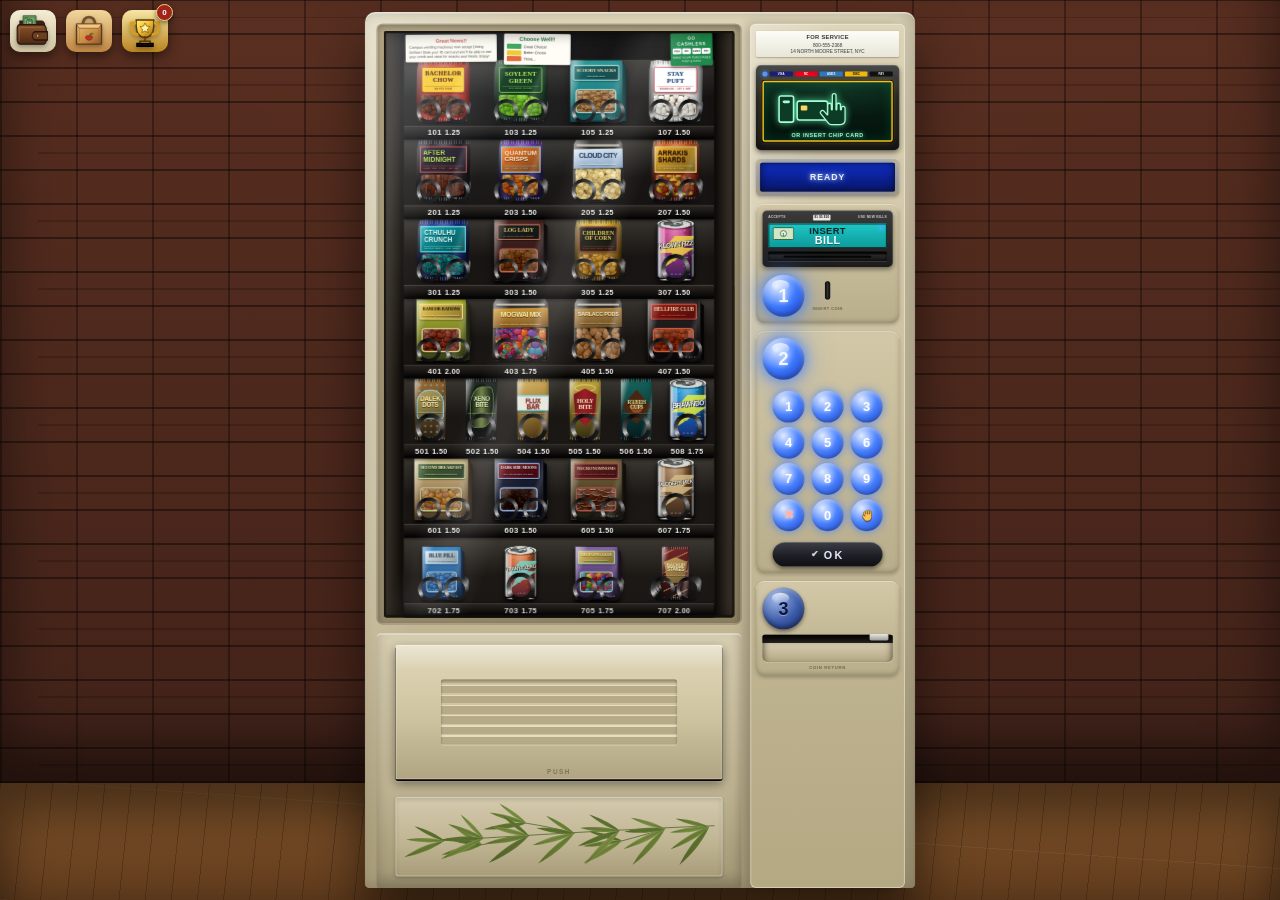
<file: index.html>
<!DOCTYPE html>
<html lang="en">
<head>
<meta charset="utf-8">
<meta name="viewport" content="width=device-width,initial-scale=1,viewport-fit=cover">
<meta name="theme-color" content="#2a1c14">
<title>Vending Machine Simulator</title>
<link rel="icon" href="data:,">
<link rel="stylesheet" href="./css/game.css">
</head>
<body>

<svg width="0" height="0" aria-hidden="true" focusable="false"
     style="position:absolute;overflow:hidden;pointer-events:none">
  <defs>
  </defs>
</svg>

<div id="room" class="room-original" aria-label="Vending machine room background"
     title="Press B to change the room">
  <svg class="room-brick-art" xmlns="http://www.w3.org/2000/svg" aria-hidden="true">
    <defs>
      <filter id="brickRough" x="-4%" y="-8%" width="108%" height="116%">
        <feTurbulence type="fractalNoise" baseFrequency=".035 .12" numOctaves="2" seed="19" result="grain"/>
        <feColorMatrix in="grain" type="matrix"
          values=".42 0 0 0 .36  0 .42 0 0 .31  0 0 .42 0 .27  0 0 0 .28 0" result="grainTone"/>
        <feBlend in="SourceGraphic" in2="grainTone" mode="multiply"/>
      </filter>
      <pattern id="agedBrickPattern" width="640" height="216" patternUnits="userSpaceOnUse">
        <rect width="640" height="216" fill="#aab3ac"/>
        <g filter="url(#brickRough)" stroke="#513831" stroke-opacity=".42" stroke-width="1">
          <rect x="-20" y="3" width="108" height="28" rx="3" fill="#a95038"/>
          <rect x="95" y="2" width="92" height="30" rx="2" fill="#7c4940"/>
          <rect x="194" y="4" width="132" height="26" rx="4" fill="#c66f47" transform="rotate(-.45 260 17)"/>
          <rect x="333" y="2" width="78" height="30" rx="2" fill="#9b573e"/>
          <rect x="418" y="3" width="116" height="27" rx="3" fill="#64555b"/>
          <rect x="541" y="2" width="104" height="30" rx="3" fill="#aa593d"/>

          <rect x="-54" y="39" width="130" height="28" rx="3" fill="#8b4938"/>
          <rect x="83" y="40" width="116" height="26" rx="2" fill="#c16841" transform="rotate(.5 141 53)"/>
          <rect x="206" y="38" width="78" height="30" rx="4" fill="#a76c4b"/>
          <rect x="291" y="40" width="143" height="26" rx="3" fill="#88443a"/>
          <rect x="441" y="38" width="91" height="30" rx="2" fill="#c4774c"/>
          <rect x="539" y="39" width="132" height="28" rx="4" fill="#765052"/>

          <rect x="-14" y="75" width="85" height="27" rx="2" fill="#bf6d47"/>
          <rect x="78" y="73" width="142" height="30" rx="4" fill="#915342" transform="rotate(-.4 149 88)"/>
          <rect x="227" y="76" width="106" height="25" rx="2" fill="#ba6442"/>
          <rect x="340" y="74" width="73" height="29" rx="3" fill="#6a5558"/>
          <rect x="420" y="75" width="154" height="27" rx="4" fill="#a9573e"/>
          <rect x="581" y="73" width="75" height="30" rx="2" fill="#c57b50"/>

          <rect x="-62" y="111" width="122" height="28" rx="3" fill="#75473e"/>
          <rect x="67" y="110" width="81" height="30" rx="2" fill="#c36c44"/>
          <rect x="155" y="113" width="128" height="25" rx="4" fill="#9b5a42" transform="rotate(.55 219 126)"/>
          <rect x="290" y="111" width="103" height="28" rx="2" fill="#b86240"/>
          <rect x="400" y="109" width="137" height="31" rx="4" fill="#825050"/>
          <rect x="544" y="112" width="104" height="26" rx="3" fill="#c3784c"/>

          <rect x="-25" y="147" width="137" height="27" rx="4" fill="#a75a3f"/>
          <rect x="119" y="145" width="75" height="30" rx="2" fill="#67565b"/>
          <rect x="201" y="148" width="111" height="26" rx="3" fill="#c56c43"/>
          <rect x="319" y="146" width="149" height="29" rx="4" fill="#8b4a3a" transform="rotate(-.35 393 160)"/>
          <rect x="475" y="147" width="83" height="27" rx="2" fill="#bd744d"/>
          <rect x="565" y="145" width="110" height="30" rx="3" fill="#765046"/>

          <rect x="-68" y="183" width="116" height="28" rx="3" fill="#b96240"/>
          <rect x="55" y="181" width="145" height="31" rx="4" fill="#8a5040"/>
          <rect x="207" y="184" width="92" height="26" rx="2" fill="#c37b52" transform="rotate(.45 253 197)"/>
          <rect x="306" y="182" width="124" height="29" rx="3" fill="#9d533b"/>
          <rect x="437" y="184" width="72" height="27" rx="2" fill="#66565c"/>
          <rect x="516" y="181" width="139" height="31" rx="4" fill="#b96b46"/>
        </g>
        <g fill="none" stroke="#f2dfc8" stroke-linecap="round" opacity=".31">
          <path d="M8 16h42m173 70h54m77 41h27m88 70h48M107 55h31m181 107h63m183-109h48"/>
          <path d="M19 22h18m185 71h31m108 40h15m102 69h23m101-141h25" stroke-width="2"/>
        </g>
        <g fill="none" stroke="#492d28" stroke-linecap="round" opacity=".3">
          <path d="M119 25h46m146 33h84m67 35h76M77 128h54m211 68h62m129-29h41"/>
        </g>
      </pattern>
    </defs>
    <rect width="100%" height="100%" fill="url(#agedBrickPattern)"/>
  </svg>
  <canvas id="slime-mold-wall" aria-hidden="true"></canvas>
  <div id="floor"><canvas id="slime-mold-floor" aria-hidden="true"></canvas></div>
</div>

<div id="viewport">
<div id="stage">
  <div id="fxrear" aria-hidden="true"></div>
  <div id="machine">

    <!-- ============ LEFT: GLASS CABINET ============ -->
    <div id="cabinet">
      <div id="glassframe">
        <div id="glass">
          <div id="shelves"></div>
          <div id="fxglass"></div>

          <!-- interior stickers -->
          <div class="sticker" id="sk-news">
            <b>Great News!!</b>
            Campus vending machines now accept Dining Dollars! Slide your ID card
            and you&rsquo;ll be able to use your credit and debit for snacks and
            meals. Enjoy!
          </div>
          <div class="sticker" id="sk-choose">
            <h4>Choose Well!!</h4>
            <div class="row"><span class="sw" style="background:#2f9e4f"></span>Great Choice!</div>
            <div class="row"><span class="sw" style="background:#f0c419"></span>Better Choice</div>
            <div class="row"><span class="sw" style="background:#e05c2b"></span>Think&hellip;</div>
          </div>
          <div class="sticker" id="sk-cash">
            <b>GO<br>CASHLESS</b>
            <div class="cards"><span>VISA</span><span>MC</span><span>AMEX</span><span>PAY</span></div>
            MAKE YOUR PURCHASES FAST &amp; EASY
          </div>

          <div id="gloss"></div><div id="glasslip"></div>
        </div>
      </div>

      <!-- ============ DISPENSE AREA ============ -->
      <div id="dispense">
        <svg id="bamboo" viewBox="0 0 440 104" preserveAspectRatio="none" aria-hidden="true">
          <defs>
            <!-- three flat ink tones, as a two-colour screen print would use -->
            <linearGradient id="lfA" x1="0" y1="0" x2="1" y2="0">
              <stop offset="0" stop-color="#7ba83f"/><stop offset="1" stop-color="#7ba83f"/>
            </linearGradient>
            <linearGradient id="lfB" x1="0" y1="0" x2="1" y2="0">
              <stop offset="0" stop-color="#5f8c2c"/><stop offset="1" stop-color="#5f8c2c"/>
            </linearGradient>
            <linearGradient id="lfC" x1="0" y1="0" x2="1" y2="0">
              <stop offset="0" stop-color="#94bd57"/><stop offset="1" stop-color="#94bd57"/>
            </linearGradient>
          </defs>
          <g id="bambooart"></g>
        </svg>
        <div id="basepanel"></div>
        <div id="bay">
          <div id="bayitem"></div>
        </div>
        <div id="door" role="button" tabindex="0" aria-label="Push dispensing door to retrieve item">
          <div class="louvers"></div>
          <div class="push">PUSH</div>
        </div>
      </div>
    </div>

    <!-- ============ RIGHT: CONTROL COLUMN ============ -->
    <div id="console">
      <div id="servicetag"><b>FOR SERVICE</b><br>800-555-2368<br>14 NORTH MOORE STREET, NYC</div>

      <!-- card reader -->
      <div id="reader" role="button" tabindex="0" aria-label="Card reader: tap or insert card">
        <div class="strip">
          <div id="readerled"></div>
          <div class="pill" style="background:#1a1f71;color:#fff">VISA</div>
          <div class="pill" style="background:#eb001b;color:#fff">MC</div>
          <div class="pill" style="background:#2e77bc;color:#fff">AMEX</div>
          <div class="pill" style="background:#f0b90b">DISC</div>
          <div class="pill" style="background:#111;color:#fff">PAY</div>
        </div>
        <div id="lcd">
          <!-- scene 1: tap -->
          <div class="scene">
            <div class="lcdwrap">
              <svg class="lcdart" width="130" height="52" viewBox="0 0 130 52">
                <g fill="none" stroke="#8dffc6" stroke-width="3" stroke-linecap="round">
                  <path class="wave" d="M26 6 A 21 21 0 0 1 26 46"/>
                  <path class="wave" d="M35 12 A 14 14 0 0 1 35 40"/>
                  <path class="wave" d="M44 18 A 8 8 0 0 1 44 34"/>
                </g>
                <g class="handsvg">
                  <svg x="68" y="0" width="39" height="52" viewBox="0 0 209 286"
                       preserveAspectRatio="xMidYMid meet" overflow="visible" aria-hidden="true">
                    <path d="M91 261c-8 0-15-3-20-9l-60-74c-5-7-3-16 3-21 6-6 16-5 22 2l23 26c1 2 2 3 4 2 1 0 1-2 1-4v-69c0-8 6-15 14-15s14 7 14 15v30c0 4 1 5 4 5 2 0 3-1 3-5V40c0-9 6-15 14-15s14 6 14 15v104c0 4 1 5 3 5s3-1 3-5v-30c0-8 6-15 14-15s14 7 14 15v30c0 3 1 5 4 5 2 0 3-2 3-5v-7c0-8 6-14 14-14s14 6 14 14v88c0 21-14 36-35 36Z"
                          fill="#0c3b26" stroke="#a8ffd6" stroke-width="10"
                          stroke-linecap="round" stroke-linejoin="round"/>
                  </svg>
                </g>
              </svg>
              <div class="cap">TAP CARD OR PHONE HERE</div>
            </div>
          </div>
          <!-- scene 2: insert -->
          <div class="scene">
            <div class="lcdwrap">
              <svg class="lcdart" width="140" height="52" viewBox="0 0 140 52">
                <!-- the reader's own slot -->
                <rect x="3" y="8" width="20" height="36" rx="2.5" fill="#0c3b26"
                      stroke="#a8ffd6" stroke-width="2.2"/>
                <rect x="8" y="14" width="10" height="4" rx="2" fill="#a8ffd6"/>
                <g class="cardsvg">
                  <rect x="28" y="15" width="42" height="26" rx="3" fill="#0c3b26"
                        stroke="#a8ffd6" stroke-width="2.2"/>
                  <rect x="33" y="21" width="9" height="7" rx="1.4" fill="#ffd75e"/>
                  <svg x="58" y="0" width="39" height="52" viewBox="0 0 209 286"
                       preserveAspectRatio="xMidYMid meet" overflow="visible" aria-hidden="true">
                    <path d="M91 261c-8 0-15-3-20-9l-60-74c-5-7-3-16 3-21 6-6 16-5 22 2l23 26c1 2 2 3 4 2 1 0 1-2 1-4v-69c0-8 6-15 14-15s14 7 14 15v30c0 4 1 5 4 5 2 0 3-1 3-5V40c0-9 6-15 14-15s14 6 14 15v104c0 4 1 5 3 5s3-1 3-5v-30c0-8 6-15 14-15s14 7 14 15v30c0 3 1 5 4 5 2 0 3-2 3-5v-7c0-8 6-14 14-14s14 6 14 14v88c0 21-14 36-35 36Z"
                          fill="#0c3b26" stroke="#a8ffd6" stroke-width="10"
                          stroke-linecap="round" stroke-linejoin="round"/>
                  </svg>
                </g>
              </svg>
              <div class="cap">OR INSERT CHIP CARD</div>
            </div>
          </div>
          <!-- scene 3: accepted cards -->
          <div class="scene">
            <div class="lcdwrap">
              <div class="brandgrid">
                <span style="background:#1a1f71;color:#fff">VISA</span>
                <span style="background:#eb001b;color:#fff">Mastercard</span>
                <span style="background:#2e77bc;color:#fff">AMEX</span>
                <span style="background:#f0b90b;color:#222">DISCOVER</span>
                <span style="background:#efefef;color:#111">&#63743;Pay</span>
                <span style="background:#3ddc84;color:#0b2b17">G Pay</span>
              </div>
              <div class="cap">CARDS ACCEPTED</div>
            </div>
          </div>
          <div class="status" id="lcdstatus">READY</div>
        </div>
      </div>

      <!-- VFD -->
      <div id="vfdshell"><div id="vfd">READY</div></div>

      <!-- bill and coin acceptors -->
      <div id="cashblock">
        <div id="billunit" role="button" tabindex="0" aria-label="Insert bill">
        <div class="top"><span>ACCEPTS</span><span class="bl">$1 $5 $10</span><span>USE NEW BILLS</span></div>
        <div id="billsticker">
          <div class="demo">
            <svg width="30" height="18" viewBox="0 0 30 18">
              <rect x=".8" y=".8" width="28.4" height="16.4" rx="1.6" fill="#cfe6c8"
                    stroke="#2c5c2c" stroke-width="1.2"/>
              <circle cx="15" cy="9" r="4.2" fill="#e8f4e2" stroke="#2c5c2c" stroke-width="1"/>
              <text x="15" y="12" font-size="6" font-weight="700" fill="#2c5c2c"
                    text-anchor="middle" font-family="Arial">1</text>
            </svg>
          </div>
          <div class="txt">INSERT<em>BILL</em></div>
          <div id="billled"></div>
        </div>
        <div id="billslot"></div>
        </div>

        <!-- light 1 + coin slot -->
        <div class="lightrow">
          <button class="bigbtn" id="light1" aria-label="Indicator 1">1</button>
          <div id="coinslot" role="button" tabindex="0" aria-label="Insert coin">
            <div class="mouth"></div><div class="lbl">INSERT COIN</div>
          </div>
        </div>
      </div>

      <!-- light 2 + keypad -->
      <div id="keypadblock">
        <div class="bigwrap"><button class="bigbtn" id="light2" aria-label="Indicator 2">2</button></div>
        <div id="keypad">
          <button class="key" data-k="1">1</button><button class="key" data-k="2">2</button>
          <button class="key" data-k="3">3</button><button class="key" data-k="4">4</button>
          <button class="key" data-k="5">5</button><button class="key" data-k="6">6</button>
          <button class="key" data-k="7">7</button><button class="key" data-k="8">8</button>
          <button class="key" data-k="9">9</button>
          <button class="key clr" data-k="C" aria-label="Clear">&#10006;</button>
          <button class="key" data-k="0">0</button>
          <button class="key hand" data-k="R" aria-label="Coin return">
            <svg viewBox="0 0 24 24" aria-hidden="true">
              <path fill="currentColor" stroke="#7a4b09" stroke-width=".7" stroke-linejoin="round"
                d="M6.6 11.2V7.1a1.25 1.25 0 0 1 2.5 0v2.7h.8V4.9a1.25 1.25 0 0 1 2.5 0v4.9h.8V4.2a1.25 1.25 0 0 1 2.5 0v5.6h.8V6a1.25 1.25 0 0 1 2.5 0v7.5c0 4.2-2.5 7-6.4 7h-.8c-2.1 0-3.4-1-4.4-2.7l-2.8-4.6a1.4 1.4 0 0 1 2.2-1.7l1.7 1.8V11.2z"/>
            </svg>
          </button>
        </div>
        <button id="okkey"><span class="chk">&#10004;</span>OK</button>
      </div>

      <!-- light 3 + coin return -->
      <div id="returnwrap">
        <div class="bigwrap"><button class="bigbtn" id="light3" aria-label="Indicator 3">3</button></div>
        <div style="position:relative">
          <div id="coinbtn" title="Coin return"></div>
          <div id="cointray" role="button" tabindex="0" aria-label="Coin return tray"></div>
        </div>
        <div id="returnlbl">COIN RETURN</div>
      </div>
    </div>
  </div>
  <div id="fxfront" aria-hidden="true"></div>

</div>
</div>

<!-- HUD -->
<div id="hud">
  <h3>YOUR MONEY</h3>
  <div class="line"><span>Cash on hand</span><b id="hudcash">$10.00</b></div>
  <div class="line"><span>Card balance</span><b id="hudcard">$10.00</b></div>
  <div class="line"><span>Credit in machine</span><b id="hudcredit">$0.00</b></div>
  <div class="line"><span>Snacks bought</span><b id="hudbought">0</b></div>
  <div class="den" id="hudden"></div>
  <div class="hint">
    Tap the <span class="kbd">card reader</span>, <span class="kbd">bill slot</span> or
    <span class="kbd">coin slot</span> to pay. Punch the item code on the keypad and press
    <span class="kbd">OK</span>. Then <span class="kbd">push the tray door</span> to grab your snack.
    <br>Keyboard: digits, <span class="kbd">Enter</span>=OK, <span class="kbd">Esc</span>=coin return,
    <span class="kbd">W</span>=wallet, <span class="kbd">C</span>=collection, <span class="kbd">A</span>=achievements,
    <span class="kbd">B</span>=room.
  </div>
  <div class="den"><button class="card" id="hudhide">Hide Panel</button></div>
</div>
<button id="hudtoggle" aria-label="Open wallet and money panel" title="Open wallet">
  <svg viewBox="0 0 52 44" aria-hidden="true">
    <defs>
      <linearGradient id="walletLeather" x1="0" y1="0" x2="0" y2="1">
        <stop offset="0" stop-color="#8a522a"/><stop offset="1" stop-color="#4b2815"/>
      </linearGradient>
    </defs>
    <g transform="scale(.78 1)">
      <path d="M8 7h41a7 7 0 0 1 7 7v3H16a8 8 0 0 0-8 8z" fill="#392014"/>
      <!-- enlarged bill, turned sideways and layered halfway inside the wallet -->
      <g transform="translate(39 0) rotate(90) scale(2)">
        <path d="M0 0h20v12H0z" fill="#78a66b" stroke="#294b2d" stroke-width=".6"/>
        <path d="M1 1h18v10H1z" fill="none" stroke="#315d37" stroke-width=".4"/>
        <path d="M10 0v12" stroke="#c2d8b5" stroke-width=".55" opacity=".7"/>
        <ellipse cx="4.8" cy="6" rx="2.6" ry="3.1" fill="#527d50" stroke="#294b2d" stroke-width=".35"/>
        <circle cx="4.8" cy="5.5" r=".75" fill="#bed2ad"/>
        <path d="M3.4 8q1.4-1.8 2.8 0" fill="#bed2ad"/>
        <text x=".8" y="10" font-size="3.5" font-weight="800" fill="#244a2a" font-family="Georgia,serif">1</text>
      </g>
      <path d="M8 13h43a7 7 0 0 1 7 7v15a6 6 0 0 1-6 6H10a6 6 0 0 1-6-6V19a6 6 0 0 1 4-6z"
        fill="url(#walletLeather)" stroke="#2b160c" stroke-width="2"/>
      <path d="M8 15v22M10 17h39" fill="none" stroke="#c48750" stroke-width="1" opacity=".55"/>
      <path d="M38 23h22v12H38a6 6 0 0 1 0-12z" fill="#6c3d20" stroke="#2b160c" stroke-width="2"/>
      <circle cx="42" cy="29" r="2.2" fill="#d6a75d" stroke="#3b2415" stroke-width="1"/>
    </g>
  </svg>
</button>
<button id="collectiontoggle" aria-label="Open snack collection" title="Open collection">
  <svg viewBox="0 0 52 44" aria-hidden="true">
    <defs>
      <linearGradient id="groceryPaper" x1="0" y1="0" x2="1" y2="1">
        <stop offset="0" stop-color="#e8bd72"/><stop offset=".56" stop-color="#c78d43"/>
        <stop offset="1" stop-color="#8d5929"/>
      </linearGradient>
    </defs>
    <path d="M17 15C17 5 21 2 26 2s9 3 9 13" fill="none" stroke="#76502d" stroke-width="4" stroke-linecap="round"/>
    <path d="M8 12h36v29H8z" fill="url(#groceryPaper)" stroke="#5c371c" stroke-width="2" stroke-linejoin="round"/>
    <path d="M8 12h36l-4 6H12z" fill="#efc985" stroke="#8a5b2d" stroke-width="1.2"/>
    <path d="M12 18v19m28-19v19" stroke="#8d5a2b" stroke-width="1" opacity=".45"/>
    <path d="M26 30c-1.2-1.8-4-1.8-4.8.6-.7 2.5 2 4.2 4.8 4.9 2.8-.7 5.5-2.4 4.8-4.9-.8-2.4-3.6-2.4-4.8-.6z"
      fill="#c92f28" stroke="#7d1714" stroke-width=".9"/>
    <path d="M26 30c0-2 1-3.4 3-4.5" fill="none" stroke="#4c351d" stroke-width="1.1" stroke-linecap="round"/>
    <path d="M28 26.5c1.5-2 3.7-1.4 4.5-.7-1.4 1.4-2.9 2.1-4.5 2z" fill="#5f8235" stroke="#365522" stroke-width=".55"/>
  </svg>
</button>
<button id="achievementtoggle" aria-label="Open achievements" title="Open achievements">
  <svg viewBox="0 0 52 44" aria-hidden="true">
    <defs><linearGradient id="trophyGold" x1="0" y1="0" x2="1" y2="1">
      <stop offset="0" stop-color="#fff180"/><stop offset=".42" stop-color="#f4c536"/><stop offset="1" stop-color="#9c6410"/>
    </linearGradient></defs>
    <path d="M14 7h24v8c0 10-5 16-12 16s-12-6-12-16z" fill="url(#trophyGold)" stroke="#5e3909" stroke-width="2"/>
    <path d="M14 11H7v5c0 7 4 11 10 11M38 11h7v5c0 7-4 11-10 11" fill="none" stroke="#d89d20" stroke-width="4" stroke-linejoin="round"/>
    <path d="M26 29v6M19 36h14v4H19z" fill="#d89d20" stroke="#5e3909" stroke-width="2"/>
    <path d="M15 39h22v4H15z" fill="#121212" stroke="#000" stroke-width="2"/>
    <path d="m26 11 2.1 4.3 4.8.7-3.5 3.4.9 4.8-4.3-2.3-4.3 2.3.9-4.8-3.5-3.4 4.8-.7z" fill="#fff2a4" stroke="#8b570b" stroke-width="1"/>
  </svg>
  <span id="achievementbadge" aria-hidden="true">0</span>
</button>

<!-- retrieved item overlay -->
<div id="reveal" role="dialog" aria-modal="true">
  <div id="revealitem"></div>
  <div id="revealtext"><div class="t"></div><div class="s">CLICK OR TAP ANYWHERE TO PUT IT AWAY</div></div>
</div>

<div id="stickerzoom" role="dialog" aria-modal="true" aria-label="Magnified view" tabindex="-1">
  <div id="stickerzoomcard"></div>
</div>

<div id="collection" role="dialog" aria-modal="true" aria-labelledby="collectiontitle" tabindex="-1">
  <div id="collectionpanel">
    <div id="collectionhead"><h2 id="collectiontitle">SNACK COLLECTION</h2>
      <button id="collectionclose" type="button">CLOSE</button></div>
    <div id="collectiongrid"></div>
    <div id="collectionempty">Purchase a snack to add it here.</div>
  </div>
</div>

<div id="achievements" role="dialog" aria-modal="true" aria-labelledby="achievementtitle" tabindex="-1">
  <div id="achievementpanel">
    <div id="achievementhead">
      <div id="achievementtitlewrap"><h2 id="achievementtitle">ACHIEVEMENTS</h2>
        <span id="achievementcount">0 / 0 UNLOCKED</span></div>
      <button id="achievementclose" type="button">CLOSE</button>
    </div>
    <div id="achievementlist"></div>
    <div id="achievementempty">No achievements unlocked yet.</div>
  </div>
</div>
<div id="achievementtoasts" aria-live="polite" aria-atomic="false"></div>

<script defer src="./js/snack-shape-engine.js"></script>
<script defer src="./js/snack-packaging-engine.js"></script>
<script defer src="./js/catalog.js"></script>
<script defer src="./js/state.js"></script>
<script defer src="./js/effects.js"></script>
<script defer src="./js/game.js"></script>
</body>
</html>
</file>
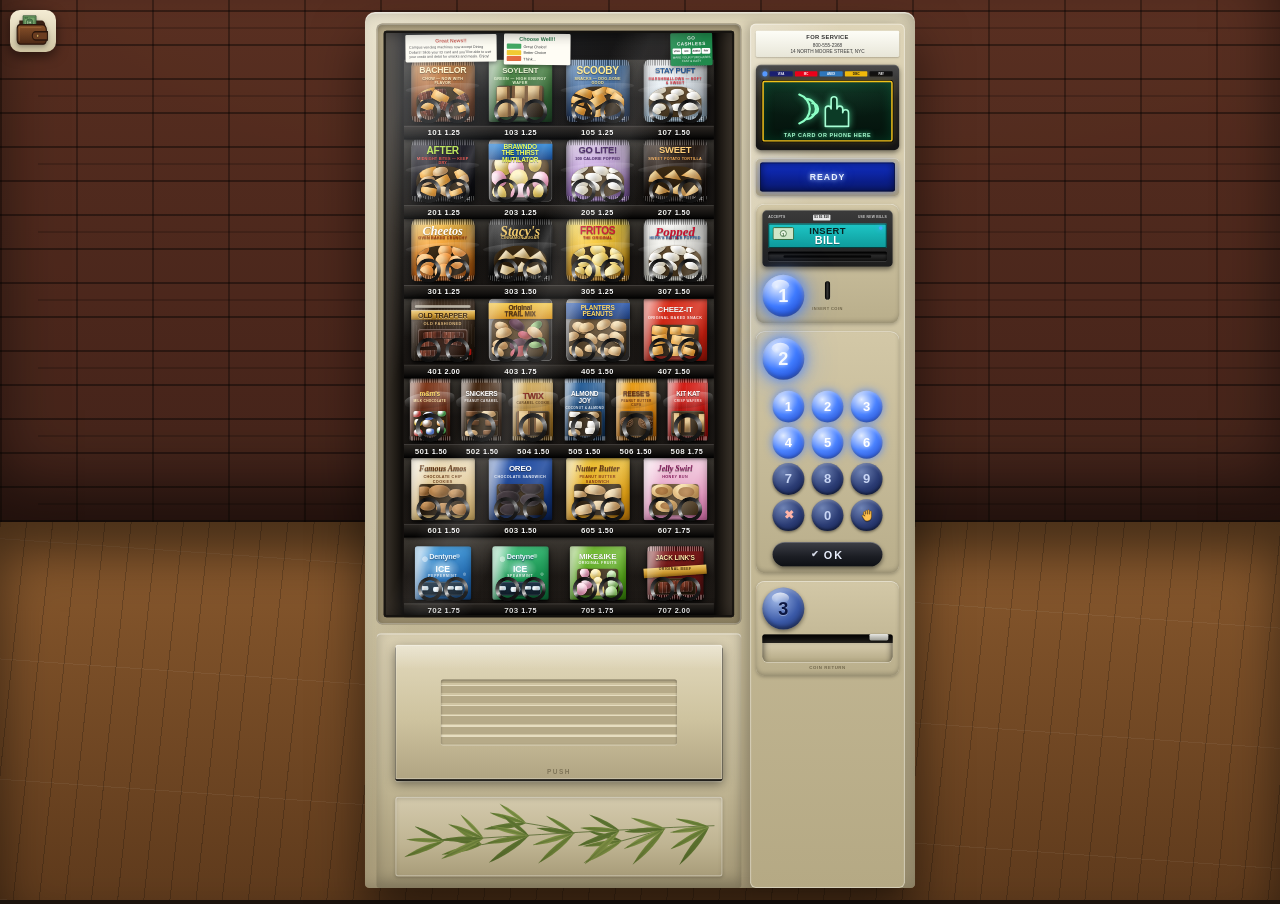
<file: vending_machine_sim.html>
<!DOCTYPE html>
<html lang="en">
<head>
<meta charset="utf-8">
<meta name="viewport" content="width=device-width,initial-scale=1,viewport-fit=cover">
<meta name="theme-color" content="#2a1c14">
<title>Vending Machine Simulator</title>
<style>
/* ============================================================
   VENDING MACHINE SIMULATOR — single file, no dependencies
   Design canvas: 760 x 1210 px, scaled to fit the viewport.
   ============================================================ */

*,*::before,*::after{box-sizing:border-box;margin:0;padding:0;-webkit-tap-highlight-color:transparent}
html,body{height:100%}
body{
  background:#1b120c;
  font-family:"Helvetica Neue",Helvetica,Arial,sans-serif;
  overflow-x:hidden;
  color:#eee;
  touch-action:manipulation;
}

/* ---------- room ---------- */
#room{
  position:fixed;inset:0;overflow:hidden;z-index:0;
  background:
    /* warm ceiling light pool */
    radial-gradient(120% 60% at 55% -10%, rgba(255,214,150,.22), rgba(0,0,0,0) 60%),
    linear-gradient(#3a2418 0 58%, #241610 58% 58.4%, #6a4526 58.4% 100%);
}
/* brick wall */
#room::before{
  content:"";position:absolute;left:0;right:0;top:0;height:58%;
  background:
    repeating-linear-gradient(0deg, rgba(0,0,0,.42) 0 2px, rgba(0,0,0,0) 2px 34px),
    repeating-linear-gradient(90deg, rgba(0,0,0,.34) 0 2px, rgba(0,0,0,0) 2px 76px),
    linear-gradient(180deg,#5a2f21,#43231a);
  background-size:auto,auto,auto;
  opacity:.95;
  box-shadow:inset 0 -40px 60px rgba(0,0,0,.55);
}
/* offset every other brick course */
#room::after{
  content:"";position:absolute;left:38px;right:0;top:0;height:58%;
  background:repeating-linear-gradient(0deg,
     rgba(0,0,0,0) 0 34px, rgba(0,0,0,.34) 34px 36px, rgba(0,0,0,0) 36px 68px);
  background-position:0 17px;
  pointer-events:none;opacity:.5;
}
/* wood floor */
#floor{
  position:absolute;left:0;right:0;bottom:0;height:42%;z-index:1;
  background:
    repeating-linear-gradient(96deg, rgba(0,0,0,.20) 0 1px, rgba(0,0,0,0) 1px 26px),
    repeating-linear-gradient(4deg, rgba(255,255,255,.05) 0 1px, rgba(0,0,0,0) 1px 120px),
    linear-gradient(180deg,#8a5a2e,#5e3a1c);
  box-shadow:inset 0 30px 50px rgba(0,0,0,.5);
}
/* ---------- stage / scaling ---------- */
#viewport{position:relative;z-index:3;width:100%;display:flex;justify-content:center}
#stage{flex:0 0 auto;width:760px;height:1210px;transform-origin:top center;position:relative}

/* ============================================================
   MACHINE SHELL
   ============================================================ */
:root{
  --beige:#d6cbae;
  --beige-lt:#efe7cf;
  --beige-dk:#a89a78;
  --beige-dkr:#7e7255;
  --blue:#1f4fd8;
  --blue-glow:#5b8cff;
}
#machine{
  position:absolute;inset:0;
  z-index:2;
  border-radius:14px 14px 6px 6px;
  background:
    linear-gradient(100deg, rgba(255,255,255,.28), rgba(0,0,0,0) 22%),
    linear-gradient(180deg,#e3dabd,#cfc4a6 30%,#c2b795 70%,#a89b79);
  box-shadow:
     0 40px 70px rgba(0,0,0,.55),
     inset 0 2px 0 rgba(255,255,255,.5),
     inset -8px 0 22px rgba(0,0,0,.22);
  display:flex;
  padding:16px 14px 0 16px;
  gap:12px;
}
/* the top service label */
#servicetag{
  width:100%;border-radius:2px;flex:0 0 auto;
  background:linear-gradient(#fdfdf7,#e8e6d8);color:#333;
  font-size:6.5px;line-height:1.45;text-align:center;padding:3px 2px;
  box-shadow:0 1px 2px rgba(0,0,0,.3);cursor:zoom-in;
}
#servicetag b{font-size:8px;letter-spacing:.4px}
#servicetag:focus-visible{outline:2px solid #ffd23a;outline-offset:2px}

/* ---------- LEFT: cabinet ---------- */
#cabinet{flex:1 1 auto;display:flex;flex-direction:column;min-width:0}

#glassframe{
  position:relative;height:830px;border-radius:8px;
  padding:10px;
  background:linear-gradient(150deg,#b3a685,#8b7f60);
  box-shadow:inset 0 0 0 2px rgba(255,255,255,.25), inset 0 3px 10px rgba(0,0,0,.35);
}
#glass{
  position:relative;height:100%;border-radius:4px;overflow:hidden;
  background:linear-gradient(180deg,#100e0d,#191512);
  box-shadow:inset 0 0 30px rgba(0,0,0,.9);
  display:flex;flex-direction:column;
}
/* interior side rails */
#glass::before,#glass::after{
  content:"";position:absolute;top:0;bottom:0;width:26px;z-index:4;pointer-events:none;
  background:linear-gradient(90deg,#4a4137,#241f19 60%,#0e0c0a);
}
#glass::before{left:0}
#glass::after{right:0;transform:scaleX(-1)}

#shelves{position:relative;flex:1 1 auto;display:flex;flex-direction:column;padding:40px 28px 0;z-index:2}

.shelf{position:relative;flex:1 1 0;display:flex;flex-direction:column;min-height:0}
.shelf .lit{
  position:absolute;left:0;right:0;top:0;bottom:14px;pointer-events:none;
  background:linear-gradient(180deg, rgba(255,248,225,.16), rgba(255,248,225,.02) 55%);
}
.slots{position:relative;flex:1 1 auto;display:flex;align-items:flex-end;min-height:0;padding-bottom:2px}
.slot{
  position:relative;flex:1 1 0;height:100%;display:flex;align-items:flex-end;justify-content:center;
  padding-bottom:3px;min-width:0;
}
/* the spiral vend coil in front of each column */
/* ---- the vend coil: a helix in perspective, product nested in its turns ---- */
.coil{position:absolute;left:0;right:0;bottom:1px;height:38%;pointer-events:none;
  display:flex;align-items:flex-end;justify-content:center}
.coil.back{z-index:1}      /* the turns that recede behind the product */
.coil.front{z-index:3}     /* the single nearest turn, crossing the product */
.coil.front .ring{
  -webkit-mask:radial-gradient(closest-side,#0000 67%,#000 73%);
          mask:radial-gradient(closest-side,#0000 67%,#000 73%);
  filter:drop-shadow(1.5px 2px 2px rgba(0,0,0,.85));
}
.coilwrap{position:absolute;inset:0;transform:translateX(var(--shift,0))}
.turn{
  position:absolute;left:50%;bottom:0;width:var(--d);height:var(--d);
  margin-left:calc(var(--d) / -2);
  /* --c centres the helix in its slot; index 0 is the front turn (low, left) */
  transform:translate(calc((var(--i) - var(--c)) * var(--px)), calc(var(--i) * var(--py)))
            scale(calc(1 - .085 * var(--i)));
  opacity:calc(1 - .13 * var(--i));
  z-index:calc(20 - var(--i));
}
/* conic gradient + a punched-out middle = a metal ring whose specular
   travels round the wire when the element rotates */
.ring{
  position:absolute;inset:0;border-radius:50%;
  background:conic-gradient(from 200deg,
    #0d0d0d 0 6%, #cfcfcf 12%, #4a4a4a 20%, #0a0a0a 38%,
    #2e2e2e 54%, #9a9a9a 63%, #1a1a1a 74%, #0d0d0d 100%);
  -webkit-mask:radial-gradient(closest-side,#0000 70%,#000 75%);
          mask:radial-gradient(closest-side,#0000 70%,#000 75%);
  filter:drop-shadow(1px 1.5px 1.5px rgba(0,0,0,.8));
}
/* dispensing: the wire turns and the whole thread marches forward */
.coil.spin .ring{animation:ringspin .34s linear infinite}
@keyframes ringspin{to{transform:rotate(360deg)}}
.coil.spin .turn{
  animation:advance .40s linear infinite;
  animation-delay:calc(var(--i) / var(--n) * -.40s);
}
@keyframes advance{
  0%{transform:translate(calc((var(--n) - var(--c)) * var(--px)), calc(var(--n) * var(--py)))
              scale(calc(1 - .085 * var(--n)));opacity:0}
  16%{opacity:.85}
  84%{opacity:1}
  100%{transform:translate(calc((-1 - var(--c)) * var(--px)), calc(-1 * var(--py)))
              scale(1.085);opacity:0}
}
/* the front turn only ever sweeps the frontmost pitch, so nothing else
   crosses the product while the coil is running */
.coil.front.spin .turn{animation:advancefront .40s linear infinite;animation-delay:0s}
@keyframes advancefront{
  0%{transform:translate(calc((1 - var(--c)) * var(--px)), var(--py)) scale(.915);opacity:0}
  22%{opacity:1}
  82%{opacity:1}
  100%{transform:translate(calc((-1 - var(--c)) * var(--px)), calc(-1 * var(--py)))
              scale(1.085);opacity:0}
}
/* the product sits in the coil, with a contact shadow on the tray floor */
.itemholder{transform-origin:50% 100%;z-index:2}
.itemholder::after{
  content:"";position:absolute;left:6%;right:6%;bottom:-4px;height:7px;border-radius:50%;
  background:radial-gradient(closest-side ellipse,rgba(0,0,0,.75),rgba(0,0,0,0));
}
.itemholder.pushing{transform:translateY(7px) scale(1.045) rotate(1.5deg)}
/* shelf front rail with price/code tags */
.rail{
  position:relative;height:19px;flex:0 0 19px;z-index:5;
  background:linear-gradient(180deg,#2b2723,#141210 60%,#000);
  box-shadow:0 2px 5px rgba(0,0,0,.7), inset 0 1px 0 rgba(255,255,255,.14);
  display:flex;align-items:center;padding:0 2px;
}
.tag{
  flex:1 1 0;display:flex;align-items:center;justify-content:center;gap:4px;min-width:0;
  font:700 11px/1 "Arial Narrow",Arial,sans-serif;color:#f2f2ef;letter-spacing:.5px;
  text-shadow:0 1px 1px #000;
}
.tag .price{color:#fff;font-weight:700;font-size:10px}
.tag.out .code,.tag.out .price{color:#9a8d80;opacity:.65}
.tag .sel{
  padding:1px 3px;border-radius:2px;
}
.tag.active .sel{background:#ffd23a;color:#111;text-shadow:none;box-shadow:0 0 8px #ffd23a}

/* glass reflections + door frame */
#gloss{
  position:absolute;inset:0;z-index:8;pointer-events:none;border-radius:4px;
  background:
    linear-gradient(112deg, rgba(255,255,255,.16) 0 8%, rgba(255,255,255,0) 26%),
    linear-gradient(112deg, rgba(255,255,255,0) 40%, rgba(255,255,255,.10) 46% 49%, rgba(255,255,255,0) 55%),
    radial-gradient(120% 60% at 20% 0%, rgba(190,220,255,.13), rgba(0,0,0,0) 60%);
  mix-blend-mode:screen;
}
#glasslip{position:absolute;inset:0;z-index:9;pointer-events:none;border-radius:4px;
  box-shadow:inset 0 0 0 3px rgba(20,18,15,.85), inset 0 0 22px rgba(0,0,0,.55)}

/* interior stickers */
.sticker{position:absolute;z-index:6;font-family:Arial,Helvetica,sans-serif;color:#222;
  box-shadow:0 2px 6px rgba(0,0,0,.5);border-radius:2px;cursor:zoom-in}
.sticker:focus-visible{outline:2px solid #ffd23a;outline-offset:2px}
#sk-news{top:5px;left:30px;width:126px;padding:4px 5px;background:#fdfbf1;font-size:5px;line-height:1.3;
  transform:rotate(-.6deg)}
#sk-news b{display:block;text-align:center;color:#c0392b;font-size:7px;margin-bottom:1px}
#sk-choose{top:4px;left:166px;width:92px;background:#fffdf4;padding:3px 4px;transform:rotate(.5deg)}
#sk-choose h4{font-size:7.5px;text-align:center;color:#1d6b3a;margin-bottom:2px}
#sk-choose .row{display:flex;align-items:center;gap:3px;font-size:5.2px;margin-bottom:1.5px}
#sk-choose .sw{width:20px;height:7px;border-radius:1px}
/* green cashless label, taped up beside the other notices */
#sk-cash{
  top:3px;right:30px;width:58px;padding:3px 2px;background:#1f8a4c;color:#fff;
  font-size:4.2px;text-align:center;line-height:1.25;z-index:7;transform:rotate(-1deg);
}
#sk-cash b{display:block;font-size:6.4px;letter-spacing:.6px;margin-bottom:1px}
#sk-cash .cards{display:flex;gap:1.5px;justify-content:center;margin:2px 0}
#sk-cash .cards span{width:12px;height:8px;border-radius:1.5px;background:#fff;color:#222;
  font-size:3.6px;font-weight:700;display:grid;place-items:center}

/* ---------- dispense area ---------- */
#dispense{
  position:relative;flex:1 1 auto;margin-top:12px;border-radius:6px 6px 4px 4px;
  background:linear-gradient(180deg,#d8ceb1,#c0b593 60%,#a29674);
  box-shadow:inset 0 2px 0 rgba(255,255,255,.45), inset 0 -10px 18px rgba(0,0,0,.22);
  padding:18px 26px 22px;
  display:flex;align-items:flex-start;justify-content:center;
  perspective:900px;
}
#bay{
  position:relative;width:100%;height:186px;border-radius:4px;
  background:#0b0a09;
  box-shadow:inset 0 8px 20px rgba(0,0,0,.9), 0 2px 0 rgba(255,255,255,.28);
  overflow:hidden;
}
#bayitem{position:absolute;left:50%;bottom:14px;transform:translateX(-50%);width:150px;height:96px;
  display:flex;align-items:flex-end;justify-content:center;opacity:0;transition:opacity .2s}
#bayitem.show{opacity:1}
#door{
  position:absolute;left:26px;right:26px;top:16px;height:186px;z-index:4;cursor:grab;
  transform-origin:50% 100%;transition:transform .42s cubic-bezier(.22,1.2,.4,1);
  border-radius:4px 4px 2px 2px;
  background:
    linear-gradient(180deg, rgba(255,255,255,.35), rgba(0,0,0,0) 18%),
    linear-gradient(180deg,#e2d9bc,#cec39f 55%,#b0a482);
  box-shadow:0 6px 14px rgba(0,0,0,.45), inset 0 0 0 1.5px rgba(255,255,255,.35);
  touch-action:none;
}
#door .louvers{position:absolute;left:14%;right:14%;top:26%;height:48%;border-radius:3px;
  background:repeating-linear-gradient(180deg,
    #b6aa88 0 5px, #cfc4a2 5px 7px, #e6ddc0 7px 9px, #b6aa88 9px 14px);
  box-shadow:inset 0 1px 3px rgba(0,0,0,.4), 0 1px 0 rgba(255,255,255,.4)}
#door .push{
  position:absolute;left:0;right:0;bottom:6px;text-align:center;
  font:700 9px/1 Arial;letter-spacing:2px;color:#6e6449;opacity:.75;transition:color .2s}
#door.ready .push{color:#8a6510;opacity:1}
#door.pushed{transform:rotateX(62deg)}
#door.ready::after{
  content:"";position:absolute;inset:-3px;border-radius:6px;pointer-events:none;
  box-shadow:0 0 0 2px rgba(255,210,58,.9), 0 0 26px rgba(255,210,58,.6);
  animation:pulse 1.1s ease-in-out infinite}
@keyframes pulse{50%{box-shadow:0 0 0 2px rgba(255,210,58,.35), 0 0 10px rgba(255,210,58,.25)}}

/* bamboo: a screen print on the cabinet panel below the tray — flat ink,
   no depth, multiplied into the beige so the panel's shading reads through */
#bamboo{
  position:absolute;left:36px;right:36px;top:232px;bottom:22px;z-index:3;
  transform:rotate(180deg);
  opacity:.82;mix-blend-mode:multiply;pointer-events:none;
}
/* lower front panel of the cabinet, below the tray */
#basepanel{
  position:absolute;left:26px;right:26px;top:226px;bottom:16px;border-radius:4px;z-index:1;
  background:linear-gradient(180deg,#d4caad,#bfb492 60%,#a89c79);
  box-shadow:inset 0 0 0 1.5px rgba(255,255,255,.35), inset 0 3px 8px rgba(0,0,0,.16),
             0 2px 5px rgba(0,0,0,.22);
}


/* ============================================================
   RIGHT: CONTROL COLUMN
   ============================================================ */
#console{
  position:relative;flex:0 0 214px;display:flex;flex-direction:column;align-items:center;
  gap:11px;padding:10px 8px 18px;border-radius:8px;
  background:
    linear-gradient(100deg, rgba(255,255,255,.3), rgba(0,0,0,0) 30%),
    linear-gradient(180deg,#ded4b7,#cabf9d 45%,#b5a984);
  box-shadow:inset 0 0 0 1.5px rgba(255,255,255,.4), -6px 0 16px rgba(0,0,0,.22);
}
/* recessed bezel used by each module */
.bezel{
  position:relative;width:100%;border-radius:8px;padding:8px;
  background:linear-gradient(180deg,#cdc2a1,#bdb28f);
  box-shadow:inset 0 1px 0 rgba(255,255,255,.55), inset 0 -2px 4px rgba(0,0,0,.18),
             0 2px 4px rgba(0,0,0,.18);
}

/* ---------- card reader ---------- */
#reader{
  width:100%;border-radius:7px;padding:9px 9px 12px;cursor:pointer;
  background:linear-gradient(180deg,#4a4a4a,#232323 40%,#141414);
  box-shadow:0 3px 8px rgba(0,0,0,.5), inset 0 1px 0 rgba(255,255,255,.22);
}
#reader .strip{display:flex;gap:3px;align-items:center;margin-bottom:6px}
#reader .strip .pill{height:7px;border-radius:1px;flex:1 1 0;font-size:4px;color:#111;
  display:grid;place-items:center;font-weight:700}
#readerled{width:7px;height:7px;border-radius:50%;background:#59f;box-shadow:0 0 8px #59f;flex:0 0 7px;
  animation:blip 1.6s linear infinite}
@keyframes blip{0%,70%{opacity:1}85%{opacity:.25}100%{opacity:1}}

/* the yellow-outlined LCD */
#lcd{
  position:relative;height:84px;border-radius:3px;overflow:hidden;
  border:2.5px solid #f2c218;
  background:
    radial-gradient(120% 90% at 50% 0%, rgba(90,255,190,.10), rgba(0,0,0,0) 70%),
    linear-gradient(180deg,#0a2418,#04120c);
  box-shadow:0 0 0 1px #000, inset 0 0 16px rgba(0,255,140,.16),
             0 0 10px rgba(242,194,24,.25);
}
#lcd .scene{position:absolute;inset:0;opacity:0;transition:opacity .3s linear;
  display:grid;place-items:center;pointer-events:none}
#lcd .scene.on{opacity:1}
#lcd .cap{position:absolute;bottom:4px;left:0;right:0;text-align:center;
  font:700 7.5px/1 Arial;letter-spacing:.8px;color:#a8ffd2;
  text-shadow:0 0 7px rgba(90,255,180,.95)}
#lcd .status{position:absolute;inset:0;display:none;place-items:center;text-align:center;
  font:800 11px/1.5 Arial;color:#b6ffdb;text-shadow:0 0 9px rgba(90,255,180,.85);letter-spacing:1px}
#lcd.busy .scene{opacity:0}
#lcd.busy .status{display:grid}
.lcdwrap{width:100%;height:100%;position:relative;display:grid;place-items:center}
.lcdart{filter:drop-shadow(0 0 5px rgba(90,255,180,.7));margin-top:-6px}
/* tap scene: hand approaching a contactless glyph */
.handsvg{animation:tapmove 1.6s ease-in-out infinite}
@keyframes tapmove{0%,100%{transform:translate(16px,10px)}50%{transform:translate(2px,0)}}
.cardsvg{animation:cardin 2.4s ease-in-out infinite}
@keyframes cardin{0%,12%{transform:translate(30px,8px)}58%,100%{transform:translate(0,0)}}
.wave{animation:waveglow 1.6s ease-in-out infinite}
.wave:nth-child(2){animation-delay:.18s}
.wave:nth-child(3){animation-delay:.36s}
@keyframes waveglow{0%,100%{opacity:.22}50%{opacity:1}}
.brandgrid{display:flex;flex-wrap:wrap;gap:3px;justify-content:center;width:92%;margin-top:-8px}
.brandgrid span{width:32px;height:17px;border-radius:2px;display:grid;place-items:center;
  font:800 6px/1 Arial;letter-spacing:.3px;box-shadow:0 1px 2px rgba(0,0,0,.6)}

/* ---------- VFD ---------- */
#vfdshell{width:100%;border-radius:6px;padding:6px;
  background:linear-gradient(180deg,#c6bb99,#a89c7a);
  box-shadow:inset 0 1px 0 rgba(255,255,255,.5),0 2px 4px rgba(0,0,0,.2)}
#vfd{
  height:40px;border-radius:3px;display:grid;place-items:center;text-align:center;padding:2px 4px;
  background:linear-gradient(180deg,#1130c9,#0b1f8e 60%,#0a1a72);
  box-shadow:inset 0 0 12px rgba(0,0,0,.6), 0 0 12px rgba(40,90,255,.55), inset 0 0 0 1px #06103f;
  font:700 12px/1.15 "Arial Narrow",Arial,sans-serif;letter-spacing:1.4px;color:#eaf1ff;
  text-shadow:0 0 6px rgba(190,215,255,.95),0 0 14px rgba(90,140,255,.8);
  white-space:pre-line;
}
#vfd.alert{animation:vfdflash .35s steps(1) 4}
@keyframes vfdflash{50%{color:#ffd9d9;text-shadow:0 0 8px #ff9a9a}}

/* ---------- bill acceptor ---------- */
#cashblock{width:100%;border-radius:12px;padding:9px;
  background:linear-gradient(180deg,#d3c8a7,#b9ae8b);
  box-shadow:inset 0 1px 0 rgba(255,255,255,.55),inset 0 -3px 6px rgba(0,0,0,.2),
             0 2px 5px rgba(0,0,0,.22)}
#billunit{width:100%;border-radius:6px;padding:6px 8px 8px;cursor:pointer;
  background:linear-gradient(180deg,#3b3b3b,#1c1c1c);
  box-shadow:0 3px 7px rgba(0,0,0,.5),inset 0 1px 0 rgba(255,255,255,.2)}
#billunit .top{display:flex;justify-content:space-between;align-items:center;
  font:700 4.6px/1 Arial;color:#cfcfcf;margin-bottom:4px;letter-spacing:.3px}
#billunit .top .bl{width:24px;height:8px;background:#e8e8e8;border-radius:1px;color:#111;
  font-size:4px;display:grid;place-items:center}
#billsticker{
  position:relative;height:34px;border-radius:2px;overflow:hidden;
  background:linear-gradient(180deg,#1ec7c7,#0e9a9a);
  box-shadow:inset 0 0 0 1.5px #073c3c;
  display:grid;place-items:center;
}
#billsticker .txt{font:800 13px/1 Arial;color:#0a2222;letter-spacing:.5px;text-align:center}
#billsticker .txt em{display:block;font-style:normal;color:#fff;font-size:15px;
  text-shadow:0 1px 1px rgba(0,0,0,.35)}
#billsticker .demo{position:absolute;left:6px;top:5px}
/* opt-in hook for a future machine event; ordinary bill insertion stays static */
#billsticker.fx-animate-bill .demo{animation:billpush 2.6s ease-in-out infinite}
@keyframes billpush{0%,15%{transform:translateX(0);opacity:1}60%{transform:translateX(26px);opacity:.15}
  61%,100%{transform:translateX(0);opacity:1}}
#billslot{position:relative;height:13px;margin-top:5px;border-radius:2px;
  background:linear-gradient(180deg,#000,#2a2a2a 40%,#111);
  box-shadow:inset 0 2px 4px rgba(0,0,0,.9), 0 1px 0 rgba(255,255,255,.15)}
#billslot::after{content:"";position:absolute;left:50%;top:50%;transform:translate(-50%,-50%);
  width:74%;height:3px;border-radius:2px;background:#0a0a0a;box-shadow:inset 0 1px 2px #000}
#billled{position:absolute;right:6px;top:4px;width:5px;height:5px;border-radius:50%;
  background:#4af;box-shadow:0 0 7px #4af}

/* ---------- big round lights 1 / 2 / 3 ---------- */
.lightrow{position:relative;width:100%;display:grid;grid-template-columns:58px 1fr 58px;
  align-items:center;margin-top:11px}
.lightrow>.bigbtn{grid-column:1}
.lightrow>#coinslot{grid-column:2;justify-self:center}
.bigbtn{
  position:relative;width:58px;height:58px;flex:0 0 58px;border-radius:50%;cursor:pointer;
  border:none;display:grid;place-items:center;
  background:radial-gradient(circle at 34% 28%, #9fb7e6, #3b5aa8 55%, #16265c);
  box-shadow:0 3px 6px rgba(0,0,0,.45), inset 0 -3px 6px rgba(0,0,0,.45),
             inset 0 3px 6px rgba(255,255,255,.35);
  color:#0b1642;font:800 25px/1 Arial;text-shadow:0 1px 0 rgba(255,255,255,.35);
  transition:box-shadow .18s, color .18s, background .18s;
}
.bigbtn::after{content:"";position:absolute;left:22%;top:12%;width:42%;height:26%;border-radius:50%;
  background:linear-gradient(180deg,rgba(255,255,255,.75),rgba(255,255,255,0));pointer-events:none}
.bigbtn.lit{
  background:radial-gradient(circle at 34% 28%, #dfeaff, #3f7bff 48%, #1436b4);
  color:#f4f9ff;text-shadow:0 0 8px #cfe0ff;
  box-shadow:0 0 18px rgba(70,130,255,.95), 0 0 42px rgba(70,130,255,.5),
             inset 0 -3px 6px rgba(0,0,0,.3), inset 0 3px 8px rgba(255,255,255,.5);
}
.bigbtn:active{transform:translateY(1px)}
.bigwrap{position:relative;width:100%;display:flex;justify-content:flex-start}

/* coin slot */
#coinslot{
  position:relative;flex:0 0 62px;height:50px;border-radius:6px;cursor:pointer;
  background:linear-gradient(180deg,#cfc4a2,#b3a884);
  box-shadow:inset 0 1px 0 rgba(255,255,255,.5), 0 2px 3px rgba(0,0,0,.2);
}
#coinslot .mouth{position:absolute;left:50%;top:5px;transform:translateX(-50%);
  width:7px;height:25px;border-radius:4px;
  background:linear-gradient(90deg,#000,#3a3a3a 45%,#0a0a0a);
  box-shadow:inset 0 0 4px #000, 0 1px 0 rgba(255,255,255,.35)}
#coinslot .lbl{position:absolute;left:50%;bottom:5px;transform:translateX(-50%);width:max-content;text-align:center;
  font:700 5.5px/1 Arial;color:#6e6449;letter-spacing:.6px;white-space:nowrap}

/* ---------- keypad ---------- */
#keypadblock{width:100%;border-radius:12px;padding:9px;
  background:linear-gradient(180deg,#d3c8a7,#b9ae8b);
  box-shadow:inset 0 1px 0 rgba(255,255,255,.55), inset 0 -3px 6px rgba(0,0,0,.2),
             0 2px 5px rgba(0,0,0,.22)}
#keypadblock>.bigwrap{margin-bottom:15px}
#keypad{display:grid;grid-template-columns:repeat(3,44px);justify-content:center;column-gap:10px;row-gap:6px}
.key{
  position:relative;width:44px;height:44px;border-radius:50%;border:none;cursor:pointer;
  background:radial-gradient(circle at 34% 28%, #6f83b4, #2b3c74 55%, #101c46);
  box-shadow:0 2px 4px rgba(0,0,0,.45), inset 0 -2px 4px rgba(0,0,0,.5),
             inset 0 2px 4px rgba(255,255,255,.28);
  color:#c9d6f5;font:800 18px/1 Arial;display:grid;place-items:center;
  transition:box-shadow .15s,color .15s,background .15s,transform .06s;
}
.key.lit{
  background:radial-gradient(circle at 34% 28%, #e2ecff, #4b83ff 48%, #1a3fbd);
  color:#fff;text-shadow:0 0 6px #d6e5ff;
  box-shadow:0 0 12px rgba(75,131,255,.9), inset 0 -2px 4px rgba(0,0,0,.28),
             inset 0 2px 5px rgba(255,255,255,.45);
}
.key.press{transform:scale(.93);box-shadow:0 0 16px rgba(140,190,255,1), inset 0 2px 6px rgba(0,0,0,.5)}
.key.clr{color:#ffb4a8;font-size:16px}
.key.hand svg{display:block;width:21px;height:21px;margin:auto;overflow:visible;color:#ffc24f;
  filter:drop-shadow(0 1px 1px rgba(0,0,0,.45))}
#okkey{
  margin:15px auto 0;width:152px;height:34px;border-radius:17px;border:none;cursor:pointer;
  background:linear-gradient(180deg,#3d3f47,#1b1d23 60%,#0e1014);
  box-shadow:0 3px 6px rgba(0,0,0,.5), inset 0 1px 0 rgba(255,255,255,.28);
  color:#e9eefc;font:800 15px/1 Arial;letter-spacing:3px;display:flex;align-items:center;justify-content:center;gap:8px;
  transition:box-shadow .15s,color .15s}
#okkey.lit{color:#fff;text-shadow:0 0 8px #9fc0ff;
  box-shadow:0 0 16px rgba(90,150,255,.8), inset 0 1px 0 rgba(255,255,255,.35)}
#okkey:active{transform:translateY(1px)}
#okkey .chk{font-size:12px;line-height:1;letter-spacing:0;opacity:.9}

/* ---------- coin return ---------- */
#returnwrap{width:100%;border-radius:12px;padding:9px;
  background:linear-gradient(180deg,#d3c8a7,#b9ae8b);
  box-shadow:inset 0 1px 0 rgba(255,255,255,.55),inset 0 -3px 6px rgba(0,0,0,.2),
             0 2px 5px rgba(0,0,0,.22)}
#returnwrap>.bigwrap{margin-bottom:7px}
#cointray{
  position:relative;height:38px;border-radius:3px 3px 8px 8px;cursor:pointer;
  background:linear-gradient(180deg,#0d0c0b,#2b2823 30%,#d7ccae 32%,#b3a884);
  box-shadow:inset 0 6px 10px rgba(0,0,0,.75), 0 1px 0 rgba(255,255,255,.4);
  overflow:hidden;display:flex;align-items:flex-end;justify-content:center;gap:3px;padding-bottom:4px;
}
#cointray.has{box-shadow:inset 0 6px 10px rgba(0,0,0,.75),0 0 0 2px rgba(255,210,58,.9),0 0 20px rgba(255,210,58,.5)}
.coin{
  width:15px;height:15px;border-radius:50%;font:700 5.5px/1 Arial;display:grid;place-items:center;
  color:#3a3a34;animation:drop .35s cubic-bezier(.3,1.5,.5,1) both;
  background:radial-gradient(circle at 34% 28%,#f2f2ec,#b9b9ae 60%,#7e7e75);
  box-shadow:0 1px 2px rgba(0,0,0,.6), inset 0 0 0 1px rgba(255,255,255,.4);
}
.coin.c25{width:17px;height:17px}
.coin.c05{width:14px;height:14px}
.coin.c10{width:12px;height:12px}
.coin.c100{background:radial-gradient(circle at 34% 28%,#ffe9a8,#d0a54a 60%,#8f6a1e);color:#4a3510}
@keyframes drop{from{transform:translateY(-26px) rotate(-40deg);opacity:0}}
#returnlbl{text-align:center;font:700 6px/1 Arial;color:#6e6449;letter-spacing:.8px;margin-top:4px}
#coinbtn{
  position:absolute;right:6px;top:-1px;width:26px;height:9px;border-radius:2px;cursor:pointer;z-index:3;
  background:linear-gradient(180deg,#e9e9e4,#9d9d95);box-shadow:0 1px 2px rgba(0,0,0,.6)}

/* ============================================================
   SNACK ART
   ============================================================ */
.pk{position:relative;transform-origin:50% 100%;--u:1px;
  filter:drop-shadow(0 5px 5px rgba(0,0,0,.65))}
.pk *{position:absolute}

/* --- pillow / chip bag --- */
.bag{width:100%;height:100%}
.bag .body{
  inset:0;border-radius:7px/11px;
  background:
    /* left + right barrel shading makes the flat div read as a puffed pillow bag */
    linear-gradient(90deg, rgba(0,0,0,.45) 0, rgba(0,0,0,.10) 8%, rgba(255,255,255,.20) 24%,
      rgba(255,255,255,.06) 46%, rgba(0,0,0,.12) 74%, rgba(0,0,0,.30) 92%, rgba(0,0,0,.5)),
    linear-gradient(178deg, var(--c1), var(--c2) 58%, var(--c3));
  box-shadow:inset 0 0 12px rgba(0,0,0,.30);
}
/* metallic vertical creases — subtle, or the print washes out */
.bag .creases{inset:0;border-radius:7px/11px;opacity:.20;
  background:repeating-linear-gradient(90deg,
    rgba(255,255,255,.22) 0 1px, rgba(255,255,255,0) 1px 8px,
    rgba(0,0,0,.22) 8px 9px, rgba(255,255,255,0) 9px 17px)}
.bag .crimp{left:0;right:0;height:calc(8 * var(--u));
  background:repeating-linear-gradient(90deg, rgba(0,0,0,.45) 0 1.5px, rgba(255,255,255,.30) 1.5px 3px);
  filter:saturate(.35) brightness(.92);opacity:.85}
.bag .crimp.t{top:0;border-radius:7px 7px 0 0}
.bag .crimp.b{bottom:0;border-radius:0 0 7px 7px}
.bag .brand{
  left:5%;right:5%;top:11%;text-align:center;font-weight:900;letter-spacing:-.4px;
  color:var(--tc,#fff);text-shadow:0 1.5px 0 rgba(0,0,0,.32),0 0 7px rgba(0,0,0,.30);
  font-size:calc(var(--bs,15) * var(--u));line-height:.95;
  font-family:Impact,"Arial Black",Arial,sans-serif;
}
.bag .brand.script{font-family:Georgia,serif;font-style:italic;font-weight:700;letter-spacing:0}
.bag .flav{
  left:7%;right:7%;top:28%;text-align:center;font:800 calc(5.2 * var(--u))/1.1 Arial;letter-spacing:.3px;
  color:var(--fc,#fff2c8);text-transform:uppercase;text-shadow:0 1px 1px rgba(0,0,0,.45)}
.bag .swoosh{left:-8%;right:-8%;top:38%;height:14%;
  background:linear-gradient(180deg,rgba(255,255,255,.42),rgba(255,255,255,0));
  border-radius:50%;transform:rotate(-4deg);opacity:.35}
/* the product "photograph" — sits above the coil so it stays visible */
.bag .food{left:9%;right:9%;top:43%;bottom:8%;border-radius:46% 46% 42% 42%;overflow:hidden;
  box-shadow:0 2px 5px rgba(0,0,0,.4)}
.bag .gl{inset:0;border-radius:7px/11px;pointer-events:none;
  background:linear-gradient(112deg,rgba(255,255,255,.26) 0 9%,rgba(255,255,255,0) 28%,
    rgba(255,255,255,0) 64%,rgba(255,255,255,.14) 75%,rgba(255,255,255,0) 88%)}
.bag .nw{right:7%;bottom:2%;font:700 calc(4 * var(--u))/1 Arial;color:rgba(255,255,255,.75);z-index:2}

/* photorealistic-ish potato chips */
/* --- the product "photo": a pile of individually drawn pieces --- */
.pile{overflow:hidden;background:linear-gradient(180deg,#3d2c14,#1c1207)}
.pile.light{background:linear-gradient(180deg,#6b5334,#3a2b17)}
.ch{
  border-radius:48% 52% 44% 56% / 50% 46% 54% 50%;
  background:
    radial-gradient(circle at 62% 72%, rgba(0,0,0,.22), rgba(0,0,0,0) 60%),
    radial-gradient(circle at 34% 26%, var(--h) 0 18%, var(--m) 56%, var(--d) 98%);
  box-shadow:0 1px 2px rgba(0,0,0,.6), inset 0 0 3px rgba(255,255,255,.35);
  --h:#fff4d4;--m:#e8b45c;--d:#a4701f;
}
/* gently ruffled edge — a fried chip, not an egg and not a shard */
.ch.potato,.ch.kettle{
  clip-path:polygon(100% 50%,92% 67.4%,85.4% 85.4%,67.4% 92%,50% 100%,32.6% 92%,
    14.6% 85.4%,8% 67.4%,0% 50%,8% 32.6%,14.6% 14.6%,32.6% 8%,
    50% 0%,67.4% 8%,85.4% 14.6%,92% 32.6%);
  border-radius:0;
}
/* blistered spots — the giveaway texture of a fried chip up close */
.ch.potato::after,.ch.kettle::after{
  content:"";position:absolute;inset:0;
  background-image:
    radial-gradient(circle at 32% 62%, rgba(126,74,20,.34) 0 7%, rgba(0,0,0,0) 8%),
    radial-gradient(circle at 63% 37%, rgba(126,74,20,.30) 0 6%, rgba(0,0,0,0) 7%),
    radial-gradient(circle at 48% 78%, rgba(126,74,20,.26) 0 5%, rgba(0,0,0,0) 6%);
}
.ch.potato{--h:#ffeeba;--m:#eab55a;--d:#a06e20}
.ch.kettle{--h:#ffe4a6;--m:#d89b40;--d:#8a5b16;
  clip-path:polygon(98% 47%,91% 66%,84% 87%,65% 90%,50% 99%,30% 93%,
    16% 84%,7% 66%,1% 48%,9% 30%,17% 13%,34% 9%,
    52% 1%,68% 9%,86% 16%,93% 31%)}
.ch.corn{--h:#fff4bb;--m:#f4d05e;--d:#bd921e;border-radius:36% 36% 44% 44%/58% 58% 42% 42%}
.ch.cheese{--h:#ffd396;--m:#f7963a;--d:#b45a0c;border-radius:46%/52%}
.ch.tortilla{--h:#ffe3a6;--m:#dfa251;--d:#9c6820;clip-path:polygon(50% 3%,97% 95%,3% 95%);
  border-radius:0;box-shadow:0 1px 2px rgba(0,0,0,.6)}
.ch.pita{--h:#fff0cd;--m:#e3c07c;--d:#a5833c;clip-path:polygon(50% 4%,96% 93%,4% 93%);
  border-radius:0;box-shadow:0 1px 2px rgba(0,0,0,.55)}
.ch.pop{--h:#ffffff;--m:#f6efdd;--d:#cabe9c;
  border-radius:54% 46% 58% 42% / 46% 58% 42% 54%}
.ch.cracker{--h:#ffd589;--m:#ed9f31;--d:#ac600c;border-radius:2.5px}
.ch.cookie{--h:#c9945a;--m:#95612b;--d:#583714;border-radius:50%}
.ch.oreo{--h:#3a3036;--m:#211a1e;--d:#0d0a0c;border-radius:50%}
.ch.nut{--h:#f4d9ab;--m:#cc9558;--d:#8a5c27;border-radius:50% 50% 44% 44%/58% 58% 42% 42%}
.ch.peanut{--h:#f7e0b4;--m:#d4a468;--d:#96682f;border-radius:44% 44% 48% 48%/62% 62% 38% 38%}
.ch.raisin{--h:#7a5468;--m:#42222f;--d:#1d0d14;border-radius:50% 50% 46% 46%/56% 56% 44% 44%}
.ch.mnut{--h:#a8d68a;--m:#5f8f4a;--d:#33572a;border-radius:50%}
.ch.cran{--h:#d4667a;--m:#a8332f;--d:#651316;border-radius:50%}
.ch.jelly{--h:#ffe9f2;--m:#f2a0c0;--d:#b2547f;border-radius:50%}
.ch.jelly.b{--h:#fff6c8;--m:#f2d05e;--d:#b08f16}
.ch.jelly.c{--h:#d8f2c8;--m:#8ecb6a;--d:#4f8a35}
.ch.meat{--h:#7e3a26;--m:#4c1c10;--d:#240f07;border-radius:3px/6px}
.ch.meat::after{content:"";position:absolute;inset:0;border-radius:inherit;
  background:repeating-linear-gradient(94deg,
    rgba(255,255,255,.16) 0 1px, rgba(0,0,0,.22) 1px 3px, rgba(0,0,0,0) 3px 6px)}
/* chocolate, wafer, cups, coated lentils, mint pellets */
.ch.choc{--h:#8a5a34;--m:#5a3418;--d:#2e1a09;border-radius:2px;
  box-shadow:0 1px 2px rgba(0,0,0,.7), inset 0 1px 0 rgba(255,255,255,.28),
             inset 0 -1px 0 rgba(0,0,0,.4)}
.ch.wafer{--h:#e8c98e;--m:#b98a4a;--d:#6b4a1c;border-radius:1.5px}
.ch.wafer::after{content:"";position:absolute;inset:0;border-radius:inherit;
  background:linear-gradient(90deg,rgba(90,52,20,.85) 0 16%,rgba(0,0,0,0) 17% 83%,
    rgba(90,52,20,.85) 84%)}
.ch.cup{--h:#7a4a22;--m:#4e2c10;--d:#281404;border-radius:50%}
.ch.cup::after{content:"";position:absolute;inset:14%;border-radius:50%;
  background:repeating-conic-gradient(from 0deg,rgba(255,255,255,.14) 0 4deg,rgba(0,0,0,.18) 4deg 8deg)}
.ch.lentil{--h:#fff;--m:#c8302a;--d:#7d1410;border-radius:50%}
.ch.lentil::after{content:"";position:absolute;left:22%;top:16%;width:34%;height:24%;
  border-radius:50%;background:linear-gradient(180deg,rgba(255,255,255,.85),rgba(255,255,255,0))}
.ch.lentil.b{--m:#2f5fd0;--d:#123a94}
.ch.lentil.g{--m:#3f9e46;--d:#166b22}
.ch.lentil.y{--m:#f2c218;--d:#a8820a}
.ch.lentil.n{--m:#8a5a34;--d:#4a2c12}
.ch.lentil.o{--m:#ec8b1c;--d:#a35606}
.ch.pellet{--h:#ffffff;--m:#eef6fb;--d:#b9cfdd;border-radius:3px/5px;
  box-shadow:0 1px 2px rgba(0,0,0,.45), inset 0 0 3px rgba(160,210,240,.7)}
.ch.almond{--h:#f0dcb4;--m:#c69a62;--d:#8a6330;
  border-radius:50% 50% 46% 46%/64% 64% 36% 36%}
.ch.coco{--h:#ffffff;--m:#f2ece0;--d:#c9bfa8;border-radius:2px/4px}
.ch.swirl{--h:#f6dda6;--m:#d5a259;--d:#96682c;border-radius:50%}
.ch.swirl::after{content:"";position:absolute;inset:22%;border-radius:50%;
  background:radial-gradient(circle,#b0743a,#8a5624);opacity:.8}

/* --- candy bar --- */
.bar{width:100%;height:100%}
.bar .creases{inset:0;border-radius:3px;opacity:.16;
  background:repeating-linear-gradient(90deg,
    rgba(255,255,255,.3) 0 1px, rgba(255,255,255,0) 1px 6px,
    rgba(0,0,0,.3) 6px 7px, rgba(255,255,255,0) 7px 13px)}
.bar .band{left:-12%;right:-12%;top:22%;height:26%;transform:rotate(-7deg);
  background:linear-gradient(180deg,rgba(255,255,255,.30),rgba(255,255,255,.06) 60%,
    rgba(0,0,0,.14));border-radius:50%/40%}
.bar .sub{margin-top:calc(2 * var(--u));text-align:center;
  font:800 calc(4.4 * var(--u))/1.15 Arial;letter-spacing:.4px;
  color:var(--sc,rgba(255,255,255,.85));text-transform:uppercase}
.bar .photo{left:9%;right:9%;top:52%;bottom:7%;border-radius:3px;overflow:hidden;
  box-shadow:0 2px 4px rgba(0,0,0,.5), inset 0 0 0 1px rgba(255,255,255,.14)}

.bar .body{inset:0;border-radius:3px;
  background:
    linear-gradient(100deg, rgba(255,255,255,.45) 0 7%, rgba(255,255,255,0) 26%),
    linear-gradient(255deg, rgba(255,255,255,.28) 0 6%, rgba(255,255,255,0) 22%),
    linear-gradient(170deg, var(--c1), var(--c2) 60%, var(--c3));
  box-shadow:inset 0 0 10px rgba(0,0,0,.4), 0 1px 3px rgba(0,0,0,.6)}
.bar .seam{left:0;right:0;height:6px;
  background:repeating-linear-gradient(90deg,rgba(0,0,0,.35) 0 1px,rgba(255,255,255,.3) 1px 2.5px)}
.bar .seam.t{top:0}.bar .seam.b{bottom:0}
.bar .txt{left:2%;right:2%;top:21%;text-align:center}
.bar .txt > *{position:static}
.bar .name{text-align:center;
  font:900 calc(12 * var(--u))/1.02 Impact,"Arial Black",Arial;
  color:var(--tc,#fff);letter-spacing:-.3px;text-shadow:0 1px 1px rgba(0,0,0,.55)}
.bar .name.sm{font-size:calc(9 * var(--u))}
.bar .name.script{font-family:Georgia,serif;font-style:italic;font-weight:700}
.bar .gl{inset:0;border-radius:3px;
  background:linear-gradient(100deg,rgba(255,255,255,.3) 0 12%,rgba(255,255,255,0) 34%,
   rgba(255,255,255,.14) 62%,rgba(255,255,255,0) 80%)}

/* --- clear pouch (nuts / trail mix) --- */
.pouch{width:100%;height:100%}
.pouch .body{inset:0;border-radius:5px/8px;
  background:
    linear-gradient(100deg,rgba(255,255,255,.4) 0 8%,rgba(255,255,255,0) 30%),
    linear-gradient(180deg,rgba(255,255,255,.16),rgba(230,235,240,.10));
  box-shadow:inset 0 0 0 1px rgba(255,255,255,.35), inset 0 0 12px rgba(0,0,0,.25)}
.pouch .fill{left:5%;right:5%;bottom:7%;top:33%;border-radius:6px/10px;overflow:hidden;
  box-shadow:inset 0 0 8px rgba(0,0,0,.5)}
.pouch .label{left:0;right:0;top:7%;height:26%;
  background:linear-gradient(180deg,var(--c1),var(--c2));
  box-shadow:0 1px 3px rgba(0,0,0,.5);display:grid;place-items:center}
.pouch .label span{position:static;font:900 calc(9 * var(--u))/1 Impact,"Arial Black",Arial;color:var(--tc,#fff);
  letter-spacing:-.2px;text-shadow:0 1px 1px rgba(0,0,0,.5);text-align:center;padding:0 2px}
.pouch .gl{inset:0;border-radius:5px/8px;
  background:linear-gradient(112deg,rgba(255,255,255,.34) 0 10%,rgba(255,255,255,0) 32%,
   rgba(255,255,255,.2) 66%,rgba(255,255,255,0) 84%)}
.nuts{inset:0;
  background-image:
    radial-gradient(closest-side circle at 20% 22%, #e8c184 0 60%, #b5854a 85%, rgba(0,0,0,0)),
    radial-gradient(closest-side circle at 52% 16%, #d9a55f 0 60%, #9a6c33 85%, rgba(0,0,0,0)),
    radial-gradient(closest-side circle at 80% 26%, #f0d3a0 0 60%, #bb8f55 85%, rgba(0,0,0,0)),
    radial-gradient(closest-side circle at 32% 50%, #cf9755 0 60%, #8f6230 85%, rgba(0,0,0,0)),
    radial-gradient(closest-side circle at 66% 52%, #e6c48c 0 60%, #a97b41 85%, rgba(0,0,0,0)),
    radial-gradient(closest-side circle at 16% 76%, #dcb072 0 60%, #96683a 85%, rgba(0,0,0,0)),
    radial-gradient(closest-side circle at 46% 82%, #eecf9b 0 60%, #ac7f45 85%, rgba(0,0,0,0)),
    radial-gradient(closest-side circle at 80% 76%, #d29d5c 0 60%, #8d6231 85%, rgba(0,0,0,0)),
    linear-gradient(180deg,#a9814b,#7d5c33);
  background-size:36% 36%,34% 34%,35% 35%,37% 37%,35% 35%,34% 34%,36% 36%,35% 35%,auto;
  background-repeat:no-repeat;
}
.nuts.mix{
  background-image:
    radial-gradient(closest-side circle at 18% 20%, #f3e0b0 0 60%, #c0a267 85%, rgba(0,0,0,0)),
    radial-gradient(closest-side circle at 50% 15%, #9c3f57 0 60%, #63202f 85%, rgba(0,0,0,0)),
    radial-gradient(closest-side circle at 82% 24%, #e2b06a 0 60%, #a97b3c 85%, rgba(0,0,0,0)),
    radial-gradient(closest-side circle at 30% 48%, #5f8f4a 0 60%, #37592b 85%, rgba(0,0,0,0)),
    radial-gradient(closest-side circle at 64% 50%, #f0dfae 0 60%, #bda86f 85%, rgba(0,0,0,0)),
    radial-gradient(closest-side circle at 15% 74%, #a8452e 0 60%, #6d2618 85%, rgba(0,0,0,0)),
    radial-gradient(closest-side circle at 48% 80%, #d8b273 0 60%, #9e7b41 85%, rgba(0,0,0,0)),
    radial-gradient(closest-side circle at 80% 74%, #4d7a3d 0 60%, #2f4a24 85%, rgba(0,0,0,0)),
    linear-gradient(180deg,#b08c53,#856239);
  background-size:36% 36%,32% 32%,35% 35%,36% 36%,34% 34%,33% 33%,35% 35%,34% 34%,auto;
  background-repeat:no-repeat;
}
.nuts.pea{filter:saturate(1.05) brightness(1.02)}

/* --- jerky pouch --- */
.jerky{width:100%;height:100%}
.jerky .body{inset:0;border-radius:4px/7px;
  background:
    linear-gradient(100deg,rgba(255,255,255,.20) 0 7%,rgba(255,255,255,0) 26%),
    repeating-linear-gradient(88deg, rgba(255,255,255,.05) 0 1px, rgba(0,0,0,.05) 1px 4px),
    linear-gradient(170deg,#4a3524,#2b1d11 58%,#150e07);
  box-shadow:inset 0 0 12px rgba(0,0,0,.55), 0 1px 3px rgba(0,0,0,.7)}
.jerky .banner{left:0;right:0;top:19%;height:15%;
  background:linear-gradient(180deg,#f0c96b,#c8942c 55%,#8d6212);
  box-shadow:0 1px 3px rgba(0,0,0,.6), inset 0 1px 0 rgba(255,255,255,.45)}
.jerky .badge{right:5%;bottom:9.5%;padding:0;width:calc(20 * var(--u));height:calc(9 * var(--u));
  border-radius:1.5px;background:#a8140f;box-shadow:0 1px 2px rgba(0,0,0,.6);
  font:800 calc(4 * var(--u))/calc(9 * var(--u)) Arial;color:#fff;text-align:center;
  letter-spacing:.3px}
.jerky .zip{left:6%;right:6%;top:11%;height:calc(4 * var(--u));border-radius:2px;
  background:linear-gradient(180deg,#cfc7b6,#8c8478);box-shadow:0 1px 2px rgba(0,0,0,.6)}
.jerky .brand{left:4%;right:4%;top:20.5%;text-align:center;
  font:900 calc(10 * var(--u))/1.25 Impact,"Arial Black",Arial;
  color:#3b2408;letter-spacing:-.3px;text-shadow:0 1px 0 rgba(255,255,255,.35)}
.jerky .flav{left:4%;right:4%;top:38%;text-align:center;font:800 calc(5.5 * var(--u))/1 Arial;color:#e0b877;
  letter-spacing:.6px;text-transform:uppercase}
.jerky .win{left:11%;right:11%;top:49%;bottom:7%;border-radius:4px;overflow:hidden;
  box-shadow:inset 0 0 0 1.5px rgba(255,255,255,.28), 0 2px 4px rgba(0,0,0,.5);
  background:linear-gradient(180deg,#3a1c10,#1d0d06)}
.jerky .gl{inset:0;border-radius:4px/7px;
  background:linear-gradient(112deg,rgba(255,255,255,.22) 0 9%,rgba(255,255,255,0) 30%,
   rgba(255,255,255,.12) 68%,rgba(255,255,255,0) 84%)}

/* --- rigid pack (cookies, gum, pastry) --- */
.pack{width:100%;height:100%}
.pack .body{inset:0;border-radius:3px;
  background:
    linear-gradient(100deg,rgba(255,255,255,.4) 0 8%,rgba(255,255,255,0) 28%),
    linear-gradient(170deg,var(--c1),var(--c2) 62%,var(--c3));
  box-shadow:inset 0 0 10px rgba(0,0,0,.35), 0 1px 3px rgba(0,0,0,.6)}
.pack .brand{left:4%;right:4%;top:11%;text-align:center;
  font:900 calc(11 * var(--u))/1 Impact,"Arial Black",Arial;
  color:var(--tc,#fff);letter-spacing:-.3px;text-shadow:0 1px 1px rgba(0,0,0,.5)}
.pack .brand.script{font-family:Georgia,serif;font-style:italic;font-weight:700;letter-spacing:0}
.pack .flav{left:6%;right:6%;top:28%;text-align:center;font:800 calc(5.2 * var(--u))/1.15 Arial;
  color:var(--fc,rgba(255,255,255,.9));letter-spacing:.5px;text-transform:uppercase}
.pack .food{left:13%;right:13%;top:42%;bottom:8%;border-radius:4px;overflow:hidden;
  box-shadow:0 2px 4px rgba(0,0,0,.45)}
.pack .gl{inset:0;border-radius:3px;
  background:linear-gradient(112deg,rgba(255,255,255,.3) 0 10%,rgba(255,255,255,0) 32%,
   rgba(255,255,255,.16) 66%,rgba(255,255,255,0) 84%)}
.cookies{inset:0;
  background-image:
    radial-gradient(closest-side circle at 26% 34%, #a9743e 0 52%, #74471f 80%, rgba(0,0,0,0)),
    radial-gradient(closest-side circle at 70% 30%, #b8813f 0 52%, #7d4d21 80%, rgba(0,0,0,0)),
    radial-gradient(closest-side circle at 44% 70%, #a06c39 0 52%, #6d4320 80%, rgba(0,0,0,0)),
    linear-gradient(180deg,#5a3a1c,#3c2612);
  background-size:52% 56%,48% 52%,50% 52%,auto;background-repeat:no-repeat}
.cookies.oreo{
  background-image:
    radial-gradient(closest-side circle at 30% 36%, #2a2226 0 46%, #171215 78%, rgba(0,0,0,0)),
    radial-gradient(closest-side circle at 68% 32%, #30272b 0 46%, #191316 78%, rgba(0,0,0,0)),
    radial-gradient(closest-side circle at 48% 72%, #262024 0 46%, #140f12 78%, rgba(0,0,0,0)),
    linear-gradient(180deg,#221c20,#100c0e);
  background-size:52% 56%,48% 52%,50% 52%,auto;background-repeat:no-repeat}
.glaze{inset:0;background:
    radial-gradient(closest-side ellipse at 50% 50%, #f0d9a8 0 55%, #c79a52 78%, rgba(0,0,0,0)),
    linear-gradient(180deg,#d8ac63,#a97a3c)}
.bun{inset:0;border-radius:50%/38%;
  background:
    repeating-linear-gradient(90deg, rgba(255,255,255,.55) 0 3px, rgba(255,255,255,0) 3px 9px),
    linear-gradient(180deg,#e8c07a,#b8823c);
  box-shadow:inset 0 0 8px rgba(90,50,10,.6)}

/* --- gum / mint box --- */
.gumbox{width:100%;height:100%}
.gumbox .body{inset:0;border-radius:4px;
  background:
    linear-gradient(100deg,rgba(255,255,255,.5) 0 9%,rgba(255,255,255,0) 30%),
    linear-gradient(165deg,var(--c1),var(--c2) 60%,var(--c3));
  box-shadow:inset 0 0 10px rgba(0,0,0,.3), 0 1px 3px rgba(0,0,0,.6)}
.gumbox .burst{left:8%;right:8%;top:14%;height:56%;border-radius:50%;
  background:radial-gradient(closest-side ellipse,rgba(255,255,255,.55),rgba(255,255,255,0) 72%)}
.gumbox .frost{inset:0;border-radius:4px;opacity:.5;
  background-image:
    radial-gradient(circle at 18% 24%, rgba(255,255,255,.85) 0 4%, rgba(0,0,0,0) 5%),
    radial-gradient(circle at 76% 18%, rgba(255,255,255,.7) 0 3%, rgba(0,0,0,0) 4%),
    radial-gradient(circle at 62% 66%, rgba(255,255,255,.8) 0 3.5%, rgba(0,0,0,0) 4.5%),
    radial-gradient(circle at 30% 78%, rgba(255,255,255,.6) 0 3%, rgba(0,0,0,0) 4%),
    radial-gradient(circle at 88% 52%, rgba(255,255,255,.55) 0 2.5%, rgba(0,0,0,0) 3.5%)}
.gumbox .strip{left:13%;right:13%;top:66%;bottom:8%;border-radius:3px;overflow:hidden;
  background:linear-gradient(180deg,#20364a,#0d1a26);
  box-shadow:inset 0 0 0 1px rgba(255,255,255,.25), 0 1px 2px rgba(0,0,0,.6)}
.gumbox .flav{left:0;right:0;top:53%;text-align:center;
  font:800 calc(4.6 * var(--u))/1 Arial;letter-spacing:1px;color:rgba(255,255,255,.9);
  text-transform:uppercase}
.gumbox .brand{left:0;right:0;top:14%;text-align:center;
  font:900 calc(10 * var(--u))/1 Impact,"Arial Black",Arial;
  color:#eaf7ff;letter-spacing:-.3px;text-shadow:0 1px 2px rgba(0,40,80,.8)}
.gumbox .sub{left:0;right:0;top:34%;text-align:center;font:800 calc(12 * var(--u))/1 "Arial Black",Arial;
  color:#fff;text-shadow:0 0 8px rgba(140,220,255,.9)}
.gumbox .gl{inset:0;border-radius:4px;
  background:linear-gradient(112deg,rgba(255,255,255,.38) 0 12%,rgba(255,255,255,0) 34%)}

/* --- meat stick --- */
.stick{width:100%;height:100%}
.stick .body{inset:0;border-radius:5px;
  background:
    linear-gradient(100deg,rgba(255,255,255,.35) 0 8%,rgba(255,255,255,0) 26%),
    linear-gradient(165deg,#8d1f1f,#5d1212 60%,#3a0b0b);
  box-shadow:inset 0 0 10px rgba(0,0,0,.5), 0 1px 3px rgba(0,0,0,.7)}
.stick .brand{left:0;right:0;top:16%;text-align:center;
  font:900 calc(9 * var(--u))/1.05 Impact,"Arial Black",Arial;
  color:#ffe9a8;text-shadow:0 1px 2px #000;letter-spacing:-.2px}
.stick .band{left:-6%;right:-6%;top:38%;height:17%;transform:rotate(-4deg);
  background:linear-gradient(180deg,#f0c96b,#c8942c 60%,#8d6212);
  box-shadow:0 1px 3px rgba(0,0,0,.6)}
.stick .sub{left:0;right:0;top:41%;text-align:center;
  font:800 calc(4.8 * var(--u))/1 Arial;letter-spacing:.6px;color:#3b2408}
.stick .twist{left:0;right:0;height:calc(7 * var(--u));
  background:repeating-linear-gradient(90deg,rgba(0,0,0,.45) 0 1.5px,rgba(255,255,255,.3) 1.5px 3px);
  filter:saturate(.4)}
.stick .twist.t{top:0;border-radius:5px 5px 0 0}
.stick .twist.b{bottom:0;border-radius:0 0 5px 5px}
.stick .photo{left:14%;right:14%;top:60%;bottom:9%;border-radius:2px;overflow:hidden;
  box-shadow:inset 0 0 0 1px rgba(255,255,255,.2)}
.stick .gl{inset:0;border-radius:5px;
  background:linear-gradient(112deg,rgba(255,255,255,.3) 0 12%,rgba(255,255,255,0) 34%)}

/* sold-out ghost */
.soldout{
  position:relative;width:60%;height:34%;border-radius:3px;align-self:flex-end;margin-bottom:6px;
  display:grid;place-items:center;font:700 6px/1 Arial;color:#6d6257;letter-spacing:.6px;
  background:rgba(255,255,255,.04);box-shadow:inset 0 0 0 1px rgba(255,255,255,.07)}

/* ============================================================
   HUD / WALLET
   ============================================================ */
#hud{
  position:fixed;left:10px;top:10px;z-index:40;width:220px;max-width:46vw;
  border-radius:12px;padding:10px 11px 11px;
  background:linear-gradient(180deg,rgba(24,20,17,.93),rgba(12,10,9,.93));
  box-shadow:0 10px 30px rgba(0,0,0,.55), inset 0 0 0 1px rgba(255,255,255,.12);
  font-size:11px;backdrop-filter:blur(6px)
}
#hud h3{font:800 10px/1 Arial;letter-spacing:1.5px;color:#f0c96b;margin-bottom:7px}
#hud .line{display:flex;justify-content:space-between;gap:8px;margin-bottom:4px;color:#d8d2c6}
#hud .line b{color:#fff;font-variant-numeric:tabular-nums}
#hud .den{display:flex;flex-wrap:wrap;gap:4px;margin-top:6px}
#hud .den button{
  border:none;cursor:pointer;border-radius:6px;padding:4px 6px;font:700 10px/1 Arial;color:#1c1a16;
  background:linear-gradient(180deg,#f4ecd4,#cfc4a2);box-shadow:0 2px 4px rgba(0,0,0,.4)}
#hud .den button:disabled{opacity:.35;cursor:not-allowed}
#hud .den button.bill{background:linear-gradient(180deg,#cfe6c8,#8fbe86);color:#14290f}
#hud .den button.card{background:linear-gradient(180deg,#cfe0ff,#8fa8e0);color:#0f1a33;width:100%}
#hud .den button.collection{background:linear-gradient(180deg,#f5dca7,#c9974e);color:#2b1908;width:100%;
  letter-spacing:.5px}
#hud .hint{margin-top:8px;color:#9a9284;font-size:9.5px;line-height:1.45}
#hud .kbd{color:#f0c96b}
#hudtoggle{
  position:fixed;left:10px;top:10px;z-index:41;display:none;border:none;cursor:pointer;
  width:46px;height:42px;border-radius:10px;padding:5px;color:#1c1a16;
  background:linear-gradient(180deg,#f4ecd4,#cfc4a2);box-shadow:0 4px 12px rgba(0,0,0,.5)}
#hudtoggle svg{display:block;width:100%;height:100%;filter:drop-shadow(0 2px 2px rgba(0,0,0,.32))}
@media (max-width:860px){
  #hud{left:8px;top:8px;right:8px;width:auto;max-width:none}
  #hudtoggle{left:auto;right:10px;bottom:10px;top:auto;padding:11px 14px}
}
#hud.hidden{display:none}
#hud.hidden + #hudtoggle{display:block}

/* small floating chooser popups (bills / coins / card) */
.popup{
  position:fixed;z-index:60;border-radius:12px;padding:10px;min-width:150px;
  background:linear-gradient(180deg,rgba(28,24,20,.97),rgba(14,12,10,.97));
  box-shadow:0 16px 40px rgba(0,0,0,.6), inset 0 0 0 1px rgba(255,255,255,.14);
  animation:pop .16s ease-out both}
@keyframes pop{from{transform:translateY(6px) scale(.96);opacity:0}}
.popup h4{font:800 9.5px/1 Arial;letter-spacing:1.2px;color:#f0c96b;margin-bottom:8px}
.popup button{
  display:flex;width:100%;align-items:center;justify-content:space-between;gap:10px;
  border:none;cursor:pointer;border-radius:8px;padding:7px 9px;margin-bottom:5px;
  font:700 11px/1 Arial;color:#1c1a16;background:linear-gradient(180deg,#f4ecd4,#cfc4a2)}
.popup button small{font-weight:700;opacity:.6}
.popup button:disabled{opacity:.33;cursor:not-allowed}
.popup button.wide{background:linear-gradient(180deg,#cfe0ff,#93aae2);color:#0d1730}
.popup .close{background:transparent;color:#9a9284;font-size:10px;justify-content:center;margin:2px 0 0}

/* ============================================================
   RETRIEVED-ITEM OVERLAY
   ============================================================ */
#reveal{
  position:fixed;inset:0;z-index:80;display:none;place-items:center;cursor:pointer;
  background:radial-gradient(60% 60% at 50% 45%, rgba(20,14,8,.42), rgba(0,0,0,.72));
  backdrop-filter:blur(3px)}
#reveal.on{display:grid;animation:fadein .3s ease-out both}
@keyframes fadein{from{opacity:0}}
#revealitem{
  transform-origin:50% 55%;
  animation:comeforward 1.15s cubic-bezier(.16,.9,.24,1) both}
@keyframes comeforward{
  0%{transform:translateY(60px) scale(.18) rotateY(-14deg);opacity:0;filter:blur(2px)}
  35%{opacity:.45}
  100%{transform:translateY(0) scale(1) rotateY(0);opacity:.93;filter:blur(0)}}
#revealitem .pk{width:100%;height:100%;filter:drop-shadow(0 30px 40px rgba(0,0,0,.6))}
#revealtext{
  position:absolute;left:0;right:0;bottom:9vh;text-align:center;color:#fff;
  animation:fadein .6s .7s both}
#revealtext .t{font:800 clamp(15px,4.4vw,26px)/1.2 Arial;letter-spacing:.5px;
  text-shadow:0 3px 14px rgba(0,0,0,.8)}
#revealtext .s{margin-top:8px;font:600 11px/1 Arial;letter-spacing:2px;color:#f0c96b;opacity:.9}

/* top-sticker viewer; clones preserve the printed design without altering the machine */
#stickerzoom{position:fixed;inset:0;z-index:90;display:none;place-items:center;cursor:zoom-out;
  background:rgba(0,0,0,.72);backdrop-filter:blur(4px)}
#stickerzoom.on{display:grid;animation:fadein .18s ease-out both}
#stickerzoomcard{position:relative;display:grid;place-items:center}
#stickerzoom .zoomed-sticker{position:relative!important;inset:auto!important;margin:0!important;
  transform:scale(var(--sticker-zoom,3))!important;transform-origin:50% 50%!important;
  cursor:zoom-out;box-shadow:0 5px 18px rgba(0,0,0,.65)}
#stickerzoom .sk-news{width:126px;padding:4px 5px;background:#fdfbf1;font-size:5px;line-height:1.3}
#stickerzoom .sk-news b{display:block;text-align:center;color:#c0392b;font-size:7px;margin-bottom:1px}
#stickerzoom .sk-choose{width:92px;background:#fffdf4;padding:3px 4px}
#stickerzoom .sk-choose h4{font-size:7.5px;text-align:center;color:#1d6b3a;margin-bottom:2px}
#stickerzoom .sk-choose .row{display:flex;align-items:center;gap:3px;font-size:5.2px;margin-bottom:1.5px}
#stickerzoom .sk-choose .sw{width:20px;height:7px;border-radius:1px}
#stickerzoom .sk-cash{width:58px;padding:3px 2px;background:#1f8a4c;color:#fff;
  font-size:4.2px;text-align:center;line-height:1.25}
#stickerzoom .sk-cash b{display:block;font-size:6.4px;letter-spacing:.6px;margin-bottom:1px}
#stickerzoom .sk-cash .cards{display:flex;gap:1.5px;justify-content:center;margin:2px 0}
#stickerzoom .sk-cash .cards span{width:12px;height:8px;border-radius:1.5px;background:#fff;color:#222;
  font-size:3.6px;font-weight:700;display:grid;place-items:center}
#stickerzoom .servicetag{position:relative;width:214px;border-radius:2px;padding:3px 2px;
  background:linear-gradient(#fdfdf7,#e8e6d8);color:#333;font:6.5px/1.45 Arial,sans-serif;
  text-align:center;box-shadow:0 1px 2px rgba(0,0,0,.3)}
#stickerzoom .servicetag b{font-size:8px;letter-spacing:.4px}

/* persistent collection of opened, emptied snack containers */
#collection{position:fixed;inset:0;z-index:88;display:none;place-items:center;padding:22px;
  background:rgba(0,0,0,.76);backdrop-filter:blur(5px)}
#collection.on{display:grid;animation:fadein .2s ease-out both}
#collectionpanel{width:min(880px,94vw);max-height:88vh;overflow:auto;border-radius:14px;padding:18px;
  color:#eee;background:linear-gradient(180deg,#29231e,#14110f);
  box-shadow:0 24px 70px rgba(0,0,0,.75),inset 0 0 0 1px rgba(255,255,255,.14)}
#collectionhead{display:flex;align-items:center;justify-content:space-between;gap:16px;margin-bottom:15px}
#collectionhead h2{font:800 15px/1 Arial;letter-spacing:2px;color:#f0c96b}
#collectionclose{border:0;border-radius:7px;padding:7px 10px;cursor:pointer;background:#d6cbae;color:#241a12;
  font:800 11px/1 Arial}
#collectiongrid{display:grid;grid-template-columns:repeat(auto-fill,minmax(126px,1fr));gap:12px}
.collection-card{min-height:174px;border-radius:10px;padding:10px 8px 8px;text-align:center;
  background:linear-gradient(180deg,rgba(255,255,255,.08),rgba(255,255,255,.025));
  box-shadow:inset 0 0 0 1px rgba(255,255,255,.09)}
.collection-art{position:relative;width:82px;height:104px;margin:0 auto 8px;display:grid;place-items:end center}
.collection-art .pk{position:relative;width:var(--gallery-w,82px)!important;height:var(--gallery-h,104px)!important;filter:drop-shadow(0 8px 8px rgba(0,0,0,.55));
  transform:rotate(var(--empty-rot,-3deg)) scale(.95,.88);transform-origin:50% 100%}
.collection-art .pk.gallery-empty{clip-path:polygon(0 7%,9% 2%,18% 8%,29% 1%,40% 7%,51% 0,62% 8%,
  73% 2%,84% 8%,94% 1%,100% 6%,100% 100%,0 100%);filter:saturate(.72) brightness(.88) drop-shadow(0 8px 8px rgba(0,0,0,.55))}
.collection-art .empty-opening{position:absolute;z-index:30;left:12%;right:12%;top:3%;height:15%;border-radius:50%;
  background:radial-gradient(ellipse at 50% 70%,#747d82 0 42%,#aeb6ba 52%,#eef2f3 63%,#7c8589 68%,transparent 73%);
  transform:rotate(-2deg);box-shadow:inset 0 3px 7px rgba(34,40,43,.75),0 -1px 1px rgba(255,255,255,.65)}
.collection-art .empty-opening::after{content:"";position:absolute;left:18%;top:45%;width:7%;height:16%;border-radius:50%;
  background:#b98543;box-shadow:20px -2px 0 #8c5e2d,37px 2px 0 #c19a62;opacity:.72}
.collection-art .empty-opening .secret-code{position:absolute;z-index:3;inset:0;display:grid;place-items:center;
  color:#353b3e;font:900 9px/1 Arial;letter-spacing:1px;text-align:center;font-style:normal;
  text-shadow:0 1px 0 rgba(255,255,255,.8);transform:rotate(2deg)}
.collection-card .name{font:800 10px/1.15 Arial;color:#fff;min-height:23px}
.collection-card .count{margin-top:4px;font:700 9px/1 Arial;color:#f0c96b;letter-spacing:.6px}
#collectionempty{display:none;padding:55px 12px;text-align:center;color:#a99f91;font:700 12px/1.5 Arial}
#collectiongrid:empty + #collectionempty{display:block}
@media(max-width:520px){#collection{padding:10px}#collectionpanel{padding:14px 10px}
  #collectiongrid{grid-template-columns:repeat(2,minmax(0,1fr));gap:8px}}

/* falling-item layer: inside the glass, so the cabinet body clips the item away
   as it drops out of the display case and into the bin. Sits under #gloss so the
   window reflections still play over it. */
#fxglass{position:absolute;inset:0;z-index:7;pointer-events:none}
@keyframes vendfall{
  0%{transform:translate(0,0) rotate(0)}
  14%{transform:translate(1px,6px) rotate(2.5deg)}
  100%{transform:translate(var(--dx),var(--dy)) rotate(var(--rot))}}

/* temporary effect surfaces; all are empty while the machine is idle */
#fxrear,#fxfront{position:absolute;inset:0;pointer-events:none}
#fxrear{z-index:1;overflow:visible}
#fxfront{z-index:6;overflow:visible}
.fx-blood{position:absolute;width:5px;height:13px;border-radius:60% 60% 70% 70%;z-index:8;
  background:linear-gradient(90deg,#3d0205,#a30910 48%,#3b0103);filter:drop-shadow(0 2px 2px #000);
  animation:blooddrop .72s ease-in forwards}
@keyframes blooddrop{0%{transform:translateY(0) scaleY(.25);opacity:0}18%{opacity:1}
  100%{transform:translateY(var(--blood-y,150px)) scaleY(1.25);opacity:.75}}
.fx-fright{position:absolute;inset:0;z-index:12;pointer-events:none}
.fx-fright .eye{position:absolute;top:28%;width:18%;height:19%;border-radius:50%;background:#fff;
  box-shadow:inset 0 0 0 2px #17120f}
.fx-fright .eye::after{content:"";position:absolute;width:28%;height:42%;left:36%;top:35%;border-radius:50%;background:#15100d}
.fx-fright .eye.l{left:25%}.fx-fright .eye.r{right:25%}
.fx-fright .mouth{position:absolute;left:38%;top:53%;width:24%;height:21%;border-radius:50% 50% 44% 44%;
  background:#1a0707;box-shadow:inset 0 2px 0 rgba(255,255,255,.4)}
.fx-sweat{position:absolute;width:6px;height:11px;border-radius:60% 60% 70% 70%;background:#90dfff;
  box-shadow:0 0 5px #8ce1ff;animation:sweat .7s ease-in infinite}
@keyframes sweat{to{transform:translateY(18px);opacity:0}}
.itemholder.fx-scared{animation:scaredshake .12s linear infinite}
@keyframes scaredshake{0%,100%{transform:translate(-3px,0) rotate(-2deg)}50%{transform:translate(3px,-1px) rotate(2deg)}}
.itemholder.fx-faint{animation:faintover .55s ease-in forwards}
@keyframes faintover{to{transform:translateY(5px) rotate(82deg);filter:saturate(.45)}}
.itemholder.fx-puff{animation:puffpack 1.15s ease-in-out both}
@keyframes puffpack{0%,100%{transform:scale(1)}35%{transform:scale(.72,1.15)}68%{transform:scale(1.34,1.18)}}
#machine.fx-shudder{animation:machineshudder .48s linear 2}
@keyframes machineshudder{0%,100%{transform:translate(0)}25%{transform:translate(-2px,1px)}75%{transform:translate(2px,-1px)}}
.fx-gremlin{position:absolute;right:-88px;top:245px;width:118px;height:150px;opacity:0;
  filter:drop-shadow(0 14px 12px rgba(0,0,0,.8));transform:translateX(0) rotate(8deg)}
.fx-gremlin::before{content:"";position:absolute;left:22px;top:31px;width:75px;height:88px;border-radius:45% 45% 38% 38%;
  background:radial-gradient(circle at 36% 35%,#f6e564 0 4px,#17130b 5px 8px,transparent 9px),
    radial-gradient(circle at 68% 35%,#f6e564 0 4px,#17130b 5px 8px,transparent 9px),
    linear-gradient(130deg,#526229,#1d2812 66%,#0b1007);box-shadow:inset 0 -12px 18px #080b05}
.fx-gremlin::after{content:"";position:absolute;left:1px;top:17px;width:116px;height:43px;
  background:linear-gradient(24deg,transparent 0 18%,#263517 19% 42%,transparent 43% 57%,#263517 58% 81%,transparent 82%);
  clip-path:polygon(0 15%,42% 78%,50% 100%,58% 78%,100% 15%,82% 100%,18% 100%)}
.fx-gremlin .body{position:absolute;left:30px;top:105px;width:62px;height:43px;border-radius:45% 45% 20% 20%;
  background:linear-gradient(120deg,#34451e,#11180b)}
.fx-gremlin .grin{position:absolute;left:43px;top:82px;width:40px;height:16px;border-radius:0 0 50% 50%;z-index:2;
  background:repeating-linear-gradient(90deg,#eee4b9 0 5px,#2b1b0d 5px 6px);transform-origin:center}
.fx-gremlin.on{animation:gremlinvisit 3.7s cubic-bezier(.2,.8,.3,1) both}
@keyframes gremlinvisit{0%{opacity:0;transform:translateX(0) rotate(8deg)}14%,62%{opacity:1;transform:translateX(-142px) rotate(-3deg)}
  70%{opacity:1;transform:translateX(-142px) rotate(0) scale(1.06)}82%{opacity:1;transform:translateX(-142px) rotate(4deg)}
  100%{opacity:0;transform:translateX(20px) rotate(13deg)}}
.fx-crumb{position:absolute;width:9px;height:8px;border-radius:45%;background:#6d3517;z-index:8;
  box-shadow:inset 1px 1px 0 #d7923e;animation:crumbfall .9s ease-in forwards}
@keyframes crumbfall{to{transform:translate(var(--crumb-x),var(--crumb-y)) rotate(var(--crumb-r));opacity:.25}}
.pk.fx-torn{clip-path:polygon(0 0,43% 0,47% 8%,54% 1%,61% 9%,67% 0,100% 0,100% 100%,0 100%)}
.fx-stream{position:absolute;width:9px;border-radius:50% 50% 30% 30%;z-index:8;
  background:linear-gradient(90deg,#0759bd,#40bcff 48%,#06366f);transform-origin:top;
  animation:pourstream 1.25s ease-in-out both}
@keyframes pourstream{0%,100%{height:0;opacity:0}18%,76%{height:var(--stream-h);opacity:.9}}
.fx-plant{position:absolute;left:50%;bottom:0;width:6px;height:0;z-index:6;border-radius:8px 8px 0 0;
  background:linear-gradient(90deg,#143b16,#68a83a,#183d18);transform-origin:bottom;
  animation:plantgrow 2.25s ease-in-out both}
.fx-plant i{position:absolute;width:38px;height:18px;border-radius:100% 0 100% 0;background:#4f8c2d;
  box-shadow:inset 0 0 8px #173b17;transform:scale(0);animation:leafgrow .5s var(--leaf-delay) ease-out forwards}
.fx-plant i:nth-child(odd){right:2px;transform-origin:right bottom}.fx-plant i:nth-child(even){left:2px;transform-origin:left bottom;rotate:180deg}
@keyframes plantgrow{0%{height:0;opacity:0}18%{opacity:1}68%{height:430px;opacity:1}88%{height:430px;opacity:.8}100%{height:360px;opacity:0}}
@keyframes leafgrow{to{transform:scale(1)}}
.fx-rocket{position:absolute;width:230px;height:108px;z-index:12;opacity:0;transform-origin:58% 50%;
  filter:drop-shadow(0 12px 8px rgba(0,0,0,.7));animation:rocketlaunch 4s cubic-bezier(.18,.65,.22,1) forwards}
.fx-rocket svg{display:block;width:100%;height:100%;overflow:visible}
.fx-rocket .flame{transform-origin:50px 76px;animation:rocketflame .09s ease-in-out infinite alternate}
@keyframes rocketflame{to{transform:scaleX(1.45) scaleY(.72)}}
@keyframes rocketlaunch{
  0%{opacity:0;transform:translate(0,42px) scale(.12) rotate(-18deg)}
  10%{opacity:1}
  24%{opacity:1;transform:translate(20px,-18px) scale(.52) rotate(-20deg)}
  58%{opacity:1;transform:translate(250px,-330px) scale(1.12) rotate(-28deg)}
  100%{opacity:0;transform:translate(720px,-980px) scale(.7) rotate(-36deg)}
}
#glass.fx-sickly{animation:sicklyflash .8s ease-in-out 2}
#glass.fx-sickly-long{animation:sicklyflash 1.15s ease-in-out 5}
@keyframes sicklyflash{50%{filter:hue-rotate(38deg) saturate(1.6);box-shadow:inset 0 0 36px rgba(92,190,44,.35)}}
@media (prefers-reduced-motion:reduce){
  .itemholder.fx-scared,.itemholder.fx-faint,.itemholder.fx-puff,#machine.fx-shudder,
  .fx-gremlin.on,.fx-plant,.fx-rocket{animation-duration:.01ms!important}
}

/* ---------- narrow / mobile ---------- */
@media (max-width:860px){
  #hud{font-size:10.5px}
}
</style>
</head>
<body>

<div id="room"><div id="floor"></div></div>

<div id="viewport">
<div id="stage">
  <div id="fxrear" aria-hidden="true"></div>
  <div id="machine">

    <!-- ============ LEFT: GLASS CABINET ============ -->
    <div id="cabinet">
      <div id="glassframe">
        <div id="glass">
          <div id="shelves"></div>
          <div id="fxglass"></div>

          <!-- interior stickers -->
          <div class="sticker" id="sk-news">
            <b>Great News!!</b>
            Campus vending machines now accept Dining Dollars! Slide your ID card
            and you&rsquo;ll be able to use your credit and debit for snacks and
            meals. Enjoy!
          </div>
          <div class="sticker" id="sk-choose">
            <h4>Choose Well!!</h4>
            <div class="row"><span class="sw" style="background:#2f9e4f"></span>Great Choice!</div>
            <div class="row"><span class="sw" style="background:#f0c419"></span>Better Choice</div>
            <div class="row"><span class="sw" style="background:#e05c2b"></span>Think&hellip;</div>
          </div>
          <div class="sticker" id="sk-cash">
            <b>GO<br>CASHLESS</b>
            <div class="cards"><span>VISA</span><span>MC</span><span>AMEX</span><span>PAY</span></div>
            MAKE YOUR PURCHASES FAST &amp; EASY
          </div>

          <div id="gloss"></div><div id="glasslip"></div>
        </div>
      </div>

      <!-- ============ DISPENSE AREA ============ -->
      <div id="dispense">
        <svg id="bamboo" viewBox="0 0 440 104" preserveAspectRatio="none" aria-hidden="true">
          <defs>
            <!-- three flat ink tones, as a two-colour screen print would use -->
            <linearGradient id="lfA" x1="0" y1="0" x2="1" y2="0">
              <stop offset="0" stop-color="#7ba83f"/><stop offset="1" stop-color="#7ba83f"/>
            </linearGradient>
            <linearGradient id="lfB" x1="0" y1="0" x2="1" y2="0">
              <stop offset="0" stop-color="#5f8c2c"/><stop offset="1" stop-color="#5f8c2c"/>
            </linearGradient>
            <linearGradient id="lfC" x1="0" y1="0" x2="1" y2="0">
              <stop offset="0" stop-color="#94bd57"/><stop offset="1" stop-color="#94bd57"/>
            </linearGradient>
          </defs>
          <g id="bambooart"></g>
        </svg>
        <div id="basepanel"></div>
        <div id="bay">
          <div id="bayitem"></div>
        </div>
        <div id="door" role="button" tabindex="0" aria-label="Push dispensing door to retrieve item">
          <div class="louvers"></div>
          <div class="push">PUSH</div>
        </div>
      </div>
    </div>

    <!-- ============ RIGHT: CONTROL COLUMN ============ -->
    <div id="console">
      <div id="servicetag"><b>FOR SERVICE</b><br>800-555-2368<br>14 NORTH MOORE STREET, NYC</div>

      <!-- card reader -->
      <div id="reader" role="button" tabindex="0" aria-label="Card reader: tap or insert card">
        <div class="strip">
          <div id="readerled"></div>
          <div class="pill" style="background:#1a1f71;color:#fff">VISA</div>
          <div class="pill" style="background:#eb001b;color:#fff">MC</div>
          <div class="pill" style="background:#2e77bc;color:#fff">AMEX</div>
          <div class="pill" style="background:#f0b90b">DISC</div>
          <div class="pill" style="background:#111;color:#fff">PAY</div>
        </div>
        <div id="lcd">
          <!-- scene 1: tap -->
          <div class="scene">
            <div class="lcdwrap">
              <svg class="lcdart" width="130" height="52" viewBox="0 0 130 52">
                <g fill="none" stroke="#8dffc6" stroke-width="3" stroke-linecap="round">
                  <path class="wave" d="M26 6 A 21 21 0 0 1 26 46"/>
                  <path class="wave" d="M35 12 A 14 14 0 0 1 35 40"/>
                  <path class="wave" d="M44 18 A 8 8 0 0 1 44 34"/>
                </g>
                <g class="handsvg">
                  <path d="M62 50 L62 26 a4 4 0 0 1 8 0 l0 -13 a4 4 0 0 1 8 0 l0 13 a4 4 0 0 1 8 0
                           l0 5 a4 4 0 0 1 8 0 l0 19 z"
                        fill="#0c3b26" stroke="#a8ffd6" stroke-width="2.2" stroke-linejoin="round"/>
                </g>
              </svg>
              <div class="cap">TAP CARD OR PHONE HERE</div>
            </div>
          </div>
          <!-- scene 2: insert -->
          <div class="scene">
            <div class="lcdwrap">
              <svg class="lcdart" width="140" height="52" viewBox="0 0 140 52">
                <!-- the reader's own slot -->
                <rect x="3" y="8" width="20" height="36" rx="2.5" fill="#0c3b26"
                      stroke="#a8ffd6" stroke-width="2.2"/>
                <rect x="8" y="14" width="10" height="4" rx="2" fill="#a8ffd6"/>
                <g class="cardsvg">
                  <rect x="28" y="15" width="42" height="26" rx="3" fill="#0c3b26"
                        stroke="#a8ffd6" stroke-width="2.2"/>
                  <rect x="33" y="21" width="9" height="7" rx="1.4" fill="#ffd75e"/>
                  <path d="M76 50 L76 30 a3.4 3.4 0 0 1 6.8 0 l0 -11 a3.4 3.4 0 0 1 6.8 0 l0 11
                           a3.4 3.4 0 0 1 6.8 0 l0 4 a3.4 3.4 0 0 1 6.8 0 l0 16 z"
                        fill="#0c3b26" stroke="#a8ffd6" stroke-width="2" stroke-linejoin="round"/>
                </g>
              </svg>
              <div class="cap">OR INSERT CHIP CARD</div>
            </div>
          </div>
          <!-- scene 3: accepted cards -->
          <div class="scene">
            <div class="lcdwrap">
              <div class="brandgrid">
                <span style="background:#1a1f71;color:#fff">VISA</span>
                <span style="background:#eb001b;color:#fff">Mastercard</span>
                <span style="background:#2e77bc;color:#fff">AMEX</span>
                <span style="background:#f0b90b;color:#222">DISCOVER</span>
                <span style="background:#efefef;color:#111">&#63743;Pay</span>
                <span style="background:#3ddc84;color:#0b2b17">G Pay</span>
              </div>
              <div class="cap">CARDS ACCEPTED</div>
            </div>
          </div>
          <div class="status" id="lcdstatus">READY</div>
        </div>
      </div>

      <!-- VFD -->
      <div id="vfdshell"><div id="vfd">READY</div></div>

      <!-- bill and coin acceptors -->
      <div id="cashblock">
        <div id="billunit" role="button" tabindex="0" aria-label="Insert bill">
        <div class="top"><span>ACCEPTS</span><span class="bl">$1 $5 $10</span><span>USE NEW BILLS</span></div>
        <div id="billsticker">
          <div class="demo">
            <svg width="30" height="18" viewBox="0 0 30 18">
              <rect x=".8" y=".8" width="28.4" height="16.4" rx="1.6" fill="#cfe6c8"
                    stroke="#2c5c2c" stroke-width="1.2"/>
              <circle cx="15" cy="9" r="4.2" fill="#e8f4e2" stroke="#2c5c2c" stroke-width="1"/>
              <text x="15" y="12" font-size="6" font-weight="700" fill="#2c5c2c"
                    text-anchor="middle" font-family="Arial">1</text>
            </svg>
          </div>
          <div class="txt">INSERT<em>BILL</em></div>
          <div id="billled"></div>
        </div>
        <div id="billslot"></div>
        </div>

        <!-- light 1 + coin slot -->
        <div class="lightrow">
          <button class="bigbtn" id="light1" aria-label="Indicator 1">1</button>
          <div id="coinslot" role="button" tabindex="0" aria-label="Insert coin">
            <div class="mouth"></div><div class="lbl">INSERT COIN</div>
          </div>
        </div>
      </div>

      <!-- light 2 + keypad -->
      <div id="keypadblock">
        <div class="bigwrap"><button class="bigbtn" id="light2" aria-label="Indicator 2">2</button></div>
        <div id="keypad">
          <button class="key" data-k="1">1</button><button class="key" data-k="2">2</button>
          <button class="key" data-k="3">3</button><button class="key" data-k="4">4</button>
          <button class="key" data-k="5">5</button><button class="key" data-k="6">6</button>
          <button class="key" data-k="7">7</button><button class="key" data-k="8">8</button>
          <button class="key" data-k="9">9</button>
          <button class="key clr" data-k="C" aria-label="Clear">&#10006;</button>
          <button class="key" data-k="0">0</button>
          <button class="key hand" data-k="R" aria-label="Coin return">
            <svg viewBox="0 0 24 24" aria-hidden="true">
              <path fill="currentColor" stroke="#7a4b09" stroke-width=".7" stroke-linejoin="round"
                d="M6.6 11.2V7.1a1.25 1.25 0 0 1 2.5 0v2.7h.8V4.9a1.25 1.25 0 0 1 2.5 0v4.9h.8V4.2a1.25 1.25 0 0 1 2.5 0v5.6h.8V6a1.25 1.25 0 0 1 2.5 0v7.5c0 4.2-2.5 7-6.4 7h-.8c-2.1 0-3.4-1-4.4-2.7l-2.8-4.6a1.4 1.4 0 0 1 2.2-1.7l1.7 1.8V11.2z"/>
            </svg>
          </button>
        </div>
        <button id="okkey"><span class="chk">&#10004;</span>OK</button>
      </div>

      <!-- light 3 + coin return -->
      <div id="returnwrap">
        <div class="bigwrap"><button class="bigbtn" id="light3" aria-label="Indicator 3">3</button></div>
        <div style="position:relative">
          <div id="coinbtn" title="Coin return"></div>
          <div id="cointray" role="button" tabindex="0" aria-label="Coin return tray"></div>
        </div>
        <div id="returnlbl">COIN RETURN</div>
      </div>
    </div>
  </div>
  <div id="fxfront" aria-hidden="true"></div>

</div>
</div>

<!-- HUD -->
<div id="hud">
  <h3>YOUR MONEY</h3>
  <div class="line"><span>Cash on hand</span><b id="hudcash">$10.00</b></div>
  <div class="line"><span>Card balance</span><b id="hudcard">$10.00</b></div>
  <div class="line"><span>Credit in machine</span><b id="hudcredit">$0.00</b></div>
  <div class="line"><span>Snacks bought</span><b id="hudbought">0</b></div>
  <div class="den" id="hudden"></div>
  <div class="hint">
    Tap the <span class="kbd">card reader</span>, <span class="kbd">bill slot</span> or
    <span class="kbd">coin slot</span> to pay. Punch the item code on the keypad and press
    <span class="kbd">OK</span>. Then <span class="kbd">push the tray door</span> to grab your snack.
    <br>Keyboard: digits, <span class="kbd">Enter</span>=OK, <span class="kbd">Esc</span>=coin return.
  </div>
  <div class="den"><button class="card" id="hudhide">Hide Panel</button></div>
  <div class="den"><button class="collection" id="collectionbtn">Open Collection</button></div>
</div>
<button id="hudtoggle" aria-label="Open wallet and money panel" title="Open wallet">
  <svg viewBox="0 0 52 44" aria-hidden="true">
    <defs>
      <linearGradient id="walletLeather" x1="0" y1="0" x2="0" y2="1">
        <stop offset="0" stop-color="#8a522a"/><stop offset="1" stop-color="#4b2815"/>
      </linearGradient>
    </defs>
    <g transform="scale(.78 1)">
      <path d="M8 7h41a7 7 0 0 1 7 7v3H16a8 8 0 0 0-8 8z" fill="#392014"/>
      <!-- enlarged bill, turned sideways and layered halfway inside the wallet -->
      <g transform="translate(39 0) rotate(90) scale(2)">
        <path d="M0 0h20v12H0z" fill="#78a66b" stroke="#294b2d" stroke-width=".6"/>
        <path d="M1 1h18v10H1z" fill="none" stroke="#315d37" stroke-width=".4"/>
        <path d="M10 0v12" stroke="#c2d8b5" stroke-width=".55" opacity=".7"/>
        <ellipse cx="4.8" cy="6" rx="2.6" ry="3.1" fill="#527d50" stroke="#294b2d" stroke-width=".35"/>
        <circle cx="4.8" cy="5.5" r=".75" fill="#bed2ad"/>
        <path d="M3.4 8q1.4-1.8 2.8 0" fill="#bed2ad"/>
        <text x=".8" y="10" font-size="3.5" font-weight="800" fill="#244a2a" font-family="Georgia,serif">1</text>
      </g>
      <path d="M8 13h43a7 7 0 0 1 7 7v15a6 6 0 0 1-6 6H10a6 6 0 0 1-6-6V19a6 6 0 0 1 4-6z"
        fill="url(#walletLeather)" stroke="#2b160c" stroke-width="2"/>
      <path d="M8 15v22M10 17h39" fill="none" stroke="#c48750" stroke-width="1" opacity=".55"/>
      <path d="M38 23h22v12H38a6 6 0 0 1 0-12z" fill="#6c3d20" stroke="#2b160c" stroke-width="2"/>
      <circle cx="42" cy="29" r="2.2" fill="#d6a75d" stroke="#3b2415" stroke-width="1"/>
    </g>
  </svg>
</button>

<!-- retrieved item overlay -->
<div id="reveal" role="dialog" aria-modal="true">
  <div id="revealitem"></div>
  <div id="revealtext"><div class="t"></div><div class="s">CLICK OR TAP ANYWHERE TO PUT IT AWAY</div></div>
</div>

<div id="stickerzoom" role="dialog" aria-modal="true" aria-label="Enlarged machine sticker" tabindex="-1">
  <div id="stickerzoomcard"></div>
</div>

<div id="collection" role="dialog" aria-modal="true" aria-labelledby="collectiontitle" tabindex="-1">
  <div id="collectionpanel">
    <div id="collectionhead"><h2 id="collectiontitle">SNACK COLLECTION</h2>
      <button id="collectionclose" type="button">CLOSE</button></div>
    <div id="collectiongrid"></div>
    <div id="collectionempty">No empty packages yet.<br>Retrieve a snack to add it here.</div>
  </div>
</div>

<script>
"use strict";
/* ============================================================
   1. INVENTORY
   ============================================================ */
const money = c => "$" + (c/100).toFixed(2);

/* deterministic jitter so every render of a snack looks identical */
function hash(str){let h=2166136261;for(let i=0;i<str.length;i++){
  h=(h^str.charCodeAt(i))*16777619>>>0;} return h;}
function rng(seed){let s=(seed>>>0)||1;return()=>{
  s^=s<<13;s>>>=0;s^=s>>>17;s^=s<<5;s>>>=0;return s/4294967296;};}

/* a pile of individual pieces — reads as a product photograph */
function pile(kinds,n,o={}){
  const list=Array.isArray(kinds)?kinds:[kinds];
  const r=rng(hash(list.join()+n+(o.seed||"")));
  const cols=o.cols||3, rows=Math.ceil(n/cols);
  let out="";
  for(let i=0;i<n;i++){
    const c=i%cols, ro=(i/cols)|0;
    const w=(o.w||36)*(.82+r()*.4);
    const h=w*(o.ar||.92);
    const x=(c+.5)*(100/cols)-w/2+(r()*16-8);
    const y=(ro+.5)*(100/rows)-h/2+(r()*14-7);
    const rot=(o.rot===0)?0:(r()*(o.rot||80)-(o.rot||80)/2);
    out+=`<b class="ch ${list[i%list.length]}" style="left:${x.toFixed(1)}%;top:${y.toFixed(1)}%;`+
         `width:${w.toFixed(1)}%;height:${h.toFixed(1)}%;transform:rotate(${rot.toFixed(1)}deg)"></b>`;
  }
  return out;
}

// art builders -------------------------------------------------
function bag(o){
  return `<div class="pk bag" style="--c1:${o.c1};--c2:${o.c2};--c3:${o.c3};--tc:${o.tc||'#fff'};
    --fc:${o.fc||'#fff3cf'};--bs:${o.bs||15}">
    <div class="body"></div><div class="creases"></div>
    <div class="crimp t"></div><div class="crimp b"></div>
    <div class="swoosh"></div>
    <div class="brand ${o.script?'script':''}">${o.brand}</div>
    <div class="flav">${o.flav}</div>
    <div class="food pile ${o.plight?'light':''}">${pile(o.food,o.n||7,o.po)}</div>
    <div class="nw">${o.oz||'1.5'} OZ</div>
    <div class="gl"></div></div>`;
}
function bar(o){
  return `<div class="pk bar" style="--c1:${o.c1};--c2:${o.c2};--c3:${o.c3};--tc:${o.tc||'#fff'};
    --sc:${o.sc||'rgba(255,255,255,.85)'}">
    <div class="body"></div><div class="creases"></div>
    <div class="seam t"></div><div class="seam b"></div>
    <div class="band"></div>
    <div class="txt">
      <div class="name ${o.sm?'sm':''} ${o.script?'script':''}">${o.brand}</div>
      <div class="sub">${o.sub||''}</div>
    </div>
    <div class="photo pile">${pile(o.food,o.n||4,o.po)}</div>
    <div class="gl"></div></div>`;
}
function pouch(o){
  return `<div class="pk pouch" style="--c1:${o.c1};--c2:${o.c2};--tc:${o.tc||'#fff'}">
    <div class="body"></div>
    <div class="fill pile light">${pile(o.food,o.n||9,{cols:3,w:34,...(o.po||{})})}</div>
    <div class="label"><span>${o.brand}</span></div>
    <div class="gl"></div></div>`;
}
function jerky(o){
  return `<div class="pk jerky">
    <div class="body"></div><div class="zip"></div>
    <div class="banner"></div>
    <div class="brand">${o.brand}</div>
    <div class="badge">${o.badge||'100% BEEF'}</div>
    <div class="flav">${o.flav}</div>
    <div class="win pile">${pile("meat",o.n||5,{cols:2,w:44,ar:.55,rot:14,...(o.po||{})})}</div>
    <div class="gl"></div></div>`;
}
function pack(o){
  return `<div class="pk pack" style="--c1:${o.c1};--c2:${o.c2};--c3:${o.c3};--tc:${o.tc||'#fff'};
    --fc:${o.fc||'rgba(255,255,255,.9)'}">
    <div class="body"></div>
    <div class="brand ${o.script?'script':''}">${o.brand}</div>
    <div class="flav">${o.flav}</div>
    <div class="food pile ${o.plight?'light':''}">${pile(o.food||'cookie',o.n||6,o.po)}</div>
    <div class="gl"></div></div>`;
}
function gumbox(o){
  return `<div class="pk gumbox" style="--c1:${o.c1};--c2:${o.c2};--c3:${o.c3}">
    <div class="body"></div><div class="burst"></div><div class="frost"></div>
    <div class="brand">${o.brand}</div>
    <div class="sub">${o.sub}</div>
    <div class="flav">${o.flav||''}</div>
    <div class="strip pile">${pile("pellet",4,{cols:4,w:20,ar:1.5,rot:0})}</div>
    <div class="gl"></div></div>`;
}
function stick(o){
  return `<div class="pk stick"><div class="body"></div>
    <div class="twist t"></div><div class="twist b"></div>
    <div class="brand">${o.brand}</div>
    <div class="band"></div><div class="sub">${o.sub||'ORIGINAL BEEF'}</div>
    <div class="photo pile">${pile("meat",3,{cols:3,w:30,ar:2.1,rot:6})}</div>
    <div class="gl"></div></div>`;
}

// shelf data ---------------------------------------------------
// w/h are the on-shelf footprint in design px.
const SHELVES = [
  [ // 1xx — chips
    {id:"bachelor-chow",effectId:"bachelor",clueId:"300",code:"101",price:125,name:"Bachelor Chow",w:88,h:92,
      art:()=>bag({brand:"BACHELOR",bs:12,flav:"CHOW — Now With Flavor",c1:"#d27a22",c2:"#924315",c3:"#4e200b",tc:"#fff0bd",fc:"#fff0bd",food:["cracker","meat"],n:10,po:{w:28},oz:"2.0"})},
    {id:"soylent-green",effectId:"soylent",clueId:"202",code:"103",price:125,name:"Soylent Green",w:88,h:92,
      art:()=>pack({brand:"SOYLENT",flav:"GREEN — High Energy Wafer",c1:"#4b8b3b",c2:"#235521",c3:"#102d13",tc:"#e8f5ce",fc:"#e8f5ce",food:"wafer",n:5,po:{w:34,ar:1.6,rot:4}})},
    {id:"scooby-snacks",effectId:"scooby",clueId:"969",code:"105",price:125,name:"Scooby Snacks",w:88,h:92,
      art:()=>bag({brand:"SCOOBY",bs:14,flav:"SNACKS — Dog-Gone Good",c1:"#5b8ec7",c2:"#335b91",c3:"#192d52",tc:"#ffe98b",fc:"#ffe98b",food:"cracker",n:8,po:{w:30,ar:.82},oz:"1.5"})},
    {id:"stay-puft",effectId:"staypuft",clueId:"100",code:"107",price:150,name:"Stay Puft Marshmallows",w:88,h:92,
      art:()=>bag({brand:"STAY PUFT",bs:11,flav:"Marshmallows — Soft &amp; Sweet",c1:"#f5f7f8",c2:"#d9e5ef",c3:"#94b7d1",tc:"#184d8d",fc:"#d32632",food:"pop",n:10,po:{w:29,rot:0},plight:1,oz:"1.8"})}
  ],
  [ // 2xx — chips & popcorn
    {id:"after-midnight",effectId:"midnight",clueId:"000",code:"201",price:125,name:"After Midnight Bites",w:88,h:90,
      art:()=>bag({brand:"AFTER",bs:14,flav:"MIDNIGHT BITES — Keep Dry",c1:"#16131f",c2:"#0c0a11",c3:"#030204",tc:"#b7e34c",fc:"#ef4b42",food:["cracker","nut"],n:9,po:{w:29},oz:"2.0"}),
      trayArt:()=>{const wrap=document.createElement("div");wrap.innerHTML=bag({brand:"AFTER",bs:14,flav:"MIDNIGHT BITES — TORN OPEN",c1:"#16131f",c2:"#0c0a11",c3:"#030204",tc:"#b7e34c",fc:"#ef4b42",food:["cracker","nut"],n:9,po:{w:29},oz:"2.0"});wrap.firstElementChild.classList.add("fx-torn");return wrap.innerHTML;}},
    {id:"brawndo",effectId:"brawndo",clueId:"808",code:"203",price:125,name:"Brawndo",w:88,h:90,
      art:()=>pouch({brand:"BRAWNDO<br>THE THIRST MUTILATOR",food:["jelly b","jelly g"],n:9,
        po:{w:28,ar:1.8},c1:"#1478d4",c2:"#06367d",tc:"#efff42"})},
    {code:"205",price:125,name:"Go Lite! Popped Chips",w:88,h:90,
      art:()=>bag({brand:"GO LITE!",bs:13,flav:"100 Calorie Popped",c1:"#e5d3f2",c2:"#b98fd8",c3:"#7d4faa",tc:"#3d1a5c",fc:"#4d2470",food:"pop",n:10,po:{w:30},plight:1,oz:"0.8"})},
    {code:"207",price:150,name:"Sweet Potato Tortilla Chips",w:88,h:90,
      art:()=>bag({brand:"SWEET",bs:13,flav:"Sweet Potato Tortilla",c1:"#3a2b22",c2:"#241a14",c3:"#120c09",tc:"#ffcf7a",fc:"#ffb45c",food:"tortilla",n:6,po:{w:40,rot:50},oz:"1.5"})}
  ],
  [ // 3xx — chips
    {code:"301",price:125,name:"Cheetos Oven Baked",w:88,h:90,
      art:()=>bag({brand:"Cheetos",script:1,bs:17,flav:"Oven Baked Crunchy",c1:"#ffd25a",c2:"#f28a1c",c3:"#b8510a",tc:"#ffffff",fc:"#8c2b06",food:"cheese",n:8,po:{w:30,ar:1.5},oz:"0.87"})},
    {code:"303",price:150,name:"Stacy's Cinnamon Pita Chips",w:88,h:90,
      art:()=>bag({brand:"Stacy's",script:1,bs:19,flav:"Cinnamon Sugar",c1:"#2b2b2b",c2:"#171717",c3:"#080808",tc:"#f0c96b",fc:"#f0c96b",food:"pita",n:6,po:{w:40,rot:60},oz:"1.5"})},
    {code:"305",price:125,name:"Fritos Original Corn Chips",w:88,h:90,
      art:()=>bag({brand:"FRITOS",bs:14,flav:"The Original",c1:"#ffe14f",c2:"#f2b415",c3:"#c07708",tc:"#c8102e",fc:"#b0140f",food:"corn",n:9,po:{w:30,ar:1.3},oz:"1.0"})},
    {code:"307",price:150,name:"Herr's Popped Corn",w:88,h:90,
      art:()=>bag({brand:"Popped",script:1,bs:18,flav:"Herr's Butter Popped",c1:"#fdfdfb",c2:"#ecebe4",c3:"#c9c8bd",tc:"#c8102e",fc:"#1a4d8f",food:"pop",n:10,po:{w:30},plight:1,oz:"0.75"})}
  ],
  [ // 4xx — nuts, trail mix, jerky, crackers
    {code:"401",price:200,name:"Old Trapper Beef Jerky",w:88,h:92,
      art:()=>jerky({brand:"OLD TRAPPER",flav:"Old Fashioned",badge:"100% BEEF",n:5})},
    {code:"403",price:175,name:"Kar's Original Trail Mix",w:88,h:92,
      art:()=>pouch({brand:"Original<br>TRAIL MIX",food:["nut","raisin","mnut","peanut","cran","nut"],n:11,
        po:{w:28},c1:"#f2c53d",c2:"#d18a12",tc:"#4a2708"})},
    {code:"405",price:150,name:"Planters Salted Peanuts",w:88,h:92,
      art:()=>pouch({brand:"PLANTERS<br>PEANUTS",food:"peanut",n:12,po:{w:26,cols:4},
        c1:"#1f4fa8",c2:"#0f2e6b",tc:"#ffd75e"})},
    {code:"407",price:150,name:"Cheez-It Crackers",w:88,h:92,
      art:()=>pack({brand:"CHEEZ&#8209;IT",flav:"Original Baked Snack",c1:"#e8331f",c2:"#b91c0d",c3:"#7d1006",
        tc:"#ffffff",food:"cracker",n:9,po:{w:30,rot:40}})}
  ],
  [ // 5xx — candy bars
    {code:"501",price:150,name:"M&M's Milk Chocolate",w:56,h:92,
      art:()=>bar({brand:"m&amp;m's",sm:1,sub:"Milk Chocolate",c1:"#8b3f1f",c2:"#5c2411",c3:"#2f1108",
        tc:"#ffd75e",sc:"#ffe9a8",food:["lentil","lentil b","lentil g","lentil y","lentil n","lentil o"],
        n:9,po:{cols:3,w:28,ar:1,rot:0}})},
    {code:"502",price:150,name:"Snickers Bar",w:56,h:92,
      art:()=>bar({brand:"SNICKERS",sm:1,sub:"Peanut Caramel",c1:"#4a2a12",c2:"#2e1808",c3:"#170c04",
        tc:"#ffffff",food:["choc","peanut","choc"],n:6,po:{cols:2,w:40,ar:.6,rot:8}})},
    {code:"504",price:150,name:"Twix Caramel Cookie Bars",w:56,h:92,
      art:()=>bar({brand:"TWIX",sub:"Caramel Cookie",c1:"#d8b25e",c2:"#a8792a",c3:"#6b4a12",
        tc:"#7a1408",sc:"#4a2a06",food:"wafer",n:2,po:{cols:2,w:34,ar:2.4,rot:0}})},
    {code:"505",price:150,name:"Almond Joy",w:56,h:92,
      art:()=>bar({brand:"ALMOND JOY",sm:1,sub:"Coconut &amp; Almond",c1:"#2f6ba8",c2:"#17406e",
        c3:"#0a2440",tc:"#ffffff",food:["coco","almond","coco"],n:6,po:{cols:2,w:38,ar:.7,rot:10}})},
    {code:"506",price:150,name:"Reese's Peanut Butter Cups",w:56,h:92,
      art:()=>bar({brand:"REESE'S",sm:1,sub:"Peanut Butter Cups",c1:"#f0a71c",c2:"#d07a08",
        c3:"#8f4c04",tc:"#5c2408",sc:"#5c2408",food:"cup",n:2,po:{cols:2,w:44,ar:1,rot:0}})},
    {code:"508",price:175,name:"Kit Kat Wafer Bar",w:56,h:92,
      art:()=>bar({brand:"KIT KAT",sm:1,sub:"Crisp Wafers",c1:"#e2231a",c2:"#b0100c",c3:"#6b0705",
        tc:"#ffffff",food:"wafer",n:3,po:{cols:3,w:24,ar:3.2,rot:0}})}
  ],
  [ // 6xx — cookies & pastry
    {code:"601",price:150,name:"Famous Amos Cookies",w:88,h:90,
      art:()=>pack({brand:"Famous Amos",script:1,flav:"Chocolate Chip Cookies",c1:"#f2e6c8",c2:"#d9bc82",
        c3:"#a8853f",tc:"#5c2c08",fc:"#5c2c08",food:"cookie",n:6,po:{w:38,rot:0}})},
    {code:"603",price:150,name:"Oreo Cookies",w:88,h:90,
      art:()=>pack({brand:"OREO",flav:"Chocolate Sandwich",c1:"#1d4fb0",c2:"#12357c",c3:"#081b44",
        tc:"#ffffff",food:"oreo",n:5,po:{w:42,rot:0,cols:2}})},
    {code:"605",price:150,name:"Nutter Butter Cookies",w:88,h:90,
      art:()=>pack({brand:"Nutter Butter",script:1,flav:"Peanut Butter Sandwich",c1:"#f2c93d",c2:"#d99a12",
        c3:"#a06508",tc:"#5c2c08",fc:"#7a2b08",food:"peanut",n:6,po:{w:40,ar:.7,rot:30}})},
    {code:"607",price:175,name:"Jelly Swirl Honey Bun",w:88,h:90,
      art:()=>pack({brand:"Jelly Swirl",script:1,flav:"Honey Bun",c1:"#f7d7e6",c2:"#e39ac0",c3:"#b45c8f",
        tc:"#7a1050",fc:"#7a1050",food:"swirl",n:3,po:{w:52,rot:0,cols:2},plight:1})}
  ],
  [ // 7xx — gum, mints, meat stick
    {code:"702",price:175,name:"Dentyne Ice Peppermint",w:78,h:74,
      art:()=>gumbox({brand:"Dentyne",sub:"ICE",flav:"Peppermint",
        c1:"#3fa3e8",c2:"#1560a8",c3:"#0a3568"})},
    {code:"703",price:175,name:"Dentyne Ice Spearmint",w:78,h:74,
      art:()=>gumbox({brand:"Dentyne",sub:"ICE",flav:"Spearmint",
        c1:"#4fd08a",c2:"#178f4f",c3:"#0a5c2f"})},
    {code:"705",price:175,name:"Mike & Ike Original Fruits",w:78,h:74,
      art:()=>pack({brand:"MIKE&amp;IKE",flav:"Original Fruits",c1:"#7fc93d",c2:"#4f9a18",c3:"#2c6b08",
        tc:"#ffffff",food:["jelly","jelly b","jelly c"],n:9,po:{w:26,ar:1.7,rot:70}})},
    {code:"707",price:200,name:"Jack Link's Meat Stick",w:78,h:74,
      art:()=>stick({brand:"JACK LINK'S",sub:"ORIGINAL BEEF"})}
  ]
];

// flatten + stock
const ITEMS = {};
SHELVES.forEach((row,ri)=>row.forEach(it=>{ITEMS[it.code]={...it,id:it.id||"slot-"+it.code,shelf:ri,stock:3};}));

const COLLECTION_KEY="vending-machine-collection-v1";
function loadCollection(){
  try{
    const raw=JSON.parse(localStorage.getItem(COLLECTION_KEY)||"null");
    if(raw&&raw.version===1&&raw.items&&typeof raw.items==="object")return raw;
  }catch(e){}
  return {version:1,items:{}};
}
const COLLECTION=loadCollection();
function saveCollection(){try{localStorage.setItem(COLLECTION_KEY,JSON.stringify(COLLECTION));}catch(e){}}
function collectSnack(it){
  const saved=COLLECTION.items[it.id]||{code:it.code,count:0};
  saved.code=it.code;saved.count++;COLLECTION.items[it.id]=saved;saveCollection();
  if(document.getElementById("collection")?.classList.contains("on"))renderCollection();
}

/* ============================================================
   2. STATE
   ============================================================ */
const S = {
  cash:{100:3,500:1,25:4,10:5,5:10},   // $3 + $5 + $1.00 + $0.50 + $0.50 = $10.00
  card:1000,
  credit:0,
  entry:"",
  cardSession:false,      // card authorised, waiting for a selection
  cardInserted:false,
  busy:false,
  change:[],              // coin denominations sitting in the return
  trayItem:null,          // code awaiting retrieval
  bought:0,
  mode:"idle",
  activeVend:null
};
const cashTotal = () => Object.entries(S.cash).reduce((s,[d,n])=>s+d*n,0);

const META_KEY="vending-machine-meta-v1";
function loadMeta(){
  try{
    const raw=JSON.parse(localStorage.getItem(META_KEY)||"null");
    if(raw&&raw.version===1&&Array.isArray(raw.discovered)&&Array.isArray(raw.solved))
      return {version:1,discovered:[...new Set(raw.discovered)],solved:[...new Set(raw.solved)],
        replay:Number(raw.replay)||0,commandReplay:raw.commandReplay&&typeof raw.commandReplay==="object"?raw.commandReplay:{}};
  }catch(e){}
  return {version:1,discovered:[],solved:[],replay:0,commandReplay:{}};
}
const META=loadMeta();
function saveMeta(){try{localStorage.setItem(META_KEY,JSON.stringify(META));}catch(e){}}

/* ============================================================
   3. DOM
   ============================================================ */
const $ = s => document.querySelector(s);
const shelvesEl=$("#shelves"), vfd=$("#vfd"), fx=$("#fxglass"), stage=$("#stage");
const glassEl=$("#glass");
const doorEl=$("#door"), bayItem=$("#bayitem");
const coinTray=$("#cointray"), lcd=$("#lcd"), lcdStatus=$("#lcdstatus");
const machineEl=$("#machine"), fxRear=$("#fxrear"), fxFront=$("#fxfront");
const stickerZoom=$("#stickerzoom"), stickerZoomCard=$("#stickerzoomcard");
const collectionEl=$("#collection"),collectionPanel=$("#collectionpanel"),collectionGrid=$("#collectiongrid");
let scale=1;

function setMode(mode){
  S.mode=mode;S.busy=!["idle","transaction","awaitingPickup"].includes(mode);renderHUD();
  syncCascade();
}
const delay=ms=>new Promise(resolve=>setTimeout(resolve,ms));
class EffectScope{
  constructor(){this.nodes=[];this.classes=[];this.cleanups=[];this.cancelled=false;}
  node(parent,el){parent.appendChild(el);this.nodes.push(el);return el;}
  cls(el,name){el.classList.add(name);this.classes.push([el,name]);}
  cleanup(){if(this.cancelled)return;this.cancelled=true;
    this.cleanups.reverse().forEach(fn=>{try{fn();}catch(e){}});
    this.classes.reverse().forEach(([el,name])=>el.classList.remove(name));
    this.nodes.reverse().forEach(el=>el.remove());}
}

/* ============================================================
   BAMBOO SPRIG — thin stems carrying fans of lance-shaped leaves
   ============================================================ */
function bLeaf(len,wid,shade){
  // base at 0,0 → long tapered point at len,0; widest around 38%
  const d=`M0 0 C ${len*.20} ${-wid*.72} ${len*.46} ${-wid} ${len*.78} ${-wid*.52}`+
          ` C ${len*.9} ${-wid*.28} ${len*.97} ${-wid*.1} ${len} 0`+
          ` C ${len*.97} ${wid*.1} ${len*.9} ${wid*.28} ${len*.78} ${wid*.52}`+
          ` C ${len*.46} ${wid} ${len*.20} ${wid*.72} 0 0 Z`;
  let veins="";
  for(let k=-3;k<=3;k++){
    if(!k) continue;
    const o=wid*(k/4);
    veins+=`<path d="M${len*.09} ${o*.30} Q ${len*.52} ${o*.98} ${len*.93} ${o*.14}"
             stroke="#3f6a1c" stroke-width=".5" fill="none" opacity=".30"/>`;
  }
  return `<path d="${d}" fill="url(#lf${shade})"/>`+
         `<path d="M${len*.02} 0 Q ${len*.55} ${wid*.06} ${len} 0" stroke="#3f6a1c"
            stroke-width="1" fill="none" opacity=".45"/>`+veins;
}
function bFan(x,y,leaves){
  return `<g transform="translate(${x},${y})">` +
    leaves.map(([len,wid,rot,shade])=>
      `<g transform="rotate(${rot})">${bLeaf(len,wid,shade)}</g>`).join("") + `</g>`;
}
(function drawBamboo(){
  const g=document.getElementById("bambooart"); if(!g) return;
  const stem=(d)=>`<path d="${d}" stroke="#4c7526" stroke-width="1.3" fill="none"
     stroke-linecap="round"/>`;
  // bamboo blades run roughly 13:1, so derive half-width from length. Each node
  // opens a wide fan; the spread is biased away from whichever edge is nearer, so
  // the print fills the panel band without clipping.
  const fan=(x,y,spec)=>bFan(x,y,spec.map(([len,rot,shade])=>[len,len/13,rot,shade]));
  g.innerHTML =
    stem("M2 62 C 110 58, 250 50, 438 38") +
    stem("M80 57 C 104 50, 126 44, 148 38") +
    stem("M224 50 C 250 57, 274 62, 300 66") +
    stem("M296 46 C 322 40, 346 36, 370 32") +
    fan(10,60, [[76,-52,"B"],[70,-30,"A"],[62,-8,"C"],[54,14,"A"]]) +
    fan(80,57, [[76,-48,"A"],[72,-26,"C"],[64,-4,"B"],[56,18,"C"]]) +
    fan(148,38,[[70,-30,"C"],[62,-8,"A"],[54,16,"B"]]) +
    fan(152,54, [[76,-44,"C"],[70,-20,"B"],[62,4,"A"],[54,28,"B"]]) +
    fan(224,50, [[74,-40,"A"],[68,-16,"C"],[60,8,"B"],[52,32,"A"]]) +
    fan(300,66,[[68,-8,"B"],[60,16,"A"],[52,36,"C"]]) +
    fan(296,46, [[76,-34,"B"],[70,-10,"A"],[62,14,"C"],[54,38,"B"]]) +
    fan(370,32,[[66,-14,"A"],[58,10,"B"],[50,32,"C"]]) +
    fan(368,42, [[74,-26,"C"],[68,-2,"B"],[60,22,"A"],[52,46,"C"]]) +
    fan(430,38, [[68,-22,"A"],[60,2,"C"],[52,26,"B"]]);
  // fit the viewBox to the ink itself, so the print fills its panel exactly and
  // stays centred however the sprig is laid out
  const fitInk=()=>{
    try{
      const b=g.getBBox(), m=2;
      if(b.width<1||b.height<1) return false;
      g.ownerSVGElement.setAttribute("viewBox",
        `${(b.x-m).toFixed(1)} ${(b.y-m).toFixed(1)} `+
        `${(b.width+2*m).toFixed(1)} ${(b.height+2*m).toFixed(1)}`);
      return true;
    }catch(e){ return false; }
  };
  if(!fitInk()) setTimeout(fitInk,60);
})();

/* Vend coils. A wide slot carries a **pair** of helices, as real snack rows do;
   a narrow candy slot gets one larger helix centred on the pack. Either way the
   product nests inside, so only the nearest turn is drawn in front of it. */
function buildCoil(it){
  const wide = it.w>70;
  const twin = wide;                            // wide rows: two coils per item
  const n  = 4;                                 // turns per helix
  const d  = twin ? 34 : 40;                    // diameter of the front turn
  // the axis runs almost perpendicular to the glass, so the turns recede nearly
  // concentrically — depth comes from scale and dimming, not from sliding sideways
  const px = 2, py = -2.5;
  // place each helix by its FRONT turn (the only one seen when the slot is full),
  // not by the helix centre: the front turn sits -c*px from that centre.
  const c = (n-1)/2;
  const at = twin ? [-Math.round(it.w*.23), Math.round(it.w*.23)] : [0];
  const shifts = at.map(x=>x+c*px);
  const layer=(indices,cls)=>{
    const coil=document.createElement("div"); coil.className="coil "+cls;
    for(const sh of shifts){
      const wrap=document.createElement("div"); wrap.className="coilwrap";
      wrap.style.setProperty("--n",n-1);
      wrap.style.setProperty("--c",(n-1)/2);
      wrap.style.setProperty("--shift",sh+"px");
      for(const i of indices){
        const t=document.createElement("span");
        t.className="turn";
        t.style.cssText=`--i:${i};--d:${d}px;--px:${px}px;--py:${py}px`;
        t.innerHTML='<i class="ring"></i>';
        wrap.appendChild(t);
      }
      coil.appendChild(wrap);
    }
    return coil;
  };
  const backIdx=[]; for(let i=n-1;i>=1;i--) backIdx.push(i);   // far turns first
  return {back:layer(backIdx,"back"), front:layer([0],"front")};
}

/* ---- build the shelves ---- */
SHELVES.forEach((row,ri)=>{
  const sh=document.createElement("div"); sh.className="shelf";
  sh.innerHTML=`<div class="lit"></div>`;
  const slots=document.createElement("div"); slots.className="slots";
  const rail=document.createElement("div"); rail.className="rail";
  row.forEach(it=>{
    const slot=document.createElement("div"); slot.className="slot"; slot.dataset.code=it.code;
    const holder=document.createElement("div");
    holder.className="itemholder";
    holder.style.cssText=
      `position:relative;width:${it.w}px;height:min(${it.h}px,100%);max-width:94%;flex:0 0 auto`;
    holder.innerHTML=it.art();
    holder.firstChild.style.width="100%"; holder.firstChild.style.height="100%";
    const coil=buildCoil(it);
    slot.appendChild(coil.back);
    slot.appendChild(holder);
    slot.appendChild(coil.front);
    slots.appendChild(slot);

    const tag=document.createElement("div"); tag.className="tag"; tag.dataset.tag=it.code;
    tag.innerHTML=`<span class="sel"><span class="code">${it.code}</span>
      <span class="price">${(it.price/100).toFixed(2)}</span></span>`;
    rail.appendChild(tag);
  });
  sh.appendChild(slots); sh.appendChild(rail); shelvesEl.appendChild(sh);
});
const slotEl = code => shelvesEl.querySelector(`.slot[data-code="${code}"]`);
const tagEl  = code => shelvesEl.querySelector(`.tag[data-tag="${code}"]`);

/* ============================================================
   4. SOUND (WebAudio, no assets)
   ============================================================ */
let AC=null;
function ac(){ if(!AC){ try{AC=new (window.AudioContext||window.webkitAudioContext)();}catch(e){} }
  if(AC&&AC.state==="suspended") AC.resume(); return AC; }
function tone(f,dur,type="square",vol=.05,slide=0){
  const c=ac(); if(!c) return;
  const o=c.createOscillator(), g=c.createGain();
  o.type=type; o.frequency.value=f;
  if(slide) o.frequency.exponentialRampToValueAtTime(Math.max(40,f+slide), c.currentTime+dur);
  g.gain.value=vol;
  g.gain.exponentialRampToValueAtTime(.0001, c.currentTime+dur);
  o.connect(g).connect(c.destination); o.start(); o.stop(c.currentTime+dur);
}
function noise(dur,vol=.06,hp=600){
  const c=ac(); if(!c) return;
  const n=Math.floor(c.sampleRate*dur), b=c.createBuffer(1,n,c.sampleRate), d=b.getChannelData(0);
  for(let i=0;i<n;i++) d[i]=(Math.random()*2-1)*(1-i/n);
  const src=c.createBufferSource(); src.buffer=b;
  const f=c.createBiquadFilter(); f.type="highpass"; f.frequency.value=hp;
  const g=c.createGain(); g.gain.value=vol;
  src.connect(f).connect(g).connect(c.destination); src.start();
}
const sfx={
  key:()=>tone(1400,.045,"square",.04),
  bad:()=>{tone(220,.16,"sawtooth",.05);setTimeout(()=>tone(160,.2,"sawtooth",.05),140);},
  bill:()=>{noise(.35,.05,900);tone(90,.3,"sine",.05,60);},
  coin:()=>{tone(2300,.06,"triangle",.05);setTimeout(()=>tone(1700,.1,"triangle",.04),60);},
  ok:()=>{tone(1200,.07,"square",.045);setTimeout(()=>tone(1800,.1,"square",.04),80);},
  motor:()=>{const c=ac();if(!c)return;
    const o=c.createOscillator(),g=c.createGain();o.type="sawtooth";o.frequency.value=58;
    g.gain.value=.035;o.connect(g).connect(c.destination);o.start();
    g.gain.setValueAtTime(.035,c.currentTime);
    g.gain.exponentialRampToValueAtTime(.0001,c.currentTime+1.25);o.stop(c.currentTime+1.3);},
  thud:()=>{tone(70,.22,"sine",.09,-30);noise(.12,.05,300);},
  door:()=>noise(.18,.05,400),
  card:()=>{tone(1000,.08,"sine",.05);setTimeout(()=>tone(1600,.12,"sine",.045),110);},
  laugh:()=>{[420,560,390,650].forEach((f,i)=>setTimeout(()=>tone(f,.13,"sawtooth",.035,-90),i*115));},
  ghost:()=>{tone(520,.4,"sine",.035,-300);noise(.35,.025,1200);}
};

/* ============================================================
   PRODUCT EFFECTS — presentation-only lifecycle hooks
   ============================================================ */
const CLUES={
  "300":"ORDER 300<br>ACCOUNT CLOSED",
  "202":"SERVING 202<br>SOURCE UNKNOWN",
  "969":"CASE 969<br>DO NOT SPLIT UP",
  "100":"FORM 100<br>CLEAR YOUR MIND",
  "000":"FEED 000<br>KEEP IT DRY",
  "808":"FORMULA 808<br>SOIL REJECTED"
};

function effectContext(active,slot,holder){
  return {active,item:active.item,slot,holder,scope:active.scope,
    vfd:(a,b,ms=0,alert=0)=>setVFD(b===undefined?a:`${a}\n${b}`,ms,alert),
    lcd:(html,ms)=>lcdMsg(html,ms),delay,sfx,glass:glassEl,machine:machineEl,
    fxGlass:fx,fxRear,fxFront};
}
function makeDrops(ctx,count=7){
  const hr=ctx.holder.getBoundingClientRect(),gr=glassEl.getBoundingClientRect();
  for(let i=0;i<count;i++){
    const d=document.createElement("i");d.className="fx-blood";
    d.style.left=((hr.left-gr.left)/scale+hr.width/scale*(.2+i/(count+2)))+"px";
    d.style.top=((hr.bottom-gr.top)/scale-7)+"px";
    d.style.setProperty("--blood-y",(125+Math.random()*95)+"px");
    d.style.animationDelay=(i*.12)+"s";ctx.scope.node(fx,d);
  }
}
function makeCrumbs(ctx,count=11){
  const hr=ctx.holder.getBoundingClientRect(),gr=glassEl.getBoundingClientRect();
  for(let i=0;i<count;i++){
    const c=document.createElement("i");c.className="fx-crumb";
    c.style.left=((hr.left-gr.left)/scale+hr.width/scale*(.18+Math.random()*.64))+"px";
    c.style.top=((hr.bottom-gr.top)/scale-12)+"px";
    c.style.setProperty("--crumb-x",(Math.random()*46-23)+"px");
    c.style.setProperty("--crumb-y",((gr.bottom-hr.bottom)/scale+75)+"px");
    c.style.setProperty("--crumb-r",(Math.random()*420-210)+"deg");
    c.style.animationDelay=(i*.055)+"s";ctx.scope.node(fx,c);
  }
}

const EFFECTS={
  default:{},
  bachelor:{async preFall(ctx){ctx.vfd("SHUT UP AND","TAKE MY MONEY!");await ctx.delay(1650);}},
  soylent:{async preFall(ctx){
    makeDrops(ctx);ctx.scope.cls(glassEl,"fx-sickly");await ctx.delay(1250);
    ctx.active.afterRelease=()=>ctx.vfd("YOU'LL LOVE WHAT","IT'S MADE OUT OF",2200);
    ctx.active.postFallDelay=1400;
  }},
  scooby:{async preFall(ctx){
    const face=document.createElement("div");face.className="fx-fright";
    face.innerHTML='<i class="eye l"></i><i class="eye r"></i><i class="mouth"></i>';
    ctx.scope.node(ctx.holder,face);
    for(let i=0;i<3;i++){const sw=document.createElement("i");sw.className="fx-sweat";
      sw.style.cssText=`left:${i%2?82:12}%;top:${23+i*12}%;animation-delay:${i*.18}s`;ctx.scope.node(ctx.holder,sw);}
    ctx.scope.cls(ctx.holder,"fx-scared");ctx.vfd("GGGG-GHOST!");ctx.sfx.ghost();await ctx.delay(1450);
    ctx.holder.classList.remove("fx-scared");ctx.scope.cls(ctx.holder,"fx-faint");await ctx.delay(720);
  }},
  staypuft:{async preFall(ctx){
    ctx.scope.cls(ctx.holder,"fx-puff");ctx.scope.cls(machineEl,"fx-shudder");
    tone(95,.7,"sine",.045,90);await ctx.delay(1250);
  }},
  midnight:{async preFall(ctx){
    ctx.active.skipPackageFall=true;
    const g=document.createElement("div");g.className="fx-gremlin";
    g.innerHTML='<i class="body"></i><i class="grin"></i>';ctx.scope.node(fxFront,g);
    void g.offsetWidth;g.classList.add("on");
    await ctx.delay(1200);ctx.scope.cls(ctx.holder.firstElementChild,"fx-torn");makeCrumbs(ctx);
    await ctx.delay(650);ctx.sfx.laugh();ctx.vfd("HEH HEH HEH");
    await ctx.delay(2050);
  }},
  brawndo:{async preFall(ctx){
    ctx.active.skipPackageFall=true;
    const hr=ctx.holder.getBoundingClientRect(),gr=glassEl.getBoundingClientRect();
    const stream=document.createElement("i");stream.className="fx-stream";
    stream.style.left=((hr.left-gr.left+hr.width*.52)/scale)+"px";
    stream.style.top=((hr.bottom-gr.top)/scale-10)+"px";
    stream.style.setProperty("--stream-h",((gr.bottom-hr.bottom)/scale+30)+"px");ctx.scope.node(fx,stream);
    await ctx.delay(700);
    const plant=document.createElement("div");plant.className="fx-plant";
    for(let i=0;i<8;i++){const leaf=document.createElement("i");leaf.style.bottom=(38+i*45)+"px";
      leaf.style.setProperty("--leaf-delay",(.18+i*.13)+"s");plant.appendChild(leaf);}
    ctx.scope.node(fx,plant);ctx.vfd("ITS GOT WHAT","PLANTS CRAVE");tone(160,.8,"sine",.035,140);
    await ctx.delay(2400);
  }}
};

function discoverClue(it){
  if(!it.clueId||META.discovered.includes(it.clueId))return;
  META.discovered.push(it.clueId);saveMeta();
  const clue=CLUES[it.clueId];if(clue)lcdMsg(clue,3600);
}

const SECRET_COMMANDS={
  "300":{title:"BACHELOR CHOW",texts:["NOW WITH FLAVOR!","MAKES ITS OWN GRAVY!"],event:"rocket",duration:4800},
  "202":{title:"NUTRITION RECORD",text:"THE LAST CUSTOMER NEVER LEFT",event:"glass",duration:6000},
  "969":{title:"INCIDENT REPORT",text:"THE FOOTSTEPS NUMBER FIVE",event:"keys"},
  "100":{title:"MANIFESTATION",text:"IT BORROWED THE CHOSEN SHAPE",event:"shudder"},
  "000":{title:"CARE INSTRUCTIONS",text:"IT WAS NEVER FED. IT STILL GREW.",event:"rear"},
  "808":{title:"AGRONOMY LOG",text:"THE SOIL REFUSED TO DRINK",event:"plant"}
};
async function runSecretCommand(code){
  const cmd=SECRET_COMMANDS[code];if(!cmd||!META.discovered.includes(code))return false;
  S.entry="";highlight();setMode("secretEvent");const scope=new EffectScope();
  try{
    const variants=cmd.texts||[cmd.text],replayCount=Number(META.commandReplay[code])||0;
    const loreText=variants[replayCount%variants.length];
    const eventDuration=cmd.duration||3700;
    META.commandReplay[code]=replayCount+1;saveMeta();
    setVFD(cmd.title,0,1);lcdMsg(loreText,eventDuration-100);sfx.ghost();
    if(cmd.event==="glass")scope.cls(glassEl,cmd.duration?"fx-sickly-long":"fx-sickly");
    if(cmd.event==="shudder")scope.cls(machineEl,"fx-shudder");
    if(cmd.event==="keys")keys.forEach((k,i)=>setTimeout(()=>press(k),i*45));
    if(cmd.event==="rocket"){
      doorOpen=true;scope.cls(doorEl,"pushed");scope.cleanups.push(()=>{doorOpen=false;});
      const launchTimer=setTimeout(()=>{
        const bay=$("#bay"),br=bay.getBoundingClientRect(),sr=stage.getBoundingClientRect();
        const rocket=document.createElement("div");rocket.className="fx-rocket";
        rocket.style.left=((br.left-sr.left)/scale+br.width/(2*scale)-112)+"px";
        rocket.style.top=((br.top-sr.top)/scale+br.height/(2*scale)-55)+"px";
        rocket.innerHTML=`<svg viewBox="0 0 320 150" aria-hidden="true">
          <defs>
            <linearGradient id="peBody" x1="0" y1="0" x2="0" y2="1">
              <stop offset="0" stop-color="#9be3ba"/><stop offset=".54" stop-color="#86d9aa"/>
              <stop offset=".55" stop-color="#61c98e"/><stop offset="1" stop-color="#45b778"/>
            </linearGradient>
            <linearGradient id="peFin" x1="0" y1="0" x2="0" y2="1">
              <stop offset="0" stop-color="#35b8a4"/><stop offset="1" stop-color="#159b91"/>
            </linearGradient>
            <linearGradient id="peGlass" x1="0" y1="0" x2="1" y2="1">
              <stop offset="0" stop-color="#b7ffff"/><stop offset="1" stop-color="#20d8ef"/>
            </linearGradient>
          </defs>
          <g class="flame">
            <path d="M48 68C28 65 12 68 0 76c13 10 29 13 49 9z" fill="#ef3d27" stroke="#502018" stroke-width="2"/>
            <path d="M48 72C32 71 22 73 14 77c9 5 20 6 34 4z" fill="#ffd95b"/>
          </g>
          <!-- tall swept tail and lower landing fin traced from the silhouette reference -->
          <path d="M83 62C72 42 60 22 43 9L8 5l4 10 48 41z" fill="url(#peFin)" stroke="#173c35" stroke-width="3"/>
          <path d="M91 98c-6 14-14 30-30 43l-42 5 32-22-13-4 31-23z" fill="url(#peFin)" stroke="#173c35" stroke-width="3"/>
          <path d="M9 5L1 3l4 9 7 3zM19 146l-11 1 7-8 7 1z" fill="#e84a3e" stroke="#5e231e" stroke-width="1.5"/>
          <!-- engine bell and ribbed housing -->
          <path d="M57 61c-15 2-23 9-23 17s8 16 23 19l13-12V70z" fill="#d9d59b" stroke="#3d4328" stroke-width="3"/>
          <path d="M42 68l-10 2v16l10 3z" fill="#b9b676" stroke="#3d4328" stroke-width="2"/>
          <path d="M49 65v29M54 63v33M59 62v35M64 63v31" stroke="#77774d" stroke-width="2"/>
          <!-- primary fuselage -->
          <path d="M66 61C107 40 181 38 242 52c34 8 56 21 72 35-21 22-57 34-105 39-58 6-111-1-142-20-12-8-13-36-1-45z"
            fill="url(#peBody)" stroke="#153d2c" stroke-width="3"/>
          <path d="M68 98c56 18 145 22 218-2-25 22-69 31-124 31-43-1-77-8-95-21z" fill="#35ad70" opacity=".55"/>
          <!-- bright red belt around the hull -->
          <path d="M61 88c75 13 174 16 248 1" fill="none" stroke="#651d22" stroke-width="7"/>
          <path d="M61 86c75 13 174 16 248 1" fill="none" stroke="#ff4c4f" stroke-width="4"/>
          <!-- cockpit canopy -->
          <path d="M245 58c25 5 43 13 56 24l-9 8-47-6-18-14z" fill="url(#peGlass)" stroke="#134c45" stroke-width="3"/>
          <path d="M248 60l-5 23M267 65l-4 21M285 72l-4 16" stroke="#168d8f" stroke-width="2"/>
          <!-- portholes -->
          <g fill="#26332c" stroke="#d8d29a" stroke-width="3">
            <circle cx="112" cy="69" r="7"/><circle cx="142" cy="65" r="7"/>
            <circle cx="174" cy="64" r="8"/><circle cx="207" cy="66" r="7"/>
          </g>
          <!-- upper turret and antenna -->
          <path d="M166 49c0-9 8-17 20-17s21 8 21 17l-7 8h-27z" fill="#10b956" stroke="#174b2b" stroke-width="3"/>
          <path d="M175 33c0-7 4-12 11-12s11 5 11 12z" fill="url(#peGlass)" stroke="#174b2b" stroke-width="2"/>
          <path d="M202 39l24-14" stroke="#d8d59d" stroke-width="5" stroke-linecap="round"/>
          <circle cx="228" cy="24" r="5" fill="#d8d59d" stroke="#4f5034" stroke-width="2"/>
          <!-- round Planet Express tail emblem -->
          <circle cx="76" cy="48" r="15" fill="#f2edd0" stroke="#128c7d" stroke-width="4"/>
          <circle cx="76" cy="48" r="9" fill="#27ad96"/>
          <path d="M70 52l15-12-7 15z" fill="#f2edd0"/>
        </svg>`;
        scope.node(fxFront,rocket);tone(105,.9,"sawtooth",.055,260);noise(1.2,.04,500);
      },480);
      scope.cleanups.push(()=>clearTimeout(launchTimer));
    }
    if(cmd.event==="rear"){const g=document.createElement("div");g.className="fx-gremlin on";g.innerHTML='<i class="body"></i><i class="grin"></i>';scope.node(fxRear,g);}
    if(cmd.event==="plant"){const plant=document.createElement("div");plant.className="fx-plant";scope.node(fx,plant);}
    await delay(eventDuration);
    if(!META.solved.includes(code)){META.solved.push(code);saveMeta();}
  }finally{scope.cleanup();cascade.flat().forEach(el=>el.classList.remove("lit"));lcd.classList.remove("busy");setMode("idle");refreshVFD();}
  return true;
}

/* ============================================================
   5. VFD
   ============================================================ */
let vfdHold=null, idleFlip=0;
function setVFD(txt,holdMs,alert){
  vfd.textContent=txt;
  if(alert){ vfd.classList.remove("alert"); void vfd.offsetWidth; vfd.classList.add("alert"); }
  clearTimeout(vfdHold);
  if(holdMs) vfdHold=setTimeout(()=>{vfdHold=null;refreshVFD();syncCascade();},holdMs);
  else vfdHold=null;
}
function refreshVFD(){
  if(vfdHold) return;
  if(S.mode==="secretEvent") return;
  if(S.trayItem){ vfd.textContent="PUSH TRAY\nTAKE ITEM"; return; }
  if(S.entry){
    vfd.textContent = "SELECT " + S.entry.padEnd(3,"_") +
      (S.cardSession?"\nCARD OK":"\nCREDIT "+money(S.credit));
    return;
  }
  if(S.cardSession){ vfd.textContent="CARD ACCEPTED\nMAKE SELECTION"; return; }
  if(S.credit>0){ vfd.textContent="CREDIT "+money(S.credit)+"\nMAKE SELECTION"; return; }
  if(META.discovered.length&&idleFlip>0&&idleFlip%7===6){
    const code=META.discovered[META.replay%META.discovered.length];META.replay++;saveMeta();
    vfd.textContent=(CLUES[code]||"").replace(/<br>/g,"\n");return;
  }
  vfd.textContent = (idleFlip%2===0) ? "READY" : "MAKE YOUR\nSELECTION";
}
setInterval(()=>{ if(S.mode==="idle"&&!vfdHold && !S.entry && !S.credit && !S.cardSession && !S.trayItem){
  idleFlip++; refreshVFD(); } }, 2200);
refreshVFD();

/* ============================================================
   6. LIGHT CASCADE  (1 → 2 → keypad rows → OK → 3, hold, repeat)
   ============================================================ */
const light1=$("#light1"), light2=$("#light2"), light3=$("#light3");
const keys=[...document.querySelectorAll(".key")], okKey=$("#okkey");
const keypadRows=[keys.slice(0,3),keys.slice(3,6),keys.slice(6,9),keys.slice(9,12)];
const cascade=[[light1],[light2],...keypadRows,[okKey],[light3]];
let ci=0,holding=false,cascadePaused=false,cascadeResetTimer=null;
const cascadeIsIdle=()=>S.mode==="idle"&&!S.entry&&!S.credit&&!S.cardSession&&!S.trayItem&&!vfdHold;
function darkenCascade(){
  clearTimeout(cascadeResetTimer);cascadeResetTimer=null;
  cascade.flat().forEach(e=>e.classList.remove("lit"));ci=0;holding=false;
}
function pauseCascadeForInput(){cascadePaused=true;darkenCascade();}
function syncCascade(){
  if(!cascadeIsIdle()){darkenCascade();return;}
  if(cascadePaused)cascadePaused=false;
}
function lightPressedControl(el){
  if(!cascadePaused||!el)return;
  el.classList.add("lit");setTimeout(()=>{if(cascadePaused)el.classList.remove("lit");},180);
}
function stepCascade(){
  if(cascadePaused||holding||!cascadeIsIdle()) return;
  if(ci<cascade.length){
    cascade[ci].forEach(e=>e.classList.add("lit")); ci++;
    if(ci===cascade.length){ holding=true;
      cascadeResetTimer=setTimeout(()=>{darkenCascade();},1300); }
  }
}
setInterval(stepCascade,430);

/* ============================================================
   7. HUD
   ============================================================ */
const hud={cash:$("#hudcash"),card:$("#hudcard"),credit:$("#hudcredit"),bought:$("#hudbought"),
           den:$("#hudden")};
const DEN=[[500,"$5"],[100,"$1"],[25,"25¢"],[10,"10¢"],[5,"5¢"]];
function renderHUD(){
  hud.cash.textContent=money(cashTotal());
  hud.card.textContent=money(S.card);
  hud.credit.textContent=money(S.credit);
  hud.bought.textContent=S.bought;
  hud.den.innerHTML="";
  DEN.forEach(([d,l])=>{
    const n=S.cash[d]||0;
    const b=document.createElement("button");
    b.className = d>=100?"bill":"";
    b.textContent=`${l} ×${n}`;
    b.disabled=!n||S.busy;
    b.onclick=()=>insert(d);
    hud.den.appendChild(b);
  });
}
$("#hudhide").onclick=()=>$("#hud").classList.add("hidden");
$("#hud").classList.add("hidden");   // keep the machine unobstructed on initial load
$("#hudtoggle").onclick=()=>$("#hud").classList.remove("hidden");

function renderCollection(){
  collectionGrid.innerHTML="";
  Object.entries(COLLECTION.items)
    .map(([id,saved])=>({id,saved,it:ITEMS[saved.code]||Object.values(ITEMS).find(it=>it.id===id)}))
    .filter(entry=>entry.it&&entry.saved.count>0)
    .sort((a,b)=>a.it.code.localeCompare(b.it.code))
    .forEach(({saved,it})=>{
      const card=document.createElement("article");card.className="collection-card";
      const art=document.createElement("div");art.className="collection-art";art.innerHTML=it.art();
      const pk=art.firstElementChild;
      const artScale=Math.min(82/it.w,104/it.h),gw=it.w*artScale,gh=it.h*artScale;
      pk.classList.add("gallery-empty");pk.style.setProperty("--gallery-w",gw+"px");
      pk.style.setProperty("--gallery-h",gh+"px");pk.style.setProperty("--u",artScale+"px");
      const opening=document.createElement("i");opening.className="empty-opening";
      if(it.clueId){
        const code=document.createElement("b");code.className="secret-code";code.textContent=it.clueId;
        opening.appendChild(code);
      }
      pk.appendChild(opening);
      const name=document.createElement("div");name.className="name";name.textContent=it.name;
      const count=document.createElement("div");count.className="count";
      count.textContent=saved.count===1?"1 EMPTY PACKAGE":saved.count+" EMPTY PACKAGES";
      card.append(art,name,count);collectionGrid.appendChild(card);
    });
}
function openCollection(){
  closePop();renderCollection();collectionEl.classList.add("on");collectionEl.focus();
}
function closeCollection(){
  if(!collectionEl.classList.contains("on"))return;
  collectionEl.classList.remove("on");$("#collectionbtn").focus();
}
$("#collectionbtn").onclick=openCollection;
$("#collectionclose").onclick=closeCollection;
collectionPanel.addEventListener("click",e=>e.stopPropagation());
collectionEl.addEventListener("click",closeCollection);

/* ============================================================
   8. MONEY IN
   ============================================================ */
function insert(den){
  if(S.busy) return;
  if(!(S.cash[den]>0)){ setVFD("NO "+money(den)+"\nIN WALLET",1400,1); return; }
  if(S.cardSession) endCard();          // cash overrides an idle card session
  S.cash[den]--; S.credit+=den;
  setMode("transaction");
  if(den>=100){ sfx.bill(); flashBill(); } else sfx.coin();
  setVFD("CREDIT "+money(S.credit)+(S.entry?"\nSELECT "+S.entry:"\nMAKE SELECTION"),1200);
  renderHUD();
  if(S.entry.length===3) maybeAutoVend();
}
function flashBill(){
  const led=$("#billled");
  led.style.background="#7dff9a"; led.style.boxShadow="0 0 12px #7dff9a";
  setTimeout(()=>{led.style.background="#4af";led.style.boxShadow="0 0 7px #4af";},600);
}

/* popup helper ------------------------------------------------ */
let openPop=null;
function popup(anchor,title,rows){
  closePop();
  const p=document.createElement("div"); p.className="popup";
  p.innerHTML=`<h4>${title}</h4>`;
  rows.forEach(r=>{
    const b=document.createElement("button");
    if(r.wide) b.className="wide";
    b.innerHTML=`<span>${r.label}</span>${r.note?`<small>${r.note}</small>`:""}`;
    b.disabled=!!r.disabled;
    b.onclick=e=>{e.stopPropagation(); closePop(); r.act(); };
    p.appendChild(b);
  });
  const c=document.createElement("button"); c.className="close"; c.textContent="cancel";
  c.onclick=e=>{e.stopPropagation();closePop();}; p.appendChild(c);
  document.body.appendChild(p);
  const r=anchor.getBoundingClientRect(), pr=p.getBoundingClientRect();
  let left=r.left-pr.width-12; if(left<8) left=Math.min(r.right+12,innerWidth-pr.width-8);
  if(left+pr.width>innerWidth-8) left=innerWidth-pr.width-8;
  let top=Math.min(Math.max(8,r.top),innerHeight-pr.height-8);
  p.style.left=left+"px"; p.style.top=top+"px";
  openPop=p;
}
function closePop(){ if(openPop){openPop.remove(); openPop=null;} }
addEventListener("pointerdown",e=>{ if(openPop&&!openPop.contains(e.target)) closePop(); },true);

/* bill slot --------------------------------------------------- */
$("#billunit").addEventListener("click",()=>{
  if(S.busy) return;
  popup($("#billunit"),"INSERT BILL",[
    {label:"$5 bill",note:`×${S.cash[500]||0}`,disabled:!S.cash[500],act:()=>insert(500)},
    {label:"$1 bill",note:`×${S.cash[100]||0}`,disabled:!S.cash[100],act:()=>insert(100)}
  ]);
});
/* coin slot --------------------------------------------------- */
$("#coinslot").addEventListener("click",()=>{
  if(S.busy) return;
  popup($("#coinslot"),"INSERT COIN",[
    {label:"Quarter — 25¢",note:`×${S.cash[25]||0}`,disabled:!S.cash[25],act:()=>insert(25)},
    {label:"Dime — 10¢",note:`×${S.cash[10]||0}`,disabled:!S.cash[10],act:()=>insert(10)},
    {label:"Nickel — 5¢",note:`×${S.cash[5]||0}`,disabled:!S.cash[5],act:()=>insert(5)}
  ]);
});

/* ============================================================
   9. CARD READER
   ============================================================ */
/* the instructional loop: tap → insert → cards accepted */
const scenes=[...lcd.querySelectorAll(".scene")];
let si=0;
function showScene(i){ scenes.forEach((s,n)=>s.classList.toggle("on",n===i)); }
showScene(0);
setInterval(()=>{ si=(si+1)%scenes.length; showScene(si); },3000);

function lcdMsg(t,ms){
  lcdStatus.innerHTML=t; lcd.classList.add("busy");
  if(ms) setTimeout(()=>{ lcd.classList.remove("busy"); },ms);
}
$("#reader").addEventListener("click",()=>{
  if(S.busy) return;
  if(S.cardSession){
    popup($("#reader"),"CARD READER",[
      {label:"Cancel card payment",wide:1,act:()=>{endCard();setVFD("CARD CANCELLED",1200);}}
    ]); return;
  }
  popup($("#reader"),"PAY BY CARD",[
    {label:"Tap card / phone",note:money(S.card),disabled:S.card<125,act:()=>useCard("tap")},
    {label:"Insert chip card",note:money(S.card),disabled:S.card<125,act:()=>useCard("chip")}
  ]);
});
function useCard(mode){
  if(S.card<125){ setVFD("CARD DECLINED\nLOW BALANCE",1800,1); return; }
  setMode("payment");
  sfx.card();
  lcdMsg(mode==="tap"?"● TAP DETECTED<br>READING…":"CARD INSERTED<br>READING CHIP…");
  setVFD(mode==="tap"?"READING CARD":"READING CHIP");
  setTimeout(()=>{
    lcdMsg("APPROVED ✓<br>MAKE SELECTION",2600);
    S.cardSession=true; S.cardInserted=(mode==="chip");setMode("transaction");
    sfx.ok();refreshVFD();
    if(S.entry.length===3) maybeAutoVend();
    // a real reader times its session out
    clearTimeout(cardTimer);
    cardTimer=setTimeout(()=>{ if(S.cardSession && !S.busy){ endCard();
      lcdMsg("SESSION ENDED",1600); setVFD("CARD SESSION\nTIMED OUT",1600); } },30000);
  },1100);
}
let cardTimer=null;
function endCard(){
  S.cardSession=false; S.cardInserted=false; clearTimeout(cardTimer);
  if(!S.credit&&!S.trayItem)setMode("idle");refreshVFD();
}

/* ============================================================
   10. KEYPAD
   ============================================================ */
function press(el){ el.classList.add("press"); setTimeout(()=>el.classList.remove("press"),110); }
keys.forEach(k=>k.addEventListener("click",()=>{ press(k); keyIn(k.dataset.k); }));
okKey.addEventListener("click",()=>{ lightPressedControl(okKey);sfx.ok();doOK(); });

function keyIn(k){
  if(S.busy) return;
  pauseCascadeForInput();
  lightPressedControl(keys.find(key=>key.dataset.k===k));
  if(k==="C"){ S.entry=""; sfx.key(); highlight(); setVFD("CLEARED",700); return; }
  if(k==="R"){ coinReturn(); return; }
  sfx.key();
  if(S.entry.length>=3) S.entry="";
  S.entry+=k; highlight();
  if(S.entry.length===3){ maybeAutoVend(true); } else refreshVFD();
}
function highlight(){
  shelvesEl.querySelectorAll(".tag").forEach(t=>t.classList.remove("active"));
  if(S.entry.length===3){ const t=tagEl(S.entry); if(t) t.classList.add("active"); }
}
/* 3 digits typed: show the price / prompt, but wait for OK (like the real thing) */
function maybeAutoVend(justTyped){
  const it=ITEMS[S.entry];
  if(!it&&SECRET_COMMANDS[S.entry]&&META.discovered.includes(S.entry)&&!S.credit&&!S.cardSession){
    setVFD("CODE "+S.entry+"\nPRESS OK");return;
  }
  if(!it){ if(justTyped) setVFD("INVALID\nSELECTION",1500,1), sfx.bad(); return; }
  if(it.stock<=0){ setVFD("SOLD OUT\nMAKE ANOTHER",1800,1); sfx.bad(); return; }
  const need=it.price-(S.cardSession?it.price:S.credit);
  if(S.cardSession) setVFD("SELECT "+S.entry+"\nPRESS OK "+money(it.price));
  else if(need>0)   setVFD("PRICE "+money(it.price)+"\nADD "+money(need));
  else              setVFD("SELECT "+S.entry+"\nPRESS OK");
}
function doOK(){
  if(S.busy) return;
  if(S.trayItem){ setVFD("TAKE ITEM\nFROM TRAY",1500,1); return; }
  if(S.entry.length<3){ setVFD("ENTER 3 DIGIT\nCODE",1500,1); sfx.bad(); return; }
  if(S.mode==="idle"&&!openPop&&!S.credit&&!S.cardSession&&SECRET_COMMANDS[S.entry]&&META.discovered.includes(S.entry)){
    runSecretCommand(S.entry);return;
  }
  const it=ITEMS[S.entry];
  if(!it){ setVFD("INVALID\nSELECTION",1600,1); sfx.bad(); S.entry=""; highlight(); return; }
  if(it.stock<=0){ setVFD("SOLD OUT",1600,1); sfx.bad(); return; }

  if(S.cardSession){
    if(S.card<it.price){ setVFD("CARD DECLINED",1800,1); sfx.bad(); endCard(); return; }
    S.card-=it.price; lcdMsg("CHARGED "+money(it.price)+"<br>"+
      (S.cardInserted?"REMOVE CARD":"THANK YOU"),3000);
    endCard(); vend(it,0);
    return;
  }
  if(S.credit<it.price){
    setVFD("PRICE "+money(it.price)+"\nADD "+money(it.price-S.credit),2000,1); sfx.bad(); return;
  }
  const change=S.credit-it.price;
  S.credit=0;
  vend(it,change);
}

/* ============================================================
   11. VENDING
   ============================================================ */
async function vend(it,change){
  setMode("vending");
  setVFD("VENDING…");sfx.motor();
  const slot=slotEl(it.code);
  const holder=slot.querySelector(".itemholder");
  const coils=[...slot.querySelectorAll(".coil")];
  const active={item:it,change,scope:new EffectScope(),skipPackageFall:false,afterRelease:null,
    trayArt:it.trayArt||it.art};
  S.activeVend=active;
  const ctx=effectContext(active,slot,holder);
  // the coil turns and its thread marches forward, walking the product out
  coils.forEach(c=>c.classList.add("spin"));
  holder.style.transition="transform .9s cubic-bezier(.4,.1,.8,.6)";
  holder.classList.add("pushing");
  await delay(900);
  try{
    coils.forEach(c=>c.classList.remove("spin"));
    holder.classList.remove("pushing"); holder.style.transition="";
    const effect=EFFECTS[it.effectId]||EFFECTS.default;
    if(effect.preFall){
      try{await effect.preFall(ctx);}catch(err){console.error("Product effect failed:",it.effectId,err);active.skipPackageFall=false;}
    }
    // the pack tips out of its coil and falls behind the glass; once it passes the
    // bottom of the display case the cabinet body hides it, and it lands in the bin
    let clone=null;
    if(!active.skipPackageFall){
      clone=holder.cloneNode(true);
      clone.classList.remove("fx-scared","fx-faint","fx-puff","pushing");
      clone.querySelectorAll(".fx-fright,.fx-sweat").forEach(el=>el.remove());
      const r=holder.getBoundingClientRect(), gr=glassEl.getBoundingClientRect();
      const w=r.width/scale, h=r.height/scale;
      const drop=(gr.bottom-r.top)/scale + h*0.6;
      clone.style.cssText=`position:absolute;left:${(r.left-gr.left)/scale}px;
        top:${(r.top-gr.top)/scale}px;width:${w}px;height:${h}px;
        --dx:${(Math.random()*12-6).toFixed(1)}px;--dy:${drop.toFixed(1)}px;
        --rot:${(Math.random()*46-23).toFixed(1)}deg;
        animation:vendfall .8s cubic-bezier(.32,.02,.72,1) forwards`;
      fx.appendChild(clone);
      if(active.afterRelease)active.afterRelease();
      setTimeout(()=>sfx.thud(),680);await delay(820);clone.remove();
      if(active.postFallDelay)await delay(active.postFallDelay);
    }else{
      if(active.afterRelease)active.afterRelease();
      setTimeout(()=>sfx.thud(),180);await delay(420);
    }
    active.scope.cleanup();
    it.stock--;
    if(it.stock<=0){
      holder.remove(); slot.querySelectorAll(".coil").forEach(c=>c.style.opacity=".55");
      const g=document.createElement("div"); g.className="soldout"; g.textContent="SOLD OUT";
      slot.insertBefore(g,slot.firstChild);tagEl(it.code).classList.add("out");
    }
    bayItem.innerHTML=active.trayArt();
    const pk=bayItem.firstElementChild;
    const bw=Math.min(it.w*1.15,150);
    pk.style.width=bw+"px"; pk.style.height=(bw*it.h/it.w)+"px";
    pk.style.setProperty("--u",(bw/it.w)+"px");pk.style.transform="rotate(-6deg)";
    bayItem.classList.add("show");S.trayItem=it.code;
    doorEl.classList.add("ready");
    if(change>0)dropChange(change);
    S.entry="";highlight();S.bought++;discoverClue(it);setMode("awaitingPickup");
    setVFD(change>0?"CHANGE "+money(change)+"\nPUSH TRAY":"THANK YOU\nPUSH TRAY",2600);
    setTimeout(refreshVFD,2700);
  }catch(err){
    console.error("Vend lifecycle failed",err);active.scope.cleanup();coils.forEach(c=>c.classList.remove("spin"));
    holder.classList.remove("pushing","fx-scared","fx-faint","fx-puff");holder.style.transition="";
    S.activeVend=null;S.entry="";highlight();setMode("idle");setVFD("VEND ERROR\nTRY AGAIN",1800,1);
  }
}

/* ---- change ---- */
function dropChange(amount){
  const dens=[100,25,10,5]; const out=[];
  let left=amount;
  for(const d of dens){ while(left>=d){ out.push(d); left-=d; } }
  out.forEach((d,i)=>setTimeout(()=>{
    S.change.push(d);
    const c=document.createElement("div");
    c.className="coin c"+String(d).padStart(2,"0");
    c.textContent = d===100?"$1":(d===25?"25":d===10?"10":"5");
    coinTray.appendChild(c); coinTray.classList.add("has");
    sfx.coin();
  }, 180*i));
}
function collectChange(){
  if(!S.change.length) return;
  S.change.forEach(d=>S.cash[d]=(S.cash[d]||0)+1);
  const amt=S.change.reduce((a,b)=>a+b,0);
  S.change=[]; coinTray.innerHTML=""; coinTray.classList.remove("has");
  sfx.coin(); renderHUD();
  setVFD("TOOK "+money(amt),1200);
}
coinTray.addEventListener("click",collectChange);
$("#coinbtn").addEventListener("click",e=>{e.stopPropagation();coinReturn();});
function coinReturn(){
  if(S.busy) return;
  if(S.cardSession){ endCard(); setVFD("CARD CANCELLED",1300); sfx.key(); return; }
  if(S.credit<=0){ collectChange(); if(!S.change.length) setVFD("NO CREDIT",1100); return; }
  const amt=S.credit; S.credit=0; S.entry=""; highlight();
  dropChange(amt);
  setMode("idle");
  setVFD("RETURNED\n"+money(amt),1800);
  renderHUD();
}

/* ============================================================
   12. DOOR / RETRIEVAL
   ============================================================ */
let doorOpen=false, doorTimer=null;
function pushDoor(){
  if(doorOpen) return;
  doorOpen=true; doorEl.classList.add("pushed"); sfx.door();
  clearTimeout(doorTimer);
  if(S.trayItem){
    setTimeout(retrieve,320);
  }else{
    setVFD("TRAY EMPTY",1100);
    doorTimer=setTimeout(releaseDoor,650);
  }
}
function releaseDoor(){ doorOpen=false; doorEl.classList.remove("pushed"); }
doorEl.addEventListener("pointerdown",e=>{e.preventDefault();pushDoor();});
doorEl.addEventListener("pointerup",()=>{ if(!S.trayItem) releaseDoor(); });
doorEl.addEventListener("pointerleave",()=>{ if(!S.trayItem) releaseDoor(); });
doorEl.addEventListener("keydown",e=>{ if(e.key===" "||e.key==="Enter"){e.preventDefault();pushDoor();} });

const reveal=$("#reveal"), revealItem=$("#revealitem"), revealBlurb=$("#revealtext");
const revealText=revealBlurb.firstElementChild;
/* re-arm a CSS animation so it plays again on the next retrieval */
function restartAnim(el,anim){ el.style.animation="none"; void el.offsetWidth; el.style.animation=anim; }
function retrieve(){
  const active=S.activeVend;
  const it=active&&active.item||ITEMS[S.trayItem]; if(!it) return;
  collectSnack(it);
  S.trayItem=null;
  bayItem.classList.remove("show"); bayItem.innerHTML="";
  doorEl.classList.remove("ready");
  setTimeout(releaseDoor,420);
  revealItem.innerHTML=active&&active.trayArt?active.trayArt():it.art();
  let rh=Math.min(innerHeight*.54,440), rw=rh*it.w/it.h;
  const maxW=Math.min(innerWidth*.72,360);
  if(rw>maxW){ rw=maxW; rh=rw*it.h/it.w; }
  revealItem.style.width=rw+"px"; revealItem.style.height=rh+"px";
  const rpk=revealItem.firstElementChild;
  rpk.style.width="100%"; rpk.style.height="100%";
  rpk.style.setProperty("--u",(rw/it.w)+"px");
  revealText.textContent=it.name;
  reveal.classList.add("on");
  setMode("revealing");
  restartAnim(revealItem,"comeforward 1.15s cubic-bezier(.16,.9,.24,1) both");
  restartAnim(revealBlurb,"fadein .6s .7s both");
  tone(880,.09,"sine",.05); setTimeout(()=>tone(1320,.16,"sine",.045),100);
  refreshVFD();
}
function closeReveal(){
  if(!reveal.classList.contains("on")) return;
  reveal.classList.remove("on"); revealItem.innerHTML="";
  S.activeVend=null;setMode("idle");
  refreshVFD();
}
reveal.addEventListener("click",closeReveal);

/* ============================================================
   TOP STICKER VIEWER
   ============================================================ */
let stickerSource=null;
function openSticker(source){
  if(!source)return;
  stickerSource=source;stickerZoomCard.innerHTML="";
  const clone=source.cloneNode(true);clone.removeAttribute("id");
  clone.classList.add("zoomed-sticker",source.id);clone.removeAttribute("role");
  clone.removeAttribute("tabindex");clone.setAttribute("aria-hidden","true");
  stickerZoomCard.appendChild(clone);stickerZoom.classList.add("on");
  const zoom=Math.max(1.5,Math.min(5,(innerWidth*.78)/clone.offsetWidth,(innerHeight*.62)/clone.offsetHeight));
  clone.style.setProperty("--sticker-zoom",zoom.toFixed(2));stickerZoom.focus();
}
function closeSticker(){
  if(!stickerZoom.classList.contains("on"))return;
  stickerZoom.classList.remove("on");stickerZoomCard.innerHTML="";
  const source=stickerSource;stickerSource=null;if(source)source.focus();
}
document.querySelectorAll(".sticker,#servicetag").forEach(sticker=>{
  sticker.setAttribute("role","button");sticker.setAttribute("tabindex","0");
  sticker.setAttribute("aria-label","View this sticker larger");
  sticker.addEventListener("click",e=>{e.stopPropagation();openSticker(sticker);});
  sticker.addEventListener("keydown",e=>{if(e.key==="Enter"||e.key===" "){
    e.preventDefault();e.stopPropagation();openSticker(sticker);}});
});
stickerZoom.addEventListener("click",closeSticker);

/* ============================================================
   13. KEYBOARD
   ============================================================ */
addEventListener("keydown",e=>{
  if(collectionEl.classList.contains("on")){if(e.key==="Escape")closeCollection();return;}
  if(stickerZoom.classList.contains("on")){e.preventDefault();closeSticker();return;}
  if(reveal.classList.contains("on")){ closeReveal(); return; }
  if(/^[0-9]$/.test(e.key)){
    const k=[...keys].find(x=>x.dataset.k===e.key); if(k){press(k);keyIn(e.key);}
  }else if(e.key==="Enter"){press(okKey);lightPressedControl(okKey);sfx.ok();doOK();}
  else if(e.key==="Escape"){
    const hudPanel=$("#hud");
    if(!hudPanel.classList.contains("hidden"))hudPanel.classList.add("hidden");
    else coinReturn();
  }
  else if(e.key==="Backspace"){ e.preventDefault(); keyIn("C"); }
  else if(e.key.toLowerCase()==="p"||e.key===" "){ e.preventDefault(); pushDoor(); }
});

/* ============================================================
   14. RESPONSIVE SCALING
   ============================================================ */
const DW=760, DH=1210;
function fit(){
  const w=innerWidth, h=innerHeight;
  const narrow = w<820;
  let s = narrow ? (w-14)/DW : Math.min((w-40)/DW,(h-24)/DH);
  s=Math.max(.28,Math.min(s,1.35));
  scale=s;
  stage.style.transform=`scale(${s})`;
  const used=DH*s;
  const pad = Math.max(narrow?8:12, Math.min(110,(h-used)/2));
  document.body.style.height = (used+pad+(narrow?18:16)) + "px";
  document.body.style.minHeight="100%";
  $("#viewport").style.height = used + "px";
  $("#viewport").style.paddingTop = pad+"px";
}
addEventListener("resize",fit); addEventListener("orientationchange",()=>setTimeout(fit,120));
fit(); renderHUD();

/* prime audio on first gesture */
["pointerdown","keydown"].forEach(ev=>addEventListener(ev,()=>ac(),{once:true}));
</script>
</body>
</html>
</file>
<file: css/game.css>
/* ============================================================
   VENDING MACHINE SIMULATOR — portable files, no dependencies
   Design canvas: 760 x 1210 px, scaled to fit the viewport.
   ============================================================ */

*,*::before,*::after{box-sizing:border-box;margin:0;padding:0;-webkit-tap-highlight-color:transparent}
html,body{height:100%}
body{
  background:#1b120c;
  font-family:"Helvetica Neue",Helvetica,Arial,sans-serif;
  overflow-x:hidden;
  overflow-y:auto;
  color:#eee;
  touch-action:manipulation;
}

/* ---------- room ---------- */
#room{
  --wall-floor-seam:86%;
  position:fixed;inset:0;overflow:hidden;z-index:0;cursor:default;
  background:
    /* warm ceiling light pool */
    radial-gradient(120% 60% at 55% -10%, rgba(255,214,150,.22), rgba(0,0,0,0) 60%),
    linear-gradient(#3a2418 0 var(--wall-floor-seam),#241610 var(--wall-floor-seam)
      calc(var(--wall-floor-seam) + .4%),#6a4526 calc(var(--wall-floor-seam) + .4%) 100%);
}
/* brick wall */
#room::before{
  content:"";position:absolute;left:0;right:0;top:0;height:var(--wall-floor-seam);
  background:
    repeating-linear-gradient(0deg, rgba(0,0,0,.42) 0 2px, rgba(0,0,0,0) 2px 34px),
    repeating-linear-gradient(90deg, rgba(0,0,0,.34) 0 2px, rgba(0,0,0,0) 2px 76px),
    linear-gradient(180deg,#5a2f21,#43231a);
  background-size:auto,auto,auto;
  opacity:.95;
  box-shadow:inset 0 -40px 60px rgba(0,0,0,.55);
}
/* offset every other brick course */
#room::after{
  content:"";position:absolute;left:38px;right:0;top:0;height:var(--wall-floor-seam);
  background:repeating-linear-gradient(0deg,
     rgba(0,0,0,0) 0 34px, rgba(0,0,0,.34) 34px 36px, rgba(0,0,0,0) 36px 68px);
  background-position:0 17px;
  pointer-events:none;opacity:.5;
}
/* wood floor */
#floor{
  position:absolute;left:0;right:0;bottom:0;height:calc(100% - var(--wall-floor-seam));z-index:1;
  background:
    repeating-linear-gradient(96deg, rgba(0,0,0,.20) 0 1px, rgba(0,0,0,0) 1px 26px),
    repeating-linear-gradient(4deg, rgba(255,255,255,.05) 0 1px, rgba(0,0,0,0) 1px 120px),
    linear-gradient(180deg,#8a5a2e,#5e3a1c);
  box-shadow:inset 0 30px 50px rgba(0,0,0,.5);
}
#floor::after{content:"";display:none;position:absolute;pointer-events:none}

/* ---------- alternate room and floor combinations ---------- */
.room-brick-art{display:none;pointer-events:none}
#room.room-redbrick .room-brick-art{
  display:block;position:absolute;left:0;right:0;top:0;width:100%;height:var(--wall-floor-seam);z-index:0
}
/* poured cinder blocks and old institutional tile */
#room.room-cinder{
  background:
    radial-gradient(110% 54% at 52% -8%,rgba(242,248,237,.24),transparent 61%),
    linear-gradient(#858b87 0 var(--wall-floor-seam),#454a48 var(--wall-floor-seam)
      calc(var(--wall-floor-seam) + .45%),#9b9b91 calc(var(--wall-floor-seam) + .45%) 100%)
}
#room.room-cinder::before{
  left:0;right:0;top:0;height:var(--wall-floor-seam);opacity:1;filter:none;
  background:
    radial-gradient(ellipse at 42% 61%,rgba(45,51,48,.22) 0 2%,transparent 7%) 0 0/181px 127px,
    repeating-linear-gradient(117deg,rgba(255,255,255,.025) 0 1px,transparent 1px 13px),
    repeating-linear-gradient(to bottom,#4b5150 0 2px,rgba(229,233,227,.3) 2px 4px,
      transparent 4px 69px,rgba(37,42,41,.3) 69px 72px),
    repeating-linear-gradient(90deg,#4b5150 0 2px,rgba(229,233,227,.28) 2px 4px,
      transparent 4px 145px,rgba(37,42,41,.3) 145px 148px),
    linear-gradient(105deg,#9ca19c,#777d79 52%,#909590);
  background-size:181px 127px,auto,auto,auto,auto;
  box-shadow:inset 0 -45px 65px rgba(0,0,0,.42),inset 0 0 35px rgba(30,35,33,.18)
}
#room.room-cinder::after{
  left:0;right:0;top:0;height:var(--wall-floor-seam);opacity:1;filter:none;
  background:
    radial-gradient(ellipse at 42% 61%,rgba(45,51,48,.22) 0 2%,transparent 7%) 0 0/181px 127px,
    repeating-linear-gradient(90deg,transparent 0 72px,#4b5150 72px 74px,
      rgba(229,233,227,.28) 74px 76px,transparent 76px 145px,rgba(37,42,41,.3) 145px 148px),
    linear-gradient(105deg,#9ca19c,#777d79 52%,#909590);
  -webkit-mask:repeating-linear-gradient(to bottom,transparent 0 4px,#000 4px 72px,transparent 72px 144px);
  mask:repeating-linear-gradient(to bottom,transparent 0 4px,#000 4px 72px,transparent 72px 144px)
}
#room.room-cinder #floor{
  background:
    radial-gradient(ellipse at 23% 58%,rgba(48,22,25,.36),transparent 16%),
    radial-gradient(ellipse at 82% 32%,rgba(29,22,23,.28),transparent 19%),
    radial-gradient(ellipse at 55% 76%,rgba(225,151,148,.1),transparent 13%),
    repeating-linear-gradient(90deg,rgba(61,38,40,.72) 0 2px,transparent 2px 76px),
    repeating-linear-gradient(0deg,rgba(61,38,40,.72) 0 2px,transparent 2px 76px),
    linear-gradient(135deg,#934c55,#672932 58%,#512029);
  box-shadow:inset 0 27px 42px rgba(0,0,0,.42)
}

/* sickly painted wall, damp mold blooms, and stained concrete */
#slime-mold-wall,#slime-mold-floor{
  display:block;position:absolute;left:0;right:0;top:0;width:100%;height:var(--wall-floor-seam);
  z-index:1;pointer-events:none;opacity:0
}
#slime-mold-floor{inset:0;width:100%;height:100%}
#room.room-mold #slime-mold-wall{opacity:.93;pointer-events:auto;touch-action:none;cursor:crosshair}
#room.room-mold #slime-mold-floor{opacity:.96;pointer-events:auto;touch-action:none;cursor:crosshair}
#room.room-mold{
  background:
    radial-gradient(100% 48% at 50% -8%,rgba(226,228,136,.16),transparent 65%),
    linear-gradient(#697331 0 var(--wall-floor-seam),#30331d var(--wall-floor-seam)
      calc(var(--wall-floor-seam) + .45%),#777974 calc(var(--wall-floor-seam) + .45%) 100%)
}
#room.room-mold::before{
  left:0;right:0;top:0;height:var(--wall-floor-seam);opacity:1;filter:none;
  background:
    radial-gradient(ellipse at 14% 17%,rgba(226,230,142,.08),transparent 16%),
    repeating-linear-gradient(91deg,rgba(255,255,210,.025) 0 1px,transparent 1px 13px),
    linear-gradient(104deg,#78823b,#5e692e 58%,#707a35);
  box-shadow:inset 0 -18px 28px rgba(20,22,11,.22)
}
#room.room-mold::after{
  left:0;right:0;top:0;height:var(--wall-floor-seam);opacity:1;filter:none;background:none
}
#room.room-mold #floor{
  background:
    linear-gradient(112deg,transparent 0 17%,rgba(43,46,44,.32) 17.3% 17.7%,transparent 18%),
    linear-gradient(74deg,transparent 0 68%,rgba(48,51,49,.25) 68.2% 68.5%,transparent 68.8%),
    repeating-linear-gradient(103deg,rgba(255,255,255,.035) 0 1px,transparent 1px 31px),
    linear-gradient(180deg,#858985,#5d615f);
  box-shadow:inset 0 34px 58px rgba(0,0,0,.5)
}
#room.room-mold #floor::after{
  display:none
}

/* weathered mixed brick with long, straight wooden floorboards */
#room.room-redbrick{
  background:
    radial-gradient(120% 58% at 52% -10%,rgba(255,218,178,.18),transparent 62%),
    linear-gradient(#754638 0 var(--wall-floor-seam),#34231e var(--wall-floor-seam)
      calc(var(--wall-floor-seam) + .45%),#70421f calc(var(--wall-floor-seam) + .45%) 100%)
}
#room.room-redbrick::before{
  left:0;right:0;top:0;height:var(--wall-floor-seam);z-index:1;opacity:1;filter:none;
  background:
    radial-gradient(ellipse at 22% 37%,rgba(238,222,197,.18) 0 3%,transparent 10%) 0 0/271px 193px,
    radial-gradient(ellipse at 76% 68%,rgba(45,33,30,.2) 0 2%,transparent 9%) 0 0/223px 157px,
    repeating-linear-gradient(113deg,rgba(255,239,215,.035) 0 1px,transparent 1px 17px);
  box-shadow:inset 0 -50px 72px rgba(28,18,15,.48),inset 0 0 35px rgba(40,28,23,.18)
}
#room.room-redbrick::after{
  left:0;right:0;top:0;height:var(--wall-floor-seam);z-index:1;opacity:.72;filter:none;
  background:
    radial-gradient(ellipse at 9% 29%,rgba(242,232,211,.2),transparent 8%),
    radial-gradient(ellipse at 88% 61%,rgba(25,18,17,.2),transparent 12%),
    linear-gradient(90deg,rgba(42,28,23,.12),transparent 22%,transparent 73%,rgba(42,28,23,.16));
  -webkit-mask:none;mask:none
}
#room.room-redbrick #floor{
  background:
    repeating-linear-gradient(90deg,rgba(42,22,10,.66) 0 3px,transparent 3px 112px),
    repeating-linear-gradient(0deg,rgba(255,219,157,.08) 0 1px,transparent 1px 34px),
    repeating-linear-gradient(92deg,transparent 0 24px,rgba(38,20,9,.12) 25px 26px),
    linear-gradient(180deg,#9b6430,#5c3418);
  box-shadow:inset 0 32px 52px rgba(0,0,0,.48)
}

/* dark cabin logs, sun-bleached plank floor, and a worn red rug */
#room.room-cabin{
  background:
    radial-gradient(115% 58% at 52% -8%,rgba(218,167,106,.13),transparent 64%),
    linear-gradient(#3f2818 0 var(--wall-floor-seam),#1d110b var(--wall-floor-seam)
      calc(var(--wall-floor-seam) + .45%),#8b7556 calc(var(--wall-floor-seam) + .45%) 100%)
}
#room.room-cabin::before{
  left:0;right:0;top:0;height:var(--wall-floor-seam);opacity:1;filter:none;
  background:
    linear-gradient(90deg,rgba(17,8,5,.2),transparent 24%,rgba(226,163,101,.06) 52%,
      transparent 74%,rgba(15,7,4,.22)),
    repeating-linear-gradient(2deg,transparent 0 7px,rgba(28,13,8,.22) 8px,
      transparent 9px 19px),
    repeating-linear-gradient(178deg,transparent 0 13px,rgba(229,166,108,.07) 14px,
      transparent 15px 29px),
    repeating-linear-gradient(to bottom,rgba(236,160,94,.04) 0 56px,rgba(22,10,6,.13) 56px 112px,
      rgba(209,132,77,.035) 112px 168px,rgba(12,6,4,.15) 168px 224px),
    repeating-linear-gradient(to bottom,#100705 0 3px,#24120c 4px 8px,#4c2b1c 12px 17px,
      #70462e 22px,#895d40 28px,#774d33 34px,#583522 41px,#382016 47px,
      #22110b 52px,#0d0604 56px);
  box-shadow:inset 0 -54px 76px rgba(15,8,5,.68),inset 0 0 45px rgba(10,5,3,.3)
}
#room.room-cabin::after{
  left:0;right:0;top:0;height:var(--wall-floor-seam);opacity:.84;filter:none;
  background:
    radial-gradient(ellipse at 50% 50%,rgba(220,159,105,.13) 0 7%,transparent 25%) 0 0/317px 112px,
    radial-gradient(ellipse at 50% 50%,rgba(15,7,4,.28) 0 3%,transparent 14%) 73px 21px/229px 167px,
    repeating-linear-gradient(1deg,transparent 0 10px,rgba(18,8,5,.18) 11px,
      transparent 12px 24px)
}
#room.room-cabin #floor{
  background:
    repeating-linear-gradient(90deg,rgba(67,52,35,.52) 0 3px,transparent 3px 128px),
    repeating-linear-gradient(0deg,rgba(255,246,213,.07) 0 1px,transparent 1px 29px),
    repeating-linear-gradient(93deg,transparent 0 32px,rgba(64,48,31,.11) 33px 34px),
    linear-gradient(180deg,#a18b69,#756046);
  box-shadow:inset 0 31px 48px rgba(32,25,18,.42)
}
#room.room-cabin #floor::after{
  display:block;left:2.5%;right:2.5%;top:5%;bottom:-24%;clip-path:none;
  background:
    linear-gradient(90deg,rgba(245,203,143,.55) 0 1.2%,transparent 1.2% 98.8%,rgba(245,203,143,.55) 98.8%),
    repeating-linear-gradient(45deg,transparent 0 18px,rgba(238,185,120,.18) 18px 22px),
    repeating-linear-gradient(-45deg,transparent 0 18px,rgba(238,185,120,.14) 18px 22px),
    linear-gradient(180deg,#8d2924,#5f1b19);
  border:3px solid rgba(111,50,35,.82);border-radius:1px;
  box-shadow:0 5px 13px rgba(0,0,0,.42),inset 0 0 0 2px rgba(225,163,101,.18);opacity:.94
}
/* ---------- stage / scaling ---------- */
#viewport{position:relative;z-index:3;width:100%;display:flex;justify-content:center;pointer-events:none}
/* --art-w / --art-h are the design canvas in unitless px. CSS owns them so the
   breakpoints live in one place; fit() reads them back to compute the scale. */
#stage{
  --art-w:760; --art-h:1210;
  /* Easter-egg sprites are authored against the 760x1210 canvas. These are
     exactly 1 there, so the wide layout is unchanged, and they keep the
     sprites proportionate on the smaller canvases. */
  --fx-kx:calc(var(--art-w) / 760);
  --fx-ky:calc(var(--art-h) / 1210);
  --art-mode:wide;
  --art-max-scale:1.35;
  flex:0 0 auto;
  width:calc(var(--art-w) * 1px);
  height:calc(var(--art-h) * 1px);
  transform-origin:top center;position:relative;
}

/* ============================================================
   MACHINE SHELL
   ============================================================ */
:root{
  --beige:#d6cbae;
  --beige-lt:#efe7cf;
  --beige-dk:#a89a78;
  --beige-dkr:#7e7255;
  --blue:#1f4fd8;
  --blue-glow:#5b8cff;
}
#machine{
  position:absolute;inset:0;
  z-index:2;
  pointer-events:auto;
  border-radius:14px 14px 6px 6px;
  background:
    linear-gradient(100deg, rgba(255,255,255,.28), rgba(0,0,0,0) 22%),
    linear-gradient(180deg,#e3dabd,#cfc4a6 30%,#c2b795 70%,#a89b79);
  box-shadow:
     0 40px 70px rgba(0,0,0,.55),
     inset 0 2px 0 rgba(255,255,255,.5),
     inset -8px 0 22px rgba(0,0,0,.22);
  display:flex;
  padding:16px 14px 0 16px;
  gap:12px;
}
/* the top service label */
#servicetag{
  width:100%;border-radius:2px;flex:0 0 auto;
  background:linear-gradient(#fdfdf7,#e8e6d8);color:#333;
  font-size:6.5px;line-height:1.45;text-align:center;padding:3px 2px;
  box-shadow:0 1px 2px rgba(0,0,0,.3);cursor:zoom-in;
}
#servicetag b{font-size:8px;letter-spacing:.4px}
#servicetag:focus-visible{outline:2px solid #ffd23a;outline-offset:2px}

/* ---------- LEFT: cabinet ---------- */
#cabinet{flex:1 1 auto;display:flex;flex-direction:column;min-width:0}

#glassframe{
  position:relative;height:830px;border-radius:8px;
  padding:10px;
  background:linear-gradient(150deg,#b3a685,#8b7f60);
  box-shadow:inset 0 0 0 2px rgba(255,255,255,.25), inset 0 3px 10px rgba(0,0,0,.35);
}
#glass{
  position:relative;height:100%;border-radius:4px;overflow:hidden;
  background:linear-gradient(180deg,#100e0d,#191512);
  box-shadow:inset 0 0 30px rgba(0,0,0,.9);
  display:flex;flex-direction:column;-webkit-user-select:none;user-select:none;
}
#glass *{-webkit-user-select:none;user-select:none}
/* interior side rails */
#glass::before,#glass::after{
  content:"";position:absolute;top:0;bottom:0;width:26px;z-index:4;pointer-events:none;
  background:linear-gradient(90deg,#4a4137,#241f19 60%,#0e0c0a);
}
#glass::before{left:0}
#glass::after{right:0;transform:scaleX(-1)}

#shelves{position:relative;flex:1 1 auto;display:flex;flex-direction:column;padding:40px 28px 0;z-index:2}

.shelf{position:relative;flex:1 1 0;display:flex;flex-direction:column;min-height:0}
.shelf .lit{
  position:absolute;left:0;right:0;top:0;bottom:14px;pointer-events:none;
  background:linear-gradient(180deg, rgba(255,248,225,.16), rgba(255,248,225,.02) 55%);
}
.slots{position:relative;flex:1 1 auto;display:flex;align-items:flex-end;min-height:0;padding-bottom:2px}
.slot{
  position:relative;flex:1 1 0;height:100%;display:flex;align-items:flex-end;justify-content:center;
  padding-bottom:3px;min-width:0;
}
/* the spiral vend coil in front of each column */
/* ---- the vend coil: a helix in perspective, product nested in its turns ---- */
.coil{position:absolute;left:0;right:0;bottom:1px;height:38%;pointer-events:none;
  display:flex;align-items:flex-end;justify-content:center}
.coil.back{z-index:1}      /* the turns that recede behind the product */
.coil.front{z-index:3}     /* the single nearest turn, crossing the product */
.coil.front .ring{
  -webkit-mask:radial-gradient(closest-side,#0000 67%,#000 73%);
          mask:radial-gradient(closest-side,#0000 67%,#000 73%);
  filter:drop-shadow(1.5px 2px 2px rgba(0,0,0,.85));
}
.coilwrap{position:absolute;inset:0;transform:translateX(var(--shift,0))}
.turn{
  position:absolute;left:50%;bottom:0;width:var(--d);height:var(--d);
  margin-left:calc(var(--d) / -2);
  /* --c centres the helix in its slot; index 0 is the front turn (low, left) */
  transform:translate(calc((var(--i) - var(--c)) * var(--px)), calc(var(--i) * var(--py)))
            scale(calc(1 - .085 * var(--i)));
  opacity:calc(1 - .13 * var(--i));
  z-index:calc(20 - var(--i));
}
/* conic gradient + a punched-out middle = a metal ring whose specular
   travels round the wire when the element rotates */
.ring{
  position:absolute;inset:0;border-radius:50%;
  background:conic-gradient(from 200deg,
    #0d0d0d 0 6%, #cfcfcf 12%, #4a4a4a 20%, #0a0a0a 38%,
    #2e2e2e 54%, #9a9a9a 63%, #1a1a1a 74%, #0d0d0d 100%);
  -webkit-mask:radial-gradient(closest-side,#0000 70%,#000 75%);
          mask:radial-gradient(closest-side,#0000 70%,#000 75%);
  filter:drop-shadow(1px 1.5px 1.5px rgba(0,0,0,.8));
}
/* dispensing: the wire turns and the whole thread marches forward */
.coil.spin .ring{animation:ringspin .34s linear infinite}
@keyframes ringspin{to{transform:rotate(360deg)}}
.coil.spin .turn{
  animation:advance .40s linear infinite;
  animation-delay:calc(var(--i) / var(--n) * -.40s);
}
@keyframes advance{
  0%{transform:translate(calc((var(--n) - var(--c)) * var(--px)), calc(var(--n) * var(--py)))
              scale(calc(1 - .085 * var(--n)));opacity:0}
  16%{opacity:.85}
  84%{opacity:1}
  100%{transform:translate(calc((-1 - var(--c)) * var(--px)), calc(-1 * var(--py)))
              scale(1.085);opacity:0}
}
/* the front turn only ever sweeps the frontmost pitch, so nothing else
   crosses the product while the coil is running */
.coil.front.spin .turn{animation:advancefront .40s linear infinite;animation-delay:0s}
@keyframes advancefront{
  0%{transform:translate(calc((1 - var(--c)) * var(--px)), var(--py)) scale(.915);opacity:0}
  22%{opacity:1}
  82%{opacity:1}
  100%{transform:translate(calc((-1 - var(--c)) * var(--px)), calc(-1 * var(--py)))
              scale(1.085);opacity:0}
}
/* the product sits in the coil, with a contact shadow on the tray floor */
.itemholder{transform-origin:50% 100%;z-index:2}
.itemholder::after{
  content:"";position:absolute;left:6%;right:6%;bottom:-4px;height:7px;border-radius:50%;
  background:radial-gradient(closest-side ellipse,rgba(0,0,0,.75),rgba(0,0,0,0));
}
.itemholder.pushing{transform:translateY(7px) scale(1.045) rotate(1.5deg)}
/* shelf front rail with price/code tags */
.rail{
  position:relative;height:19px;flex:0 0 19px;z-index:5;
  background:linear-gradient(180deg,#2b2723,#141210 60%,#000);
  box-shadow:0 2px 5px rgba(0,0,0,.7), inset 0 1px 0 rgba(255,255,255,.14);
  display:flex;align-items:center;padding:0 2px;
}
.tag{
  flex:1 1 0;display:flex;align-items:center;justify-content:center;gap:4px;min-width:0;
  font:700 11px/1 "Arial Narrow",Arial,sans-serif;color:#f2f2ef;letter-spacing:.5px;
  text-shadow:0 1px 1px #000;
}
.tag .price{color:#fff;font-weight:700;font-size:10px}
.tag.out .code,.tag.out .price{color:#9a8d80;opacity:.65}
.tag .sel{
  display:inline-flex;align-items:center;justify-content:center;gap:4px;
  padding:1px 3px;border-radius:2px;line-height:1;
}
.tag .code,.tag .price{display:inline-flex;align-items:center;line-height:1}
.tag.active .sel{background:#ffd23a;color:#111;text-shadow:none;box-shadow:0 0 8px #ffd23a}

/* glass reflections + door frame */
#gloss{
  position:absolute;inset:0;z-index:8;pointer-events:none;border-radius:4px;
  background:
    linear-gradient(112deg, rgba(255,255,255,.16) 0 8%, rgba(255,255,255,0) 26%),
    linear-gradient(112deg, rgba(255,255,255,0) 40%, rgba(255,255,255,.10) 46% 49%, rgba(255,255,255,0) 55%),
    radial-gradient(120% 60% at 20% 0%, rgba(190,220,255,.13), rgba(0,0,0,0) 60%);
  mix-blend-mode:screen;
}
#glasslip{position:absolute;inset:0;z-index:9;pointer-events:none;border-radius:4px;
  box-shadow:inset 0 0 0 3px rgba(20,18,15,.85), inset 0 0 22px rgba(0,0,0,.55)}

/* interior stickers */
.sticker{position:absolute;z-index:6;font-family:Arial,Helvetica,sans-serif;color:#222;
  box-shadow:0 2px 6px rgba(0,0,0,.5);border-radius:2px;cursor:zoom-in}
.sticker:focus-visible{outline:2px solid #ffd23a;outline-offset:2px}
#sk-news{top:5px;left:30px;width:126px;padding:4px 5px;background:#fdfbf1;font-size:5px;line-height:1.3;
  transform:rotate(-.6deg)}
#sk-news b{display:block;text-align:center;color:#c0392b;font-size:7px;margin-bottom:1px}
#sk-choose{top:4px;left:166px;width:92px;background:#fffdf4;padding:3px 4px;transform:rotate(.5deg)}
#sk-choose h4{font-size:7.5px;text-align:center;color:#1d6b3a;margin-bottom:2px}
#sk-choose .row{display:flex;align-items:center;gap:3px;font-size:5.2px;margin-bottom:1.5px}
#sk-choose .sw{width:20px;height:7px;border-radius:1px}
/* green cashless label, taped up beside the other notices */
#sk-cash{
  top:3px;right:30px;width:58px;padding:3px 2px;background:#1f8a4c;color:#fff;
  font-size:4.2px;text-align:center;line-height:1.25;z-index:7;transform:rotate(-1deg);
}
#sk-cash b{display:block;font-size:6.4px;letter-spacing:.6px;margin-bottom:1px}
#sk-cash .cards{display:flex;gap:1.5px;justify-content:center;margin:2px 0}
#sk-cash .cards span{width:12px;height:8px;border-radius:1.5px;background:#fff;color:#222;
  font-size:3.6px;font-weight:700;display:grid;place-items:center}

/* ---------- dispense area ---------- */
#dispense{
  position:relative;flex:1 1 auto;margin-top:12px;border-radius:6px 6px 4px 4px;
  background:linear-gradient(180deg,#d8ceb1,#c0b593 60%,#a29674);
  box-shadow:inset 0 2px 0 rgba(255,255,255,.45), inset 0 -10px 18px rgba(0,0,0,.22);
  padding:18px 26px 22px;
  display:flex;align-items:flex-start;justify-content:center;
  perspective:900px;
}
#bay{
  position:relative;width:100%;height:186px;border-radius:4px;
  background:#0b0a09;
  box-shadow:inset 0 8px 20px rgba(0,0,0,.9), 0 2px 0 rgba(255,255,255,.28);
  overflow:hidden;
}
#bayitem{position:absolute;left:50%;bottom:14px;transform:translateX(-50%);width:150px;height:96px;
  display:flex;align-items:flex-end;justify-content:center;opacity:0;transition:opacity .2s}
#bayitem.show{opacity:1}
#door{
  position:absolute;left:26px;right:26px;top:16px;height:186px;z-index:4;cursor:grab;
  transform-origin:50% 100%;transition:transform .42s cubic-bezier(.22,1.2,.4,1);
  border-radius:4px 4px 2px 2px;
  background:
    linear-gradient(180deg, rgba(255,255,255,.35), rgba(0,0,0,0) 18%),
    linear-gradient(180deg,#e2d9bc,#cec39f 55%,#b0a482);
  box-shadow:0 6px 14px rgba(0,0,0,.45), inset 0 0 0 1.5px rgba(255,255,255,.35);
  touch-action:none;
}
#door .louvers{position:absolute;left:14%;right:14%;top:26%;height:48%;border-radius:3px;
  background:repeating-linear-gradient(180deg,
    #b6aa88 0 5px, #cfc4a2 5px 7px, #e6ddc0 7px 9px, #b6aa88 9px 14px);
  box-shadow:inset 0 1px 3px rgba(0,0,0,.4), 0 1px 0 rgba(255,255,255,.4)}
#door .push{
  position:absolute;left:0;right:0;bottom:6px;text-align:center;
  font:700 9px/1 Arial;letter-spacing:2px;color:#6e6449;opacity:.75;transition:color .2s}
#door.ready .push{color:#8a6510;opacity:1}
#door.pushed{transform:rotateX(62deg)}
#door.ready::after{
  content:"";position:absolute;inset:-3px;border-radius:6px;pointer-events:none;
  box-shadow:0 0 0 2px rgba(255,210,58,.9), 0 0 26px rgba(255,210,58,.6);
  animation:pulse 1.1s ease-in-out infinite}
@keyframes pulse{50%{box-shadow:0 0 0 2px rgba(255,210,58,.35), 0 0 10px rgba(255,210,58,.25)}}

/* bamboo: a screen print on the cabinet panel below the tray — flat ink,
   no depth, multiplied into the beige so the panel's shading reads through */
#bamboo{
  position:absolute;left:36px;right:36px;top:232px;bottom:22px;z-index:3;
  transform:rotate(180deg);
  opacity:.82;mix-blend-mode:multiply;pointer-events:none;
}
/* lower front panel of the cabinet, below the tray */
#basepanel{
  position:absolute;left:26px;right:26px;top:226px;bottom:16px;border-radius:4px;z-index:1;
  background:linear-gradient(180deg,#d4caad,#bfb492 60%,#a89c79);
  box-shadow:inset 0 0 0 1.5px rgba(255,255,255,.35), inset 0 3px 8px rgba(0,0,0,.16),
             0 2px 5px rgba(0,0,0,.22);
}


/* ============================================================
   RIGHT: CONTROL COLUMN
   ============================================================ */
#console{
  position:relative;flex:0 0 214px;width:214px;min-width:0;max-width:214px;
  display:flex;flex-direction:column;align-items:center;
  gap:11px;padding:10px 8px 18px;border-radius:8px;
  background:
    linear-gradient(100deg, rgba(255,255,255,.3), rgba(0,0,0,0) 30%),
    linear-gradient(180deg,#ded4b7,#cabf9d 45%,#b5a984);
  box-shadow:inset 0 0 0 1.5px rgba(255,255,255,.4), -6px 0 16px rgba(0,0,0,.22);
}
/* recessed bezel used by each module */
.bezel{
  position:relative;width:100%;border-radius:8px;padding:8px;
  background:linear-gradient(180deg,#cdc2a1,#bdb28f);
  box-shadow:inset 0 1px 0 rgba(255,255,255,.55), inset 0 -2px 4px rgba(0,0,0,.18),
             0 2px 4px rgba(0,0,0,.18);
}

/* ---------- card reader ---------- */
#reader{
  width:100%;border-radius:7px;padding:9px 9px 12px;cursor:pointer;
  background:linear-gradient(180deg,#4a4a4a,#232323 40%,#141414);
  box-shadow:0 3px 8px rgba(0,0,0,.5), inset 0 1px 0 rgba(255,255,255,.22);
}
#reader .strip{display:flex;gap:3px;align-items:center;margin-bottom:6px}
#reader .strip .pill{height:7px;border-radius:1px;flex:1 1 0;font-size:4px;color:#111;
  display:grid;place-items:center;font-weight:700}
#readerled{width:7px;height:7px;border-radius:50%;background:#59f;box-shadow:0 0 8px #59f;flex:0 0 7px;
  animation:blip 1.6s linear infinite}
@keyframes blip{0%,70%{opacity:1}85%{opacity:.25}100%{opacity:1}}

/* the yellow-outlined LCD */
#lcd{
  position:relative;height:84px;border-radius:3px;overflow:hidden;
  border:2.5px solid #f2c218;
  background:
    radial-gradient(120% 90% at 50% 0%, rgba(90,255,190,.10), rgba(0,0,0,0) 70%),
    linear-gradient(180deg,#0a2418,#04120c);
  box-shadow:0 0 0 1px #000, inset 0 0 16px rgba(0,255,140,.16),
             0 0 10px rgba(242,194,24,.25);
}
#lcd .scene{position:absolute;inset:0;opacity:0;transition:opacity .3s linear;
  display:grid;place-items:center;pointer-events:none}
#lcd .scene.on{opacity:1}
#lcd .cap{position:absolute;bottom:4px;left:0;right:0;text-align:center;
  font:700 7.5px/1 Arial;letter-spacing:.8px;color:#a8ffd2;
  text-shadow:0 0 7px rgba(90,255,180,.95)}
#lcd .status{position:absolute;inset:0;display:none;place-items:center;text-align:center;
  font:800 11px/1.5 Arial;color:#b6ffdb;text-shadow:0 0 9px rgba(90,255,180,.85);letter-spacing:1px}
#lcd.busy .scene{opacity:0}
#lcd.busy .status{display:grid}
.lcdwrap{width:100%;height:100%;position:relative;display:grid;place-items:center}
.lcdart{filter:drop-shadow(0 0 5px rgba(90,255,180,.7));margin-top:-6px}
/* tap scene: hand approaching a contactless glyph */
.handsvg{animation:tapmove 1.6s ease-in-out infinite}
@keyframes tapmove{0%,100%{transform:translate(16px,10px)}50%{transform:translate(2px,0)}}
.cardsvg{animation:cardin 2.4s ease-in-out infinite}
@keyframes cardin{0%,12%{transform:translate(30px,8px)}58%,100%{transform:translate(0,0)}}
.wave{animation:waveglow 1.6s ease-in-out infinite}
.wave:nth-child(2){animation-delay:.18s}
.wave:nth-child(3){animation-delay:.36s}
@keyframes waveglow{0%,100%{opacity:.22}50%{opacity:1}}
.brandgrid{display:flex;flex-wrap:wrap;gap:3px;justify-content:center;width:92%;margin-top:-8px}
.brandgrid span{width:32px;height:17px;border-radius:2px;display:grid;place-items:center;
  font:800 6px/1 Arial;letter-spacing:.3px;box-shadow:0 1px 2px rgba(0,0,0,.6)}

/* ---------- VFD ---------- */
#vfdshell{width:100%;border-radius:6px;padding:6px;
  background:linear-gradient(180deg,#c6bb99,#a89c7a);
  box-shadow:inset 0 1px 0 rgba(255,255,255,.5),0 2px 4px rgba(0,0,0,.2)}
#vfd{
  height:40px;border-radius:3px;display:grid;place-items:center;text-align:center;padding:2px 4px;
  background:linear-gradient(180deg,#1130c9,#0b1f8e 60%,#0a1a72);
  box-shadow:inset 0 0 12px rgba(0,0,0,.6), 0 0 12px rgba(40,90,255,.55), inset 0 0 0 1px #06103f;
  font:700 12px/1.15 "Arial Narrow",Arial,sans-serif;letter-spacing:1.4px;color:#eaf1ff;
  text-shadow:0 0 6px rgba(190,215,255,.95),0 0 14px rgba(90,140,255,.8);
  white-space:pre-line;
}
#vfd.alert{animation:vfdflash .35s steps(1) 4}
@keyframes vfdflash{50%{color:#ffd9d9;text-shadow:0 0 8px #ff9a9a}}

/* ---------- bill acceptor ---------- */
#cashblock{width:100%;border-radius:12px;padding:9px;
  background:linear-gradient(180deg,#d3c8a7,#b9ae8b);
  box-shadow:inset 0 1px 0 rgba(255,255,255,.55),inset 0 -3px 6px rgba(0,0,0,.2),
             0 2px 5px rgba(0,0,0,.22)}
#billunit{width:100%;border-radius:6px;padding:6px 8px 8px;cursor:pointer;
  background:linear-gradient(180deg,#3b3b3b,#1c1c1c);
  box-shadow:0 3px 7px rgba(0,0,0,.5),inset 0 1px 0 rgba(255,255,255,.2)}
#billunit .top{display:flex;justify-content:space-between;align-items:center;
  font:700 4.6px/1 Arial;color:#cfcfcf;margin-bottom:4px;letter-spacing:.3px}
#billunit .top .bl{width:24px;height:8px;background:#e8e8e8;border-radius:1px;color:#111;
  font-size:4px;display:grid;place-items:center}
#billsticker{
  position:relative;height:34px;border-radius:2px;overflow:hidden;
  background:linear-gradient(180deg,#1ec7c7,#0e9a9a);
  box-shadow:inset 0 0 0 1.5px #073c3c;
  display:grid;place-items:center;
}
#billsticker .txt{font:800 13px/1 Arial;color:#0a2222;letter-spacing:.5px;text-align:center}
#billsticker .txt em{display:block;font-style:normal;color:#fff;font-size:15px;
  text-shadow:0 1px 1px rgba(0,0,0,.35)}
#billsticker .demo{position:absolute;left:6px;top:5px}
/* opt-in hook for a future machine event; ordinary bill insertion stays static */
#billsticker.fx-animate-bill .demo{animation:billpush 2.6s ease-in-out infinite}
@keyframes billpush{0%,15%{transform:translateX(0);opacity:1}60%{transform:translateX(26px);opacity:.15}
  61%,100%{transform:translateX(0);opacity:1}}
#billslot{position:relative;height:13px;margin-top:5px;border-radius:2px;
  background:linear-gradient(180deg,#000,#2a2a2a 40%,#111);
  box-shadow:inset 0 2px 4px rgba(0,0,0,.9), 0 1px 0 rgba(255,255,255,.15)}
#billslot::after{content:"";position:absolute;left:50%;top:50%;transform:translate(-50%,-50%);
  width:74%;height:3px;border-radius:2px;background:#0a0a0a;box-shadow:inset 0 1px 2px #000}
#billled{position:absolute;right:6px;top:4px;width:5px;height:5px;border-radius:50%;
  background:#4af;box-shadow:0 0 7px #4af}

/* ---------- big round lights 1 / 2 / 3 ---------- */
.lightrow{position:relative;width:100%;display:grid;grid-template-columns:58px 1fr 58px;
  align-items:center;margin-top:11px}
.lightrow>.bigbtn{grid-column:1}
.lightrow>#coinslot{grid-column:2;justify-self:center}
.bigbtn{
  position:relative;width:58px;height:58px;flex:0 0 58px;border-radius:50%;cursor:pointer;
  border:none;display:grid;place-items:center;
  background:radial-gradient(circle at 34% 28%, #9fb7e6, #3b5aa8 55%, #16265c);
  box-shadow:0 3px 6px rgba(0,0,0,.45), inset 0 -3px 6px rgba(0,0,0,.45),
             inset 0 3px 6px rgba(255,255,255,.35);
  color:#0b1642;font:800 25px/1 Arial;text-shadow:0 1px 0 rgba(255,255,255,.35);
  transition:box-shadow .18s, color .18s, background .18s;
}
.bigbtn::after{content:"";position:absolute;left:22%;top:12%;width:42%;height:26%;border-radius:50%;
  background:linear-gradient(180deg,rgba(255,255,255,.75),rgba(255,255,255,0));pointer-events:none}
.bigbtn.lit{
  background:radial-gradient(circle at 34% 28%, #dfeaff, #3f7bff 48%, #1436b4);
  color:#f4f9ff;text-shadow:0 0 8px #cfe0ff;
  box-shadow:0 0 18px rgba(70,130,255,.95), 0 0 42px rgba(70,130,255,.5),
             inset 0 -3px 6px rgba(0,0,0,.3), inset 0 3px 8px rgba(255,255,255,.5);
}
.bigbtn:active{transform:translateY(1px)}
.bigwrap{position:relative;width:100%;display:flex;justify-content:flex-start}

/* coin slot */
#coinslot{
  position:relative;flex:0 0 62px;height:50px;border-radius:6px;cursor:pointer;
  background:linear-gradient(180deg,#cfc4a2,#b3a884);
  box-shadow:inset 0 1px 0 rgba(255,255,255,.5), 0 2px 3px rgba(0,0,0,.2);
}
#coinslot .mouth{position:absolute;left:50%;top:5px;transform:translateX(-50%);
  width:7px;height:25px;border-radius:4px;
  background:linear-gradient(90deg,#000,#3a3a3a 45%,#0a0a0a);
  box-shadow:inset 0 0 4px #000, 0 1px 0 rgba(255,255,255,.35)}
#coinslot .lbl{position:absolute;left:50%;bottom:5px;transform:translateX(-50%);width:max-content;text-align:center;
  font:700 5.5px/1 Arial;color:#6e6449;letter-spacing:.6px;white-space:nowrap}

/* ---------- keypad ---------- */
#keypadblock{width:100%;border-radius:12px;padding:9px;
  background:linear-gradient(180deg,#d3c8a7,#b9ae8b);
  box-shadow:inset 0 1px 0 rgba(255,255,255,.55), inset 0 -3px 6px rgba(0,0,0,.2),
             0 2px 5px rgba(0,0,0,.22)}
#keypadblock>.bigwrap{margin-bottom:15px}
#keypad{display:grid;grid-template-columns:repeat(3,44px);justify-content:center;column-gap:10px;row-gap:6px}
.key{
  position:relative;width:44px;height:44px;border-radius:50%;border:none;cursor:pointer;
  background:radial-gradient(circle at 34% 28%, #6f83b4, #2b3c74 55%, #101c46);
  box-shadow:0 2px 4px rgba(0,0,0,.45), inset 0 -2px 4px rgba(0,0,0,.5),
             inset 0 2px 4px rgba(255,255,255,.28);
  color:#c9d6f5;font:800 18px/1 Arial;display:grid;place-items:center;
  transition:box-shadow .15s,color .15s,background .15s,transform .06s;
}
.key.lit{
  background:radial-gradient(circle at 34% 28%, #e2ecff, #4b83ff 48%, #1a3fbd);
  color:#fff;text-shadow:0 0 6px #d6e5ff;
  box-shadow:0 0 12px rgba(75,131,255,.9), inset 0 -2px 4px rgba(0,0,0,.28),
             inset 0 2px 5px rgba(255,255,255,.45);
}
.key.press{transform:scale(.93);box-shadow:0 0 16px rgba(140,190,255,1), inset 0 2px 6px rgba(0,0,0,.5)}
.key.clr{color:#ffb4a8;font-size:16px}
.key.hand svg{display:block;width:21px;height:21px;margin:auto;overflow:visible;color:#ffc24f;
  filter:drop-shadow(0 1px 1px rgba(0,0,0,.45))}
#okkey{
  margin:15px auto 0;width:152px;height:34px;border-radius:17px;border:none;cursor:pointer;
  background:linear-gradient(180deg,#3d3f47,#1b1d23 60%,#0e1014);
  box-shadow:0 3px 6px rgba(0,0,0,.5), inset 0 1px 0 rgba(255,255,255,.28);
  color:#e9eefc;font:800 15px/1 Arial;letter-spacing:3px;display:flex;align-items:center;justify-content:center;gap:8px;
  transition:box-shadow .15s,color .15s}
#okkey.lit{color:#fff;text-shadow:0 0 8px #9fc0ff;
  box-shadow:0 0 16px rgba(90,150,255,.8), inset 0 1px 0 rgba(255,255,255,.35)}
#okkey.launch-red,.key.launch-red,.bigbtn.launch-red{
  background:radial-gradient(circle at 34% 28%,#fff1e8,#ff513d 45%,#8e0905 73%,#350100);
  color:#fff5ef;text-shadow:0 0 8px #ffb09e;
  box-shadow:0 0 17px rgba(255,46,28,.98),0 0 38px rgba(255,22,12,.54),
             inset 0 -3px 6px rgba(45,0,0,.52),inset 0 3px 7px rgba(255,255,255,.5)
}
#okkey.launch-red{background:linear-gradient(180deg,#ff7b66,#b3130c 52%,#420301)}
#okkey:active{transform:translateY(1px)}
#okkey .chk{font-size:12px;line-height:1;letter-spacing:0;opacity:.9}

/* ---------- coin return ---------- */
#returnwrap{width:100%;min-width:0;max-width:100%;border-radius:12px;padding:9px;
  background:linear-gradient(180deg,#d3c8a7,#b9ae8b);
  box-shadow:inset 0 1px 0 rgba(255,255,255,.55),inset 0 -3px 6px rgba(0,0,0,.2),
             0 2px 5px rgba(0,0,0,.22)}
#returnwrap>.bigwrap{margin-bottom:7px}
#returnwrap>div{min-width:0;max-width:100%}
#cointray{
  position:relative;width:100%;min-width:0;max-width:100%;height:38px;
  border-radius:3px 3px 8px 8px;cursor:pointer;contain:inline-size layout paint;
  background:linear-gradient(180deg,#0d0c0b,#2b2823 30%,#d7ccae 32%,#b3a884);
  box-shadow:inset 0 6px 10px rgba(0,0,0,.75), 0 1px 0 rgba(255,255,255,.4);
  overflow:hidden;display:flex;align-items:flex-end;justify-content:center;gap:2px;padding:1px 3px;
}
#cointray.has{box-shadow:inset 0 6px 10px rgba(0,0,0,.75),0 0 0 2px rgba(255,210,58,.9),0 0 20px rgba(255,210,58,.5)}
.coin{
  flex:0 0 auto;width:26px;height:26px;border-radius:50%;font:700 6.5px/1 Arial;display:grid;place-items:center;
  color:#3b3d3d;text-shadow:0 1px rgba(255,255,255,.5);animation:drop .35s cubic-bezier(.3,1.5,.5,1) both;
  background:
    radial-gradient(circle at 50% 50%,transparent 55%,rgba(255,255,255,.38) 57% 62%,rgba(73,76,76,.36) 65%,transparent 69%),
    radial-gradient(circle at 34% 27%,#fafbf8,#c7c9c6 48%,#8b8e8b 76%,#e2e3df);
  box-shadow:0 2px 3px rgba(0,0,0,.68),inset 0 0 0 1px rgba(255,255,255,.5),inset 0 0 0 2px rgba(75,78,76,.24);
}
.coin.c100{width:36.1px;height:36.1px;font-size:8.5px}
.coin.c25{width:33.1px;height:33.1px;font-size:7.5px}
.coin.c05{width:28.9px;height:28.9px;font-size:7px}
.coin.c01{width:26px;height:26px;color:#542817;text-shadow:0 1px rgba(255,221,190,.34);
  background:
    radial-gradient(circle at 50% 50%,transparent 55%,rgba(255,213,180,.3) 57% 62%,rgba(87,37,20,.38) 65%,transparent 69%),
    radial-gradient(circle at 34% 27%,#e9a477,#b96942 50%,#713721 77%,#c77b51);
  box-shadow:0 2px 3px rgba(0,0,0,.68),inset 0 0 0 1px rgba(255,199,163,.42),inset 0 0 0 2px rgba(91,39,22,.3)}
.coin.c10{width:24.4px;height:24.4px;font-size:6px}
.coin svg{display:block;width:76%;height:76%;overflow:visible;color:#555956;filter:drop-shadow(0 1px rgba(255,255,255,.5))}
.coin.c01 svg{color:#713a25;filter:drop-shadow(0 1px rgba(255,205,171,.32))}
.coin .coin-relief{fill:currentColor;opacity:.72}
.coin .coin-line{fill:none;stroke:currentColor;stroke-width:4;stroke-linecap:round;stroke-linejoin:round;opacity:.78}
@keyframes drop{from{transform:translateY(-26px) rotate(-40deg);opacity:0}}
.coin.fx-change-spill{
  position:absolute;z-index:40;pointer-events:none;margin:0;
  animation:change-spill 1.05s cubic-bezier(.28,.04,.58,1) both;
  will-change:transform,opacity;
}
@keyframes change-spill{
  0%{transform:translate(0,0) rotate(0);opacity:1}
  16%{transform:translate(-8px,-5px) rotate(-16deg);opacity:1}
  72%{transform:translate(var(--spill-x),calc(var(--spill-y) - 9px)) rotate(var(--spill-rot));opacity:1}
  84%{transform:translate(var(--spill-x),var(--spill-y)) rotate(var(--spill-rot)) scale(1,.78);opacity:1}
  94%{transform:translate(calc(var(--spill-x) + 7px),calc(var(--spill-y) - 3px)) rotate(calc(var(--spill-rot) + 14deg)) scale(1);opacity:1}
  100%{transform:translate(calc(var(--spill-x) + 10px),var(--spill-y)) rotate(calc(var(--spill-rot) + 20deg));opacity:0}
}
#returnlbl{text-align:center;font:700 6px/1 Arial;color:#6e6449;letter-spacing:.8px;margin-top:4px}
#coinbtn{
  position:absolute;right:6px;top:-1px;width:26px;height:9px;border-radius:2px;cursor:pointer;z-index:3;
  background:linear-gradient(180deg,#e9e9e4,#9d9d95);box-shadow:0 1px 2px rgba(0,0,0,.6)}

/* ============================================================
   SNACK ART
   ============================================================ */
.pk{position:relative;transform-origin:50% 100%;--u:1px;
  filter:drop-shadow(0 5px 5px rgba(0,0,0,.65))}
.pk *{position:absolute}

/* The procedural engines are self-contained package layouts. Legacy snack art
   makes every descendant absolute; engine title lines must remain in normal
   flow so every word shares one computed size and cannot stack on itself. */
.pk.spe-package .spe-brand span{position:static}
.pk.spe-package .spe-window>svg{position:relative}
.pk.spe-package.spe-can .spe-label{bottom:3px}
.pk.spe-package.spe-can .spe-subtitle{left:4px;right:4px;top:66px;transform:none}
.pk.spe-package.spe-fitted{
  position:absolute!important;left:50%!important;bottom:0!important;
  width:var(--spe-native-width)!important;height:var(--spe-native-height)!important;
  transform:translateX(-50%) scale(var(--spe-display-scale)) rotate(var(--spe-display-rotation,0deg))!important;
  transform-origin:50% 100%!important
}

/* Item 101 freezes in its coil before vending. The package clips this surface
   to its bag silhouette while the reveal edge climbs from bottom to top. */
.pk.fx-freezing{animation:packagefreeze 1.7s linear forwards}
.pk.fx-frozen{filter:saturate(.3) brightness(1.13) hue-rotate(168deg)
  drop-shadow(0 0 5px rgba(192,241,255,.9)) drop-shadow(0 5px 5px rgba(0,0,0,.65))}
@keyframes packagefreeze{
  from{filter:saturate(1) brightness(1) hue-rotate(0)
    drop-shadow(0 5px 5px rgba(0,0,0,.65))}
  to{filter:saturate(.3) brightness(1.13) hue-rotate(168deg)
    drop-shadow(0 0 5px rgba(192,241,255,.9)) drop-shadow(0 5px 5px rgba(0,0,0,.65))}}
.fx-frost{inset:0;z-index:40;pointer-events:none;clip-path:inset(100% 0 0 0);
  background:
    radial-gradient(circle at 16% 82%,#fff 0 1.5%,#d9f7ff 2% 4%,transparent 5%),
    radial-gradient(circle at 72% 69%,#fff 0 1%,#bceeff 2% 4%,transparent 5%),
    radial-gradient(circle at 38% 47%,#fff 0 1%,#d5f7ff 2% 3.5%,transparent 5%),
    radial-gradient(circle at 81% 25%,#fff 0 1%,#c4f1ff 2% 3%,transparent 4.5%),
    repeating-conic-gradient(from 22deg at 28% 76%,rgba(255,255,255,.7) 0 4deg,
      transparent 5deg 28deg),
    repeating-conic-gradient(from 8deg at 72% 39%,rgba(219,248,255,.62) 0 3deg,
      transparent 4deg 25deg),
    linear-gradient(115deg,rgba(237,252,255,.42),rgba(139,221,248,.7) 48%,rgba(239,253,255,.78));
  box-shadow:inset 0 0 9px #fff,inset 0 0 18px rgba(112,205,239,.85);
  animation:frostclimb 1.7s linear forwards}
.fx-frost-front{left:-4%;right:-4%;top:100%;height:11%;z-index:2;
  background:linear-gradient(180deg,transparent,rgba(239,253,255,.95) 42%,#fff 66%,transparent);
  filter:drop-shadow(0 0 4px #c8f4ff);animation:frostfront 1.7s linear forwards}
.fx-frost.done{clip-path:inset(0);animation:none}
.fx-frost.done .fx-frost-front{top:-11%;animation:none}
@keyframes frostclimb{to{clip-path:inset(0)}}
@keyframes frostfront{to{top:-11%}}

/* --- pillow / chip bag --- */
.bag{width:100%;height:100%}
.bag .body{
  inset:0;border-radius:7px/11px;
  background:
    /* left + right barrel shading makes the flat div read as a puffed pillow bag */
    linear-gradient(90deg, rgba(0,0,0,.45) 0, rgba(0,0,0,.10) 8%, rgba(255,255,255,.20) 24%,
      rgba(255,255,255,.06) 46%, rgba(0,0,0,.12) 74%, rgba(0,0,0,.30) 92%, rgba(0,0,0,.5)),
    linear-gradient(178deg, var(--c1), var(--c2) 58%, var(--c3));
  box-shadow:inset 0 0 12px rgba(0,0,0,.30);
}
/* metallic vertical creases — subtle, or the print washes out */
.bag .creases{inset:0;border-radius:7px/11px;opacity:.20;
  background:repeating-linear-gradient(90deg,
    rgba(255,255,255,.22) 0 1px, rgba(255,255,255,0) 1px 8px,
    rgba(0,0,0,.22) 8px 9px, rgba(255,255,255,0) 9px 17px)}
.bag .crimp{left:0;right:0;height:calc(8 * var(--u));
  background:repeating-linear-gradient(90deg, rgba(0,0,0,.45) 0 1.5px, rgba(255,255,255,.30) 1.5px 3px);
  filter:saturate(.35) brightness(.92);opacity:.85}
.bag .crimp.t{top:0;border-radius:7px 7px 0 0}
.bag .crimp.b{bottom:0;border-radius:0 0 7px 7px}
.bag .brand{
  left:5%;right:5%;top:11%;text-align:center;font-weight:900;letter-spacing:-.4px;
  color:var(--tc,#fff);text-shadow:0 1.5px 0 rgba(0,0,0,.32),0 0 7px rgba(0,0,0,.30);
  font-size:calc(var(--bs,15) * var(--u));line-height:.95;
  font-family:Impact,"Arial Black",Arial,sans-serif;
}
.bag .brand.script{font-family:Georgia,serif;font-style:italic;font-weight:700;letter-spacing:0}
.bag .flav{
  left:7%;right:7%;top:28%;text-align:center;font:800 calc(5.2 * var(--u))/1.1 Arial;letter-spacing:.3px;
  color:var(--fc,#fff2c8);text-transform:uppercase;text-shadow:0 1px 1px rgba(0,0,0,.45)}
.bag .brand.script + .flav{top:35%}
.bag .swoosh{left:-8%;right:-8%;top:38%;height:14%;
  background:linear-gradient(180deg,rgba(255,255,255,.42),rgba(255,255,255,0));
  border-radius:50%;transform:rotate(-4deg);opacity:.35}
/* the product "photograph" — sits above the coil so it stays visible */
.bag .food{left:9%;right:9%;top:43%;bottom:8%;border-radius:46% 46% 42% 42%;overflow:hidden;
  box-shadow:0 2px 5px rgba(0,0,0,.4)}
.bag .gl{inset:0;border-radius:7px/11px;pointer-events:none;
  background:linear-gradient(112deg,rgba(255,255,255,.26) 0 9%,rgba(255,255,255,0) 28%,
    rgba(255,255,255,0) 64%,rgba(255,255,255,.14) 75%,rgba(255,255,255,0) 88%)}
.bag .nw{right:7%;bottom:2%;font:700 calc(4 * var(--u))/1 Arial;color:rgba(255,255,255,.75);z-index:2}

/* photorealistic-ish potato chips */
/* --- the product "photo": a pile of individually drawn pieces --- */
.pile{overflow:hidden;background:linear-gradient(180deg,#3d2c14,#1c1207)}
.pile.light{background:linear-gradient(180deg,#6b5334,#3a2b17)}
.ch{
  border-radius:48% 52% 44% 56% / 50% 46% 54% 50%;
  background:
    radial-gradient(circle at 62% 72%, rgba(0,0,0,.22), rgba(0,0,0,0) 60%),
    radial-gradient(circle at 34% 26%, var(--h) 0 18%, var(--m) 56%, var(--d) 98%);
  box-shadow:0 1px 2px rgba(0,0,0,.6), inset 0 0 3px rgba(255,255,255,.35);
  --h:#fff4d4;--m:#e8b45c;--d:#a4701f;
}
/* gently ruffled edge — a fried chip, not an egg and not a shard */
.ch.potato,.ch.kettle{
  clip-path:polygon(100% 50%,92% 67.4%,85.4% 85.4%,67.4% 92%,50% 100%,32.6% 92%,
    14.6% 85.4%,8% 67.4%,0% 50%,8% 32.6%,14.6% 14.6%,32.6% 8%,
    50% 0%,67.4% 8%,85.4% 14.6%,92% 32.6%);
  border-radius:0;
}
/* blistered spots — the giveaway texture of a fried chip up close */
.ch.potato::after,.ch.kettle::after{
  content:"";position:absolute;inset:0;
  background-image:
    radial-gradient(circle at 32% 62%, rgba(126,74,20,.34) 0 7%, rgba(0,0,0,0) 8%),
    radial-gradient(circle at 63% 37%, rgba(126,74,20,.30) 0 6%, rgba(0,0,0,0) 7%),
    radial-gradient(circle at 48% 78%, rgba(126,74,20,.26) 0 5%, rgba(0,0,0,0) 6%);
}
.ch.potato{--h:#ffeeba;--m:#eab55a;--d:#a06e20}
.ch.kettle{--h:#ffe4a6;--m:#d89b40;--d:#8a5b16;
  clip-path:polygon(98% 47%,91% 66%,84% 87%,65% 90%,50% 99%,30% 93%,
    16% 84%,7% 66%,1% 48%,9% 30%,17% 13%,34% 9%,
    52% 1%,68% 9%,86% 16%,93% 31%)}
.ch.corn{--h:#fff4bb;--m:#f4d05e;--d:#bd921e;border-radius:36% 36% 44% 44%/58% 58% 42% 42%}
.ch.cheese{--h:#ffd396;--m:#f7963a;--d:#b45a0c;border-radius:46%/52%}
.ch.tortilla{--h:#ffe3a6;--m:#dfa251;--d:#9c6820;clip-path:polygon(50% 3%,97% 95%,3% 95%);
  border-radius:0;box-shadow:0 1px 2px rgba(0,0,0,.6)}
.ch.pita{--h:#fff0cd;--m:#e3c07c;--d:#a5833c;clip-path:polygon(50% 4%,96% 93%,4% 93%);
  border-radius:0;box-shadow:0 1px 2px rgba(0,0,0,.55)}
.ch.pop{--h:#ffffff;--m:#f6efdd;--d:#cabe9c;
  border-radius:54% 46% 58% 42% / 46% 58% 42% 54%}
.ch.cracker{--h:#ffd589;--m:#ed9f31;--d:#ac600c;border-radius:2.5px}
.ch.cookie{--h:#c9945a;--m:#95612b;--d:#583714;border-radius:50%}
.ch.oreo{--h:#3a3036;--m:#211a1e;--d:#0d0a0c;border-radius:50%}
.ch.nut{--h:#f4d9ab;--m:#cc9558;--d:#8a5c27;border-radius:50% 50% 44% 44%/58% 58% 42% 42%}
.ch.peanut{--h:#f7e0b4;--m:#d4a468;--d:#96682f;border-radius:44% 44% 48% 48%/62% 62% 38% 38%}
.ch.raisin{--h:#7a5468;--m:#42222f;--d:#1d0d14;border-radius:50% 50% 46% 46%/56% 56% 44% 44%}
.ch.mnut{--h:#a8d68a;--m:#5f8f4a;--d:#33572a;border-radius:50%}
.ch.cran{--h:#d4667a;--m:#a8332f;--d:#651316;border-radius:50%}
.ch.jelly{--h:#ffe9f2;--m:#f2a0c0;--d:#b2547f;border-radius:50%}
.ch.jelly.b{--h:#fff6c8;--m:#f2d05e;--d:#b08f16}
.ch.jelly.c{--h:#d8f2c8;--m:#8ecb6a;--d:#4f8a35}
.ch.meat{--h:#7e3a26;--m:#4c1c10;--d:#240f07;border-radius:3px/6px}
.ch.meat::after{content:"";position:absolute;inset:0;border-radius:inherit;
  background:repeating-linear-gradient(94deg,
    rgba(255,255,255,.16) 0 1px, rgba(0,0,0,.22) 1px 3px, rgba(0,0,0,0) 3px 6px)}
/* chocolate, wafer, cups, coated lentils, mint pellets */
.ch.choc{--h:#8a5a34;--m:#5a3418;--d:#2e1a09;border-radius:2px;
  box-shadow:0 1px 2px rgba(0,0,0,.7), inset 0 1px 0 rgba(255,255,255,.28),
             inset 0 -1px 0 rgba(0,0,0,.4)}
.ch.wafer{--h:#e8c98e;--m:#b98a4a;--d:#6b4a1c;border-radius:1.5px}
.ch.wafer::after{content:"";position:absolute;inset:0;border-radius:inherit;
  background:linear-gradient(90deg,rgba(90,52,20,.85) 0 16%,rgba(0,0,0,0) 17% 83%,
    rgba(90,52,20,.85) 84%)}
.ch.cup{--h:#7a4a22;--m:#4e2c10;--d:#281404;border-radius:50%}
.ch.cup::after{content:"";position:absolute;inset:14%;border-radius:50%;
  background:repeating-conic-gradient(from 0deg,rgba(255,255,255,.14) 0 4deg,rgba(0,0,0,.18) 4deg 8deg)}
.ch.lentil{--h:#fff;--m:#c8302a;--d:#7d1410;border-radius:50%}
.ch.lentil::after{content:"";position:absolute;left:22%;top:16%;width:34%;height:24%;
  border-radius:50%;background:linear-gradient(180deg,rgba(255,255,255,.85),rgba(255,255,255,0))}
.ch.lentil.b{--m:#2f5fd0;--d:#123a94}
.ch.lentil.g{--m:#3f9e46;--d:#166b22}
.ch.lentil.y{--m:#f2c218;--d:#a8820a}
.ch.lentil.n{--m:#8a5a34;--d:#4a2c12}
.ch.lentil.o{--m:#ec8b1c;--d:#a35606}
.ch.pellet{--h:#ffffff;--m:#eef6fb;--d:#b9cfdd;border-radius:3px/5px;
  box-shadow:0 1px 2px rgba(0,0,0,.45), inset 0 0 3px rgba(160,210,240,.7)}
.ch.almond{--h:#f0dcb4;--m:#c69a62;--d:#8a6330;
  border-radius:50% 50% 46% 46%/64% 64% 36% 36%}
.ch.coco{--h:#ffffff;--m:#f2ece0;--d:#c9bfa8;border-radius:2px/4px}
.ch.swirl{--h:#f6dda6;--m:#d5a259;--d:#96682c;border-radius:50%}
.ch.swirl::after{content:"";position:absolute;inset:22%;border-radius:50%;
  background:radial-gradient(circle,#b0743a,#8a5624);opacity:.8}

/* --- candy bar --- */
.bar{width:100%;height:100%}
.bar .creases{inset:0;border-radius:3px;opacity:.16;
  background:repeating-linear-gradient(90deg,
    rgba(255,255,255,.3) 0 1px, rgba(255,255,255,0) 1px 6px,
    rgba(0,0,0,.3) 6px 7px, rgba(255,255,255,0) 7px 13px)}
.bar .band{left:-12%;right:-12%;top:22%;height:26%;transform:rotate(-7deg);
  background:linear-gradient(180deg,rgba(255,255,255,.30),rgba(255,255,255,.06) 60%,
    rgba(0,0,0,.14));border-radius:50%/40%}
.bar .sub{margin-top:calc(2 * var(--u));text-align:center;
  font:800 calc(4.4 * var(--u))/1.15 Arial;letter-spacing:.4px;
  color:var(--sc,rgba(255,255,255,.85));text-transform:uppercase}
.bar .photo{left:9%;right:9%;top:52%;bottom:7%;border-radius:3px;overflow:hidden;
  box-shadow:0 2px 4px rgba(0,0,0,.5), inset 0 0 0 1px rgba(255,255,255,.14)}

.bar .body{inset:0;border-radius:3px;
  background:
    linear-gradient(100deg, rgba(255,255,255,.45) 0 7%, rgba(255,255,255,0) 26%),
    linear-gradient(255deg, rgba(255,255,255,.28) 0 6%, rgba(255,255,255,0) 22%),
    linear-gradient(170deg, var(--c1), var(--c2) 60%, var(--c3));
  box-shadow:inset 0 0 10px rgba(0,0,0,.4), 0 1px 3px rgba(0,0,0,.6)}
.bar .seam{left:0;right:0;height:6px;
  background:repeating-linear-gradient(90deg,rgba(0,0,0,.35) 0 1px,rgba(255,255,255,.3) 1px 2.5px)}
.bar .seam.t{top:0}.bar .seam.b{bottom:0}
.bar .txt{left:2%;right:2%;top:21%;text-align:center}
.bar .txt > *{position:static}
.bar .name{text-align:center;
  font:900 calc(12 * var(--u))/1.02 Impact,"Arial Black",Arial;
  color:var(--tc,#fff);letter-spacing:-.3px;text-shadow:0 1px 1px rgba(0,0,0,.55)}
.bar .name.sm{font-size:calc(9 * var(--u))}
.bar .name.script{font-family:Georgia,serif;font-style:italic;font-weight:700}
.bar .gl{inset:0;border-radius:3px;
  background:linear-gradient(100deg,rgba(255,255,255,.3) 0 12%,rgba(255,255,255,0) 34%,
   rgba(255,255,255,.14) 62%,rgba(255,255,255,0) 80%)}

/* --- clear pouch (nuts / trail mix) --- */
.pouch{width:100%;height:100%}
.pouch .body{inset:0;border-radius:5px/8px;
  background:
    linear-gradient(100deg,rgba(255,255,255,.4) 0 8%,rgba(255,255,255,0) 30%),
    linear-gradient(180deg,rgba(255,255,255,.16),rgba(230,235,240,.10));
  box-shadow:inset 0 0 0 1px rgba(255,255,255,.35), inset 0 0 12px rgba(0,0,0,.25)}
.pouch .fill{left:5%;right:5%;bottom:7%;top:33%;border-radius:6px/10px;overflow:hidden;
  box-shadow:inset 0 0 8px rgba(0,0,0,.5)}
.pouch .label{left:0;right:0;top:7%;height:26%;
  background:linear-gradient(180deg,var(--c1),var(--c2));
  box-shadow:0 1px 3px rgba(0,0,0,.5);display:grid;place-items:center}
.pouch .label span{position:static;font:900 calc(9 * var(--u))/1 Impact,"Arial Black",Arial;color:var(--tc,#fff);
  letter-spacing:-.2px;text-shadow:0 1px 1px rgba(0,0,0,.5);text-align:center;padding:0 2px}
.pouch .gl{inset:0;border-radius:5px/8px;
  background:linear-gradient(112deg,rgba(255,255,255,.34) 0 10%,rgba(255,255,255,0) 32%,
   rgba(255,255,255,.2) 66%,rgba(255,255,255,0) 84%)}
.nuts{inset:0;
  background-image:
    radial-gradient(closest-side circle at 20% 22%, #e8c184 0 60%, #b5854a 85%, rgba(0,0,0,0)),
    radial-gradient(closest-side circle at 52% 16%, #d9a55f 0 60%, #9a6c33 85%, rgba(0,0,0,0)),
    radial-gradient(closest-side circle at 80% 26%, #f0d3a0 0 60%, #bb8f55 85%, rgba(0,0,0,0)),
    radial-gradient(closest-side circle at 32% 50%, #cf9755 0 60%, #8f6230 85%, rgba(0,0,0,0)),
    radial-gradient(closest-side circle at 66% 52%, #e6c48c 0 60%, #a97b41 85%, rgba(0,0,0,0)),
    radial-gradient(closest-side circle at 16% 76%, #dcb072 0 60%, #96683a 85%, rgba(0,0,0,0)),
    radial-gradient(closest-side circle at 46% 82%, #eecf9b 0 60%, #ac7f45 85%, rgba(0,0,0,0)),
    radial-gradient(closest-side circle at 80% 76%, #d29d5c 0 60%, #8d6231 85%, rgba(0,0,0,0)),
    linear-gradient(180deg,#a9814b,#7d5c33);
  background-size:36% 36%,34% 34%,35% 35%,37% 37%,35% 35%,34% 34%,36% 36%,35% 35%,auto;
  background-repeat:no-repeat;
}
.nuts.mix{
  background-image:
    radial-gradient(closest-side circle at 18% 20%, #f3e0b0 0 60%, #c0a267 85%, rgba(0,0,0,0)),
    radial-gradient(closest-side circle at 50% 15%, #9c3f57 0 60%, #63202f 85%, rgba(0,0,0,0)),
    radial-gradient(closest-side circle at 82% 24%, #e2b06a 0 60%, #a97b3c 85%, rgba(0,0,0,0)),
    radial-gradient(closest-side circle at 30% 48%, #5f8f4a 0 60%, #37592b 85%, rgba(0,0,0,0)),
    radial-gradient(closest-side circle at 64% 50%, #f0dfae 0 60%, #bda86f 85%, rgba(0,0,0,0)),
    radial-gradient(closest-side circle at 15% 74%, #a8452e 0 60%, #6d2618 85%, rgba(0,0,0,0)),
    radial-gradient(closest-side circle at 48% 80%, #d8b273 0 60%, #9e7b41 85%, rgba(0,0,0,0)),
    radial-gradient(closest-side circle at 80% 74%, #4d7a3d 0 60%, #2f4a24 85%, rgba(0,0,0,0)),
    linear-gradient(180deg,#b08c53,#856239);
  background-size:36% 36%,32% 32%,35% 35%,36% 36%,34% 34%,33% 33%,35% 35%,34% 34%,auto;
  background-repeat:no-repeat;
}
.nuts.pea{filter:saturate(1.05) brightness(1.02)}

/* --- jerky pouch --- */
.jerky{width:100%;height:100%}
.jerky .body{inset:0;border-radius:4px/7px;
  background:
    linear-gradient(100deg,rgba(255,255,255,.20) 0 7%,rgba(255,255,255,0) 26%),
    repeating-linear-gradient(88deg, rgba(255,255,255,.05) 0 1px, rgba(0,0,0,.05) 1px 4px),
    linear-gradient(170deg,#4a3524,#2b1d11 58%,#150e07);
  box-shadow:inset 0 0 12px rgba(0,0,0,.55), 0 1px 3px rgba(0,0,0,.7)}
.jerky .banner{left:0;right:0;top:19%;height:15%;
  background:linear-gradient(180deg,#f0c96b,#c8942c 55%,#8d6212);
  box-shadow:0 1px 3px rgba(0,0,0,.6), inset 0 1px 0 rgba(255,255,255,.45)}
.jerky .badge{right:5%;bottom:9.5%;padding:0;width:calc(20 * var(--u));height:calc(9 * var(--u));
  border-radius:1.5px;background:#a8140f;box-shadow:0 1px 2px rgba(0,0,0,.6);
  font:800 calc(4 * var(--u))/calc(9 * var(--u)) Arial;color:#fff;text-align:center;
  letter-spacing:.3px}
.jerky .zip{left:6%;right:6%;top:11%;height:calc(4 * var(--u));border-radius:2px;
  background:linear-gradient(180deg,#cfc7b6,#8c8478);box-shadow:0 1px 2px rgba(0,0,0,.6)}
.jerky .brand{left:4%;right:4%;top:20.5%;text-align:center;
  font:900 calc(10 * var(--u))/1.25 Impact,"Arial Black",Arial;
  color:#3b2408;letter-spacing:-.3px;text-shadow:0 1px 0 rgba(255,255,255,.35)}
.jerky .flav{left:4%;right:4%;top:38%;text-align:center;font:800 calc(5.5 * var(--u))/1 Arial;color:#e0b877;
  letter-spacing:.6px;text-transform:uppercase}
.jerky .win{left:11%;right:11%;top:49%;bottom:7%;border-radius:4px;overflow:hidden;
  box-shadow:inset 0 0 0 1.5px rgba(255,255,255,.28), 0 2px 4px rgba(0,0,0,.5);
  background:linear-gradient(180deg,#3a1c10,#1d0d06)}
.jerky .gl{inset:0;border-radius:4px/7px;
  background:linear-gradient(112deg,rgba(255,255,255,.22) 0 9%,rgba(255,255,255,0) 30%,
   rgba(255,255,255,.12) 68%,rgba(255,255,255,0) 84%)}

/* --- rigid pack (cookies, gum, pastry) --- */
.pack{width:100%;height:100%}
.pack .body{inset:0;border-radius:3px;
  background:
    linear-gradient(100deg,rgba(255,255,255,.4) 0 8%,rgba(255,255,255,0) 28%),
    linear-gradient(170deg,var(--c1),var(--c2) 62%,var(--c3));
  box-shadow:inset 0 0 10px rgba(0,0,0,.35), 0 1px 3px rgba(0,0,0,.6)}
.pack .brand{left:4%;right:4%;top:11%;text-align:center;
  font:900 calc(11 * var(--u))/1 Impact,"Arial Black",Arial;
  color:var(--tc,#fff);letter-spacing:-.3px;text-shadow:0 1px 1px rgba(0,0,0,.5)}
.pack .brand.script{font-family:Georgia,serif;font-style:italic;font-weight:700;letter-spacing:0}
.pack .flav{left:6%;right:6%;top:28%;text-align:center;font:800 calc(5.2 * var(--u))/1.15 Arial;
  color:var(--fc,rgba(255,255,255,.9));letter-spacing:.5px;text-transform:uppercase}
.pack .food{left:13%;right:13%;top:42%;bottom:8%;border-radius:4px;overflow:hidden;
  box-shadow:0 2px 4px rgba(0,0,0,.45)}
.pack .gl{inset:0;border-radius:3px;
  background:linear-gradient(112deg,rgba(255,255,255,.3) 0 10%,rgba(255,255,255,0) 32%,
   rgba(255,255,255,.16) 66%,rgba(255,255,255,0) 84%)}
.cookies{inset:0;
  background-image:
    radial-gradient(closest-side circle at 26% 34%, #a9743e 0 52%, #74471f 80%, rgba(0,0,0,0)),
    radial-gradient(closest-side circle at 70% 30%, #b8813f 0 52%, #7d4d21 80%, rgba(0,0,0,0)),
    radial-gradient(closest-side circle at 44% 70%, #a06c39 0 52%, #6d4320 80%, rgba(0,0,0,0)),
    linear-gradient(180deg,#5a3a1c,#3c2612);
  background-size:52% 56%,48% 52%,50% 52%,auto;background-repeat:no-repeat}
.cookies.oreo{
  background-image:
    radial-gradient(closest-side circle at 30% 36%, #2a2226 0 46%, #171215 78%, rgba(0,0,0,0)),
    radial-gradient(closest-side circle at 68% 32%, #30272b 0 46%, #191316 78%, rgba(0,0,0,0)),
    radial-gradient(closest-side circle at 48% 72%, #262024 0 46%, #140f12 78%, rgba(0,0,0,0)),
    linear-gradient(180deg,#221c20,#100c0e);
  background-size:52% 56%,48% 52%,50% 52%,auto;background-repeat:no-repeat}
.glaze{inset:0;background:
    radial-gradient(closest-side ellipse at 50% 50%, #f0d9a8 0 55%, #c79a52 78%, rgba(0,0,0,0)),
    linear-gradient(180deg,#d8ac63,#a97a3c)}
.bun{inset:0;border-radius:50%/38%;
  background:
    repeating-linear-gradient(90deg, rgba(255,255,255,.55) 0 3px, rgba(255,255,255,0) 3px 9px),
    linear-gradient(180deg,#e8c07a,#b8823c);
  box-shadow:inset 0 0 8px rgba(90,50,10,.6)}

/* --- gum / mint box --- */
.gumbox{width:100%;height:100%}
.gumbox .body{inset:0;border-radius:4px;
  background:
    linear-gradient(100deg,rgba(255,255,255,.5) 0 9%,rgba(255,255,255,0) 30%),
    linear-gradient(165deg,var(--c1),var(--c2) 60%,var(--c3));
  box-shadow:inset 0 0 10px rgba(0,0,0,.3), 0 1px 3px rgba(0,0,0,.6)}
.gumbox .burst{left:8%;right:8%;top:14%;height:56%;border-radius:50%;
  background:radial-gradient(closest-side ellipse,rgba(255,255,255,.55),rgba(255,255,255,0) 72%)}
.gumbox .frost{inset:0;border-radius:4px;opacity:.5;
  background-image:
    radial-gradient(circle at 18% 24%, rgba(255,255,255,.85) 0 4%, rgba(0,0,0,0) 5%),
    radial-gradient(circle at 76% 18%, rgba(255,255,255,.7) 0 3%, rgba(0,0,0,0) 4%),
    radial-gradient(circle at 62% 66%, rgba(255,255,255,.8) 0 3.5%, rgba(0,0,0,0) 4.5%),
    radial-gradient(circle at 30% 78%, rgba(255,255,255,.6) 0 3%, rgba(0,0,0,0) 4%),
    radial-gradient(circle at 88% 52%, rgba(255,255,255,.55) 0 2.5%, rgba(0,0,0,0) 3.5%)}
.gumbox .strip{left:13%;right:13%;top:66%;bottom:8%;border-radius:3px;overflow:hidden;
  background:linear-gradient(180deg,#20364a,#0d1a26);
  box-shadow:inset 0 0 0 1px rgba(255,255,255,.25), 0 1px 2px rgba(0,0,0,.6)}
.gumbox .flav{left:0;right:0;top:53%;text-align:center;
  font:800 calc(4.6 * var(--u))/1 Arial;letter-spacing:1px;color:rgba(255,255,255,.9);
  text-transform:uppercase}
.gumbox .brand{left:0;right:0;top:14%;text-align:center;
  font:900 calc(10 * var(--u))/1 Impact,"Arial Black",Arial;
  color:#eaf7ff;letter-spacing:-.3px;text-shadow:0 1px 2px rgba(0,40,80,.8)}
.gumbox .sub{left:0;right:0;top:34%;text-align:center;font:800 calc(12 * var(--u))/1 "Arial Black",Arial;
  color:#fff;text-shadow:0 0 8px rgba(140,220,255,.9)}
.gumbox .gl{inset:0;border-radius:4px;
  background:linear-gradient(112deg,rgba(255,255,255,.38) 0 12%,rgba(255,255,255,0) 34%)}

/* --- meat stick --- */
.stick{width:100%;height:100%}
.stick .body{inset:0;border-radius:5px;
  background:
    linear-gradient(100deg,rgba(255,255,255,.35) 0 8%,rgba(255,255,255,0) 26%),
    linear-gradient(165deg,#8d1f1f,#5d1212 60%,#3a0b0b);
  box-shadow:inset 0 0 10px rgba(0,0,0,.5), 0 1px 3px rgba(0,0,0,.7)}
.stick .brand{left:0;right:0;top:16%;text-align:center;
  font:900 calc(9 * var(--u))/1.05 Impact,"Arial Black",Arial;
  color:#ffe9a8;text-shadow:0 1px 2px #000;letter-spacing:-.2px}
.stick .band{left:-6%;right:-6%;top:38%;height:17%;transform:rotate(-4deg);
  background:linear-gradient(180deg,#f0c96b,#c8942c 60%,#8d6212);
  box-shadow:0 1px 3px rgba(0,0,0,.6)}
.stick .sub{left:0;right:0;top:41%;text-align:center;
  font:800 calc(4.8 * var(--u))/1 Arial;letter-spacing:.6px;color:#3b2408}
.stick .twist{left:0;right:0;height:calc(7 * var(--u));
  background:repeating-linear-gradient(90deg,rgba(0,0,0,.45) 0 1.5px,rgba(255,255,255,.3) 1.5px 3px);
  filter:saturate(.4)}
.stick .twist.t{top:0;border-radius:5px 5px 0 0}
.stick .twist.b{bottom:0;border-radius:0 0 5px 5px}
.stick .photo{left:14%;right:14%;top:60%;bottom:9%;border-radius:2px;overflow:hidden;
  box-shadow:inset 0 0 0 1px rgba(255,255,255,.2)}
.stick .gl{inset:0;border-radius:5px;
  background:linear-gradient(112deg,rgba(255,255,255,.3) 0 12%,rgba(255,255,255,0) 34%)}

/* sold-out ghost */
.soldout{
  position:relative;width:60%;height:34%;border-radius:3px;align-self:flex-end;margin-bottom:6px;
  display:grid;place-items:center;font:700 6px/1 Arial;color:#6d6257;letter-spacing:.6px;
  background:rgba(255,255,255,.04);box-shadow:inset 0 0 0 1px rgba(255,255,255,.07)}

/* ============================================================
   HUD / WALLET
   ============================================================ */
#hud{
  position:fixed;left:10px;top:10px;z-index:42;width:220px;max-width:46vw;
  border-radius:12px;padding:10px 11px 11px;
  background:linear-gradient(180deg,rgba(24,20,17,.93),rgba(12,10,9,.93));
  box-shadow:0 10px 30px rgba(0,0,0,.55), inset 0 0 0 1px rgba(255,255,255,.12);
  font-size:11px;backdrop-filter:blur(6px)
}
#hud h3{font:800 10px/1 Arial;letter-spacing:1.5px;color:#f0c96b;margin-bottom:7px}
#hud .line{display:flex;justify-content:space-between;gap:8px;margin-bottom:4px;color:#d8d2c6}
#hud .line b{color:#fff;font-variant-numeric:tabular-nums}
#hud .den{display:flex;flex-wrap:wrap;gap:4px;margin-top:6px}
#hud .den button{
  border:none;cursor:pointer;border-radius:6px;padding:4px 6px;font:700 10px/1 Arial;color:#1c1a16;
  background:linear-gradient(180deg,#f4ecd4,#cfc4a2);box-shadow:0 2px 4px rgba(0,0,0,.4)}
#hud .den button:disabled{opacity:.35;cursor:not-allowed}
#hud .den button.bill{background:linear-gradient(180deg,#cfe6c8,#8fbe86);color:#14290f}
#hud .den button.card{background:linear-gradient(180deg,#cfe0ff,#8fa8e0);color:#0f1a33;width:100%}
#hud .hint{margin-top:8px;color:#9a9284;font-size:9.5px;line-height:1.45}
#hud .kbd{color:#f0c96b}
#hudtoggle,#collectiontoggle,#achievementtoggle{
  position:fixed;left:10px;top:10px;z-index:41;display:none;border:none;cursor:pointer;
  width:46px;height:42px;border-radius:10px;padding:5px;color:#1c1a16;
  background:linear-gradient(180deg,#f4ecd4,#cfc4a2);box-shadow:0 4px 12px rgba(0,0,0,.5)}
#collectiontoggle{left:66px;display:block;background:linear-gradient(180deg,#f2d79d,#bf8542)}
#achievementtoggle{left:122px;display:block;padding:4px;background:linear-gradient(180deg,#f7e6a3,#b98320)}
#hudtoggle svg,#collectiontoggle svg,#achievementtoggle svg{display:block;width:100%;height:100%;filter:drop-shadow(0 2px 2px rgba(0,0,0,.32))}
#hudtoggle:focus-visible,#collectiontoggle:focus-visible,#achievementtoggle:focus-visible{outline:3px solid #ffd75e;outline-offset:2px}
#achievementbadge{position:absolute;right:-5px;top:-6px;min-width:17px;height:17px;padding:0 4px;border-radius:9px;
  display:grid;place-items:center;color:#fff;background:#9e241c;border:1px solid #f4d482;
  font:800 8px/1 Arial;box-shadow:0 2px 5px rgba(0,0,0,.55)}
@media (max-width:860px){
  #hud{left:8px;top:8px;right:8px;width:auto;max-width:none}
  #hudtoggle{left:auto;right:122px;bottom:10px;top:auto;padding:11px 14px}
  #collectiontoggle{left:auto;right:66px;bottom:10px;top:auto;padding:9px 12px}
  #achievementtoggle{left:auto;right:10px;bottom:10px;top:auto}
}
#hud.hidden{display:none}
#hud.hidden + #hudtoggle{display:block}

/* small floating chooser popups (bills / coins / card) */
.popup{
  position:fixed;z-index:60;border-radius:12px;padding:10px;min-width:150px;
  background:linear-gradient(180deg,rgba(28,24,20,.97),rgba(14,12,10,.97));
  box-shadow:0 16px 40px rgba(0,0,0,.6), inset 0 0 0 1px rgba(255,255,255,.14);
  animation:pop .16s ease-out both}
@keyframes pop{from{transform:translateY(6px) scale(.96);opacity:0}}
.popup h4{font:800 9.5px/1 Arial;letter-spacing:1.2px;color:#f0c96b;margin-bottom:8px}
.popup button{
  display:flex;width:100%;align-items:center;justify-content:space-between;gap:10px;
  border:none;cursor:pointer;border-radius:8px;padding:7px 9px;margin-bottom:5px;
  font:700 11px/1 Arial;color:#1c1a16;background:linear-gradient(180deg,#f4ecd4,#cfc4a2)}
.popup button small{font-weight:700;opacity:.6}
.popup button:disabled{opacity:.33;cursor:not-allowed}
.popup button.wide{background:linear-gradient(180deg,#cfe0ff,#93aae2);color:#0d1730}
.popup .close{background:transparent;color:#9a9284;font-size:10px;justify-content:center;margin:2px 0 0}

/* ============================================================
   RETRIEVED-ITEM OVERLAY
   ============================================================ */
#reveal{
  position:fixed;inset:0;z-index:80;display:none;place-items:center;cursor:pointer;
  background:radial-gradient(60% 60% at 50% 45%, rgba(20,14,8,.42), rgba(0,0,0,.72));
  backdrop-filter:blur(3px)}
#reveal.on{display:grid;animation:fadein .3s ease-out both}
@keyframes fadein{from{opacity:0}}
#revealitem{
  position:relative;
  transform-origin:50% 55%;
  animation:comeforward 1.15s cubic-bezier(.16,.9,.24,1) both}
@keyframes comeforward{
  0%{transform:translateY(60px) scale(.18) rotateY(-14deg);opacity:0;filter:blur(2px)}
  35%{opacity:.45}
  100%{transform:translateY(0) scale(1) rotateY(0);opacity:.93;filter:blur(0)}}
#revealitem .pk{width:100%;height:100%;filter:drop-shadow(0 30px 40px rgba(0,0,0,.6))}
#revealtext{
  position:absolute;left:0;right:0;bottom:9vh;text-align:center;color:#fff;
  animation:fadein .6s .7s both}
#revealtext .t{font:800 clamp(15px,4.4vw,26px)/1.2 Arial;letter-spacing:.5px;
  text-shadow:0 3px 14px rgba(0,0,0,.8)}
#revealtext .s{margin-top:8px;font:600 11px/1 Arial;letter-spacing:2px;color:#f0c96b;opacity:.9}

/* top-sticker viewer; clones preserve the printed design without altering the machine */
#stickerzoom{position:fixed;inset:0;z-index:90;display:none;place-items:center;cursor:zoom-out;
  background:rgba(0,0,0,.72);backdrop-filter:blur(4px)}
#stickerzoom.on{display:grid;animation:fadein .18s ease-out both}
#stickerzoomcard{position:relative;display:grid;place-items:center}
#stickerzoom .zoomed-sticker{position:relative!important;inset:auto!important;margin:0!important;
  transform:scale(var(--sticker-zoom,3))!important;transform-origin:50% 50%!important;
  cursor:zoom-out;box-shadow:0 5px 18px rgba(0,0,0,.65)}
#stickerzoom .sk-news{width:126px;padding:4px 5px;background:#fdfbf1;font-size:5px;line-height:1.3}
#stickerzoom .sk-news b{display:block;text-align:center;color:#c0392b;font-size:7px;margin-bottom:1px}
#stickerzoom .sk-choose{width:92px;background:#fffdf4;padding:3px 4px}
#stickerzoom .sk-choose h4{font-size:7.5px;text-align:center;color:#1d6b3a;margin-bottom:2px}
#stickerzoom .sk-choose .row{display:flex;align-items:center;gap:3px;font-size:5.2px;margin-bottom:1.5px}
#stickerzoom .sk-choose .sw{width:20px;height:7px;border-radius:1px}
#stickerzoom .sk-cash{width:58px;padding:3px 2px;background:#1f8a4c;color:#fff;
  font-size:4.2px;text-align:center;line-height:1.25}
#stickerzoom .sk-cash b{display:block;font-size:6.4px;letter-spacing:.6px;margin-bottom:1px}
#stickerzoom .sk-cash .cards{display:flex;gap:1.5px;justify-content:center;margin:2px 0}
#stickerzoom .sk-cash .cards span{width:12px;height:8px;border-radius:1.5px;background:#fff;color:#222;
  font-size:3.6px;font-weight:700;display:grid;place-items:center}
#stickerzoom .servicetag{position:relative;width:214px;border-radius:2px;padding:3px 2px;
  background:linear-gradient(#fdfdf7,#e8e6d8);color:#333;font:6.5px/1.45 Arial,sans-serif;
  text-align:center;box-shadow:0 1px 2px rgba(0,0,0,.3)}
#stickerzoom .servicetag b{font-size:8px;letter-spacing:.4px}

/* persistent collection of opened, emptied snack containers */
#collection{position:fixed;inset:0;z-index:88;display:none;place-items:center;padding:12px;
  background:rgba(0,0,0,.76);backdrop-filter:blur(5px)}
#collection.on{display:grid;animation:fadein .2s ease-out both}
#collectionpanel{width:min(1120px,96vw);height:min(860px,94vh);overflow:auto;border-radius:14px;padding:22px;
  color:#eee;background:linear-gradient(180deg,#29231e,#14110f);
  box-shadow:0 24px 70px rgba(0,0,0,.75),inset 0 0 0 1px rgba(255,255,255,.14)}
#collectionhead{display:flex;align-items:center;justify-content:space-between;gap:16px;margin-bottom:15px}
#collectionhead h2{font:800 15px/1 Arial;letter-spacing:2px;color:#f0c96b}
#collectionclose{border:0;border-radius:7px;padding:7px 10px;cursor:pointer;background:#d6cbae;color:#241a12;
  font:800 11px/1 Arial}
#collectiongrid{display:grid;grid-template-columns:repeat(auto-fill,minmax(154px,1fr));gap:14px}
.collection-card{position:relative;min-height:218px;border-radius:10px;padding:13px 10px 10px;text-align:center;cursor:zoom-in;
  background:linear-gradient(180deg,rgba(255,255,255,.08),rgba(255,255,255,.025));
  box-shadow:inset 0 0 0 1px rgba(255,255,255,.09)}
.collection-card:focus-visible{outline:3px solid #f0c96b;outline-offset:2px}
.collection-trash{position:absolute;z-index:60;right:7px;top:7px;width:29px;height:29px;padding:5px;border:0;
  border-radius:7px;display:grid;place-items:center;cursor:pointer;color:#f5ded8;background:rgba(111,30,24,.92);
  box-shadow:0 3px 8px rgba(0,0,0,.45),inset 0 0 0 1px rgba(255,255,255,.16)}
.collection-trash:hover{background:#a22e25}.collection-trash:active{transform:translateY(1px)}
.collection-trash:focus-visible{outline:3px solid #f0c96b;outline-offset:2px}
.collection-trash svg{display:block;width:100%;height:100%;fill:none;stroke:currentColor;stroke-width:2;
  stroke-linecap:round;stroke-linejoin:round;pointer-events:none}
.collection-art{position:relative;width:112px;height:142px;margin:0 auto 10px;display:grid;place-items:end center}
.collection-art .pk{position:relative;width:var(--gallery-w,112px)!important;height:var(--gallery-h,142px)!important;filter:drop-shadow(0 8px 8px rgba(0,0,0,.55));
  transform:rotate(var(--empty-rot,-3deg)) scale(.95,.88);transform-origin:50% 100%}
.collection-art .pk.gallery-empty{clip-path:polygon(0 7%,9% 2%,18% 8%,29% 1%,40% 7%,51% 0,62% 8%,
  73% 2%,84% 8%,94% 1%,100% 6%,100% 100%,0 100%);filter:saturate(.72) brightness(.88) drop-shadow(0 8px 8px rgba(0,0,0,.55))}
.collection-art .empty-opening{position:absolute;z-index:30;left:12%;right:12%;top:3%;height:15%;border-radius:50%;
  background:radial-gradient(ellipse at 50% 70%,#747d82 0 42%,#aeb6ba 52%,#eef2f3 63%,#7c8589 68%,transparent 73%);
  transform:rotate(-2deg);box-shadow:inset 0 3px 7px rgba(34,40,43,.75),0 -1px 1px rgba(255,255,255,.65)}
.collection-art .empty-opening::after{content:"";position:absolute;left:18%;top:45%;width:7%;height:16%;border-radius:50%;
  background:#b98543;box-shadow:20px -2px 0 #8c5e2d,37px 2px 0 #c19a62;opacity:.72}
.collection-art .empty-opening .secret-code{position:absolute;z-index:3;inset:0;display:grid;place-items:center;
  color:#353b3e;font:900 9px/1 Arial;letter-spacing:1px;text-align:center;font-style:normal;
  text-shadow:0 1px 0 rgba(255,255,255,.8);transform:rotate(2deg)}
.collection-card .name{font:800 11px/1.15 Arial;color:#fff;min-height:25px}
.collection-card .count{margin-top:5px;font:700 9.5px/1 Arial;color:#f0c96b;letter-spacing:.6px}
#stickerzoom .collection-card-zoom{width:170px;min-height:218px;cursor:zoom-out;
  transform:scale(var(--collection-zoom,2.3));transform-origin:50% 50%;
  box-shadow:inset 0 0 0 1px rgba(255,255,255,.14),0 9px 28px rgba(0,0,0,.72)}
#collectionempty{display:none;padding:55px 12px;text-align:center;color:#a99f91;font:700 12px/1.5 Arial}
#collectiongrid:empty + #collectionempty{display:block}
@media(max-width:520px){#collection{padding:10px}#collectionpanel{padding:14px 10px}
  #collectiongrid{grid-template-columns:repeat(2,minmax(0,1fr));gap:8px}}

/* unlocked achievements; cards stay compact so the panel reads as a trophy list */
#achievements{position:fixed;inset:0;z-index:89;display:none;place-items:center;padding:12px;
  background:rgba(0,0,0,.78);backdrop-filter:blur(5px)}
#achievements.on{display:grid;animation:fadein .2s ease-out both}
#achievementpanel{width:min(820px,94vw);height:min(760px,90vh);overflow:auto;border-radius:14px;padding:20px;
  color:#eee;background:linear-gradient(180deg,#2d261b,#14110d);
  box-shadow:0 24px 70px rgba(0,0,0,.78),inset 0 0 0 1px rgba(255,218,116,.2)}
#achievementhead{display:flex;align-items:center;justify-content:space-between;gap:14px;margin-bottom:14px}
#achievementtitlewrap h2{font:800 15px/1 Arial;letter-spacing:2px;color:#f4cb52}
#achievementcount{display:block;margin-top:6px;color:#c8bda8;font:800 9px/1 Arial;letter-spacing:1px}
#achievementclose{border:0;border-radius:7px;padding:7px 10px;cursor:pointer;background:#d6cbae;color:#241a12;
  font:800 11px/1 Arial}
#achievementlist{display:grid;gap:9px}
.achievement-card{min-height:78px;display:grid;grid-template-columns:62px minmax(0,1fr) auto;align-items:center;
  gap:12px;border-radius:10px;padding:9px 12px;background:linear-gradient(100deg,rgba(244,203,82,.14),rgba(255,255,255,.035));
  box-shadow:inset 0 0 0 1px rgba(244,203,82,.22),0 4px 10px rgba(0,0,0,.24)}
.achievement-icon{position:relative;width:58px;height:58px;display:grid;place-items:center;overflow:hidden;border-radius:9px;
  background:radial-gradient(circle at 40% 30%,#51452e,#18140d 72%);box-shadow:inset 0 0 0 1px rgba(255,220,110,.2)}
.achievement-icon svg{display:block;width:52px;height:52px}
.achievement-package{position:relative}
.achievement-icon .pk{position:relative!important;margin:auto!important;transform:none!important;filter:drop-shadow(0 3px 3px rgba(0,0,0,.6))}
.achievement-copy h3{font:800 12px/1.15 Arial;color:#fff;letter-spacing:.35px}
.achievement-copy p{margin-top:5px;color:#bdb3a4;font:600 9.5px/1.35 Arial}
.achievement-date{white-space:nowrap;color:#d3b95f;font:800 8px/1 Arial;letter-spacing:.6px;text-align:right}
#achievementempty{display:none;padding:54px 10px;text-align:center;color:#a99f91;font:700 11px/1.5 Arial}
#achievementlist:empty + #achievementempty{display:block}
#achievementtoasts{position:fixed;z-index:120;right:12px;top:12px;width:min(350px,calc(100vw - 24px));
  display:grid;gap:8px;pointer-events:none}
.achievement-toast{min-height:66px;display:grid;grid-template-columns:48px minmax(0,1fr);align-items:center;gap:10px;
  padding:8px 12px 8px 8px;border-radius:11px;color:#fff;
  background:linear-gradient(105deg,rgba(31,25,15,.98),rgba(73,51,13,.97));
  box-shadow:0 10px 30px rgba(0,0,0,.62),inset 0 0 0 1px rgba(255,216,89,.52);
  animation:achievementtoast 3.35s ease-in-out both}
.achievement-toast .achievement-icon{width:48px;height:48px;border-radius:8px}
.achievement-toast .achievement-icon svg{width:43px;height:43px}
.achievement-toast b{display:block;color:#f5cc4f;font:900 8px/1 Arial;letter-spacing:1.3px;margin-bottom:5px}
.achievement-toast strong{display:block;font:800 11px/1.2 Arial;color:#fff}
@keyframes achievementtoast{
  0%{opacity:0;transform:translateX(calc(100% + 20px))}
  10%,79%{opacity:1;transform:translateX(0)}
  100%{opacity:0;transform:translateX(calc(100% + 20px))}
}
@media(max-width:520px){#achievementpanel{padding:14px 10px}.achievement-card{grid-template-columns:54px minmax(0,1fr);gap:9px}
  .achievement-icon{width:52px;height:52px}.achievement-date{grid-column:2;text-align:left;margin-top:-5px}}

/* falling-item layer: inside the glass, so the cabinet body clips the item away
   as it drops out of the display case and into the bin. Sits under #gloss so the
   window reflections still play over it. */
#fxglass{position:absolute;inset:0;z-index:7;pointer-events:none}
@keyframes vendfall{
  0%{transform:translate(0,0) rotate(0)}
  14%{transform:translate(1px,6px) rotate(2.5deg)}
  100%{transform:translate(var(--dx),var(--dy)) rotate(var(--rot))}}

/* temporary effect surfaces; all are empty while the machine is idle */
#fxrear,#fxfront{position:absolute;inset:0;pointer-events:none}
#fxrear{z-index:1;overflow:visible}
#fxfront{z-index:6;overflow:visible}
.fx-blood{position:absolute;width:var(--blood-w,7px);height:var(--blood-h,17px);
  border-radius:60% 60% 70% 70%;z-index:8;transform-origin:50% 0;
  background:linear-gradient(90deg,#3d0205,#a30910 48%,#3b0103);filter:drop-shadow(0 2px 2px #000);
  animation:blooddrop var(--blood-dur,.86s) linear forwards}
/* The strand each drop pulls behind it as it tears away from the package. */
.fx-blood::after{content:"";position:absolute;left:50%;bottom:58%;width:46%;height:22px;
  transform:translateX(-50%);border-radius:50% 50% 0 0;
  background:linear-gradient(180deg,rgba(61,2,5,0),rgba(125,6,13,.75) 62%,#a30910)}
@keyframes blooddrop{
  0%{transform:translate(0,0) scaleY(.1);opacity:0;animation-timing-function:ease-out}
  12%{opacity:1;animation-timing-function:ease-out}
  /* swell: the drip grows out of the package and hangs there before it tears
     away. --blood-swell varies per drop, so no two reach the same length. */
  34%{transform:translate(0,calc(var(--blood-y,150px) * .035)) scaleY(var(--blood-swell,1.3));
    animation-timing-function:ease-in}
  /* horizontal lags the fall, so the path bows outward rather than running
     straight to the final offset */
  62%{transform:translate(calc(var(--blood-x,0px) * .17),calc(var(--blood-y,150px) * .42))
    rotate(calc(var(--blood-r,0deg) * .3)) scaleY(calc(var(--blood-swell,1.3) * .9));
    animation-timing-function:ease-in}
  100%{transform:translate(var(--blood-x,0px),var(--blood-y,150px))
    rotate(var(--blood-r,0deg)) scaleY(1.25);opacity:.75}}
.fx-fright{position:absolute;inset:0;z-index:12;pointer-events:none}
.fx-fright .eye{position:absolute;top:28%;width:18%;height:19%;border-radius:50%;background:#fff;
  box-shadow:inset 0 0 0 2px #17120f}
.fx-fright .eye::after{content:"";position:absolute;width:28%;height:42%;left:36%;top:35%;border-radius:50%;background:#15100d}
.fx-fright .eye.l{left:25%}.fx-fright .eye.r{right:25%}
.fx-fright .mouth{position:absolute;left:38%;top:53%;width:24%;height:21%;border-radius:50% 50% 44% 44%;
  background:#1a0707;box-shadow:inset 0 2px 0 rgba(255,255,255,.4)}
.fx-sweat{position:absolute;width:6px;height:11px;border-radius:60% 60% 70% 70%;background:#90dfff;
  box-shadow:0 0 5px #8ce1ff;animation:sweat .7s ease-in infinite}
@keyframes sweat{to{transform:translateY(18px);opacity:0}}
.itemholder.fx-scared{animation:scaredshake .12s linear infinite}
@keyframes scaredshake{0%,100%{transform:translate(-3px,0) rotate(-2deg)}50%{transform:translate(3px,-1px) rotate(2deg)}}
.itemholder.fx-faint{animation:faintover .55s ease-in forwards}
@keyframes faintover{to{transform:translateY(5px) rotate(82deg);filter:saturate(.45)}}
.itemholder.fx-puff{animation:puffpack 1.15s ease-in-out both}
@keyframes puffpack{0%,100%{transform:scale(1)}35%{transform:scale(.72,1.15)}68%{transform:scale(1.34,1.18)}}
#machine.fx-shudder{animation:machineshudder .48s linear 2}
@keyframes machineshudder{0%,100%{transform:translate(0)}25%{transform:translate(-2px,1px)}75%{transform:translate(2px,-1px)}}
.fx-ghost{position:absolute;
  left:calc(-6px * var(--fx-kx));top:calc(150px * var(--fx-ky));
  width:calc(455px * var(--fx-kx));height:calc(337px * var(--fx-kx));
  z-index:7;opacity:0;
  transform-origin:52% 52%;filter:drop-shadow(0 0 14px rgba(174,207,239,.48))}
.fx-ghost svg,.fx-ghost img{display:block;width:100%;height:100%;object-fit:contain}
.fx-ghost.on{animation:ghostmanifest 3s ease-in-out both}
@keyframes ghostmanifest{
  0%{opacity:0;transform:translate(0,5px) scale(.97)}
  15%,24%{opacity:.54;transform:translate(0,0) scale(1)}
  28%{opacity:.56;transform:translate(-4px,1px) rotate(-.8deg)}
  32%{transform:translate(4px,-2px) rotate(.8deg)}
  36%{transform:translate(-3px,2px) rotate(-.6deg)}
  40%{transform:translate(3px,-1px) rotate(.6deg)}
  45%,76%{opacity:.54;transform:translate(0,0) scale(1)}
  100%{opacity:0;transform:translate(2px,-5px) scale(1.02)}
}
.fx-staypuft{position:absolute;left:50%;bottom:calc(-90px * var(--fx-ky));
  width:calc(1013px * var(--fx-kx));height:calc(1276px * var(--fx-kx));z-index:20;opacity:0;
  transform:translateX(-50%) scale(.82);transform-origin:50% 100%;
  filter:drop-shadow(0 0 14px rgba(242,247,255,.72)) drop-shadow(0 14px 12px rgba(0,0,0,.72))}
.fx-staypuft::after{content:"";position:absolute;z-index:-1;left:50%;bottom:78px;width:330px;height:28px;
  transform:translateX(-50%);border-radius:50%;background:radial-gradient(ellipse,rgba(0,0,0,.58),rgba(0,0,0,0) 72%)}
.fx-staypuft svg,.fx-staypuft>img{position:relative;z-index:1;display:block;width:100%;height:100%;overflow:visible}
.fx-staypuft.on{animation:staypuftmanifest 4.9s cubic-bezier(.2,.78,.25,1) both}
.fx-staypuft.on>svg,.fx-staypuft.on>img{animation:staypuftchar 4.9s linear both}
.fx-staypuft.on::after{animation:puftshadow 4.9s linear both}
@keyframes staypuftmanifest{
  0%{opacity:0;transform:translateX(-50%) translateY(18px) scale(.72)}
  10%,100%{opacity:1;transform:translateX(-50%) translateY(0) scale(1)}
}
@keyframes staypuftchar{
  0%,25%{opacity:1;filter:none;transform:scale(1)}
  38%{filter:sepia(.35) saturate(.8) brightness(.82) contrast(1.12)}
  58%{filter:grayscale(.72) sepia(.62) brightness(.48) contrast(1.48)}
  72%,78%{opacity:1;filter:grayscale(1) sepia(.75) brightness(.25) contrast(1.9);transform:scale(1)}
  84%,100%{opacity:0;filter:grayscale(1) brightness(.12) contrast(2);transform:scale(.96)}
}
@keyframes puftshadow{0%,72%{opacity:1}84%,100%{opacity:0}}
.puft-flames,.puft-smoke{position:absolute;inset:0;pointer-events:none}
.puft-flames{z-index:3}.puft-smoke{z-index:4}
.puft-flames::before{content:"";position:absolute;left:21%;right:21%;top:18%;bottom:20%;opacity:0;border-radius:44%;
  background:radial-gradient(ellipse at 50% 72%,rgba(255,50,0,.7),transparent 63%),
    radial-gradient(ellipse at 38% 38%,rgba(255,176,24,.62),transparent 56%),
    radial-gradient(ellipse at 66% 32%,rgba(255,92,8,.64),transparent 57%);
  mix-blend-mode:screen;filter:blur(18px);animation:puftfirewash 3.25s .72s ease-in-out both}
@keyframes puftfirewash{0%{opacity:0;transform:scale(.72)}18%,72%{opacity:.88;transform:scale(1.08)}100%{opacity:0;transform:scale(.94)}}
.puft-flames i{position:absolute;left:50%;top:23%;width:600px;height:610px;margin-left:-300px;opacity:0;
  transform-origin:50% 100%;
  filter:drop-shadow(0 0 20px rgba(255,98,12,.98));animation:puftflame 3.25s .78s ease-in-out both}
.puft-flames i svg{display:block;width:100%;height:100%;overflow:visible}
@keyframes puftflame{
  0%{opacity:0;transform:translateY(90px) scale(.76,.18)}
  14%{opacity:.98;transform:translateY(0) scale(1)}
  30%{transform:translateY(-13px) scale(1.03,1.08) skewX(-1.5deg)}
  48%{transform:translateY(3px) scale(.98,.95) skewX(1.5deg)}
  68%{opacity:1;transform:translateY(-18px) scale(1.04,1.1) skewX(-1deg)}
  100%{opacity:0;transform:translateY(-68px) scale(.88,1.16) skewX(1deg)}
}
.puft-smoke i{position:absolute;left:var(--x);top:var(--y);width:108px;height:82px;border-radius:50%;opacity:0;
  background:radial-gradient(circle at 38% 34%,#dad8d1 0 18%,#77746e 48%,rgba(35,34,32,.15) 72%,transparent 74%);
  filter:blur(2px) drop-shadow(0 0 9px rgba(70,67,62,.48));animation:puftsmoke 1.25s var(--d) ease-out both}
@keyframes puftsmoke{
  0%{opacity:0;transform:translate(-50%,-50%) scale(.18)}
  18%{opacity:.92}
  100%{opacity:0;transform:translate(calc(-50% + var(--dx)),calc(-50% + var(--dy))) scale(var(--s))}
}
/* Deliberately not scaled by --fx-kx: effects.js mirrors this geometry to place
   the stolen item in the gremlin's hand, and its resting offset lives in the
   keyframes below. It is anchored to the right edge, so it still enters
   correctly on a narrower canvas - just looming larger, which suits it. */
.fx-gremlin{position:absolute;right:-104px;top:211px;width:142px;height:184px;opacity:0;
  filter:drop-shadow(0 14px 12px rgba(0,0,0,.8));transform:translateX(0) rotate(8deg)}
.fx-gremlin svg,.fx-gremlin img{display:block;width:100%;height:100%;object-fit:contain;overflow:visible}
.fx-gremlin.on{animation:gremlinvisit 3.7s cubic-bezier(.2,.8,.3,1) both}
.fx-gremlin.long{animation-duration:4.5s}
@keyframes gremlinvisit{0%{opacity:0;transform:translateX(0) rotate(8deg)}14%,62%{opacity:1;transform:translateX(-164px) rotate(-3deg)}
  70%{opacity:1;transform:translateX(-164px) rotate(0) scale(1.06)}82%{opacity:1;transform:translateX(-164px) rotate(4deg)}
  100%{opacity:0;transform:translateX(20px) rotate(13deg)}}
.fx-stolen-item{position:absolute;left:0;top:0;z-index:4;filter:drop-shadow(0 5px 5px rgba(0,0,0,.85));
  animation:gremlingrab 4.5s cubic-bezier(.2,.72,.28,1) both}
.fx-stolen-item .pk{width:100%;height:100%;transform:rotate(-8deg)}
@keyframes gremlingrab{
  0%,18%{opacity:0;transform:translate(var(--wallet-x),var(--wallet-y)) scale(.25) rotate(-18deg)}
  23%{opacity:1;transform:translate(var(--wallet-x),var(--wallet-y)) scale(.42) rotate(-14deg)}
  52%,82%{opacity:1;transform:translate(var(--hand-x),var(--hand-y)) scale(1) rotate(0)}
  100%{opacity:0;transform:translate(var(--exit-x),var(--exit-y)) scale(.9) rotate(15deg)}
}
.fx-crumb{position:absolute;width:18px;height:15px;border-radius:48% 42% 52% 38%;z-index:8;
  background:
    radial-gradient(circle at 31% 27%,var(--bite-accent) 0 12%,transparent 14%),
    linear-gradient(135deg,var(--bite-mid),var(--bite-dark) 62%,var(--bite-accent));
  clip-path:polygon(8% 20%,31% 3%,55% 12%,78% 2%,96% 28%,86% 54%,94% 79%,65% 96%,42% 84%,16% 94%,2% 65%);
  box-shadow:inset 2px 2px 0 rgba(255,255,255,.18),0 2px 3px rgba(0,0,0,.7);animation:crumbfall .9s ease-in forwards}
@keyframes crumbfall{to{transform:translate(var(--crumb-x),var(--crumb-y)) rotate(var(--crumb-r));opacity:.25}}
.pk.fx-torn{
  -webkit-mask:url("data:image/svg+xml,%3Csvg xmlns='http://www.w3.org/2000/svg' viewBox='0 0 100 100' preserveAspectRatio='none'%3E%3Cpath fill='white' d='M0 0H41C41 8 47 13 52 8C57 3 62 7 61 14C61 21 68 25 73 19C77 14 81 10 84 0H100V100H0Z'/%3E%3C/svg%3E") center/100% 100% no-repeat;
          mask:url("data:image/svg+xml,%3Csvg xmlns='http://www.w3.org/2000/svg' viewBox='0 0 100 100' preserveAspectRatio='none'%3E%3Cpath fill='white' d='M0 0H41C41 8 47 13 52 8C57 3 62 7 61 14C61 21 68 25 73 19C77 14 81 10 84 0H100V100H0Z'/%3E%3C/svg%3E") center/100% 100% no-repeat}
.fx-stream{position:absolute;width:9px;border-radius:50% 50% 30% 30%;z-index:8;
  background:linear-gradient(90deg,#0759bd,#40bcff 48%,#06366f);transform-origin:top;
  animation:pourstream 1.25s ease-in-out both}
.fx-stream.brawndo-stream{animation-duration:3.6s}
@keyframes pourstream{0%,100%{height:0;opacity:0}18%,76%{height:var(--stream-h);opacity:.9}}
.fx-plant{position:absolute;left:50%;bottom:0;width:6px;height:0;z-index:6;border-radius:8px 8px 0 0;
  background:linear-gradient(90deg,#143b16,#68a83a,#183d18);transform-origin:bottom;
  animation:plantgrow 2.25s ease-in-out both}
.fx-plant.brawndo-plant{animation:brawndoplantlife 8s ease-in-out both}
.fx-plant .plant-branch{position:absolute;width:var(--branch-length);height:5px;border-radius:5px;
  background:linear-gradient(#75ad43,#244f20 78%);box-shadow:0 1px 2px rgba(0,0,0,.45);
  rotate:var(--branch-angle);transform:scaleX(0);animation:branchgrow .62s var(--branch-delay) ease-out forwards}
.fx-plant.brawndo-plant .plant-branch{animation:branchgrow .62s var(--branch-delay) ease-out forwards,
  branchwither 3.3s var(--wither-delay) ease-in forwards}
.fx-plant .plant-branch.branch-left{right:2px;transform-origin:right center}
.fx-plant .plant-branch.branch-right{left:2px;transform-origin:left center}
.fx-plant .plant-leaf{position:absolute;left:var(--leaf-x);top:50%;width:38px;height:19px;
  border-radius:100% 0 100% 0;background:linear-gradient(145deg,#79b946,#3d7d29 62%,#204d20);
  box-shadow:inset 0 0 8px #173b17,0 1px 2px rgba(0,0,0,.35);transform-origin:left center;
  transform:translateY(-50%) rotate(var(--leaf-angle)) scale(0);
  animation:branchleafgrow .58s var(--leaf-delay) cubic-bezier(.2,.9,.25,1.25) forwards}
.fx-plant.brawndo-plant .plant-leaf{animation:branchleafgrow .58s var(--leaf-delay) cubic-bezier(.2,.9,.25,1.25) forwards,
  leafwither 3s var(--fall-delay) ease-in forwards}
.fx-plant .branch-left .plant-leaf{transform-origin:right center}
@keyframes plantgrow{0%{height:0;opacity:0}18%{opacity:1}68%{height:430px;opacity:1}88%{height:430px;opacity:.8}100%{height:360px;opacity:0}}
@keyframes brawndoplantlife{
  0%{height:0;opacity:0;filter:none}
  12%{opacity:1}
  40%,53%{height:430px;opacity:1;filter:none}
  67%{height:430px;opacity:1;filter:sepia(.72) saturate(.7)}
  78%{height:390px;opacity:1;filter:sepia(1) saturate(.48) brightness(.8)}
  92%{height:165px;opacity:.9;filter:sepia(1) saturate(.35) brightness(.62)}
  100%{height:72px;opacity:0;filter:sepia(1) saturate(.25) brightness(.5)}
}
@keyframes branchgrow{to{transform:scaleX(1)}}
@keyframes branchleafgrow{to{transform:translateY(-50%) rotate(var(--leaf-angle)) scale(1)}}
@keyframes branchwither{
  0%,22%{transform:scaleX(1);opacity:1}
  58%{transform:scaleX(.8);opacity:1;rotate:calc(var(--branch-angle) + var(--branch-droop))}
  100%{transform:scaleX(.32);opacity:0;rotate:calc(var(--branch-angle) + var(--branch-droop))}
}
@keyframes leafwither{
  0%,25%{transform:translateY(-50%) rotate(var(--leaf-angle)) scale(1);opacity:1;
    background:linear-gradient(145deg,#79b946,#3d7d29 62%,#204d20)}
  48%{transform:translateY(-50%) rotate(var(--leaf-angle)) scale(.96);opacity:1;
    background:linear-gradient(145deg,#aa7e31,#72501e 62%,#402b17)}
  100%{transform:translate(var(--leaf-fall-x),var(--leaf-fall-y)) rotate(var(--leaf-fall-rotate)) scale(.62);opacity:0;
    background:linear-gradient(145deg,#916328,#593a19 62%,#352113)}
}
/* Authored against the 760-wide canvas like the other sprites; effects.js reads
   the rendered box back rather than mirroring these numbers. */
.fx-rocket{position:absolute;z-index:12;opacity:0;transform-origin:58% 50%;
  width:calc(230px * var(--fx-kx));height:calc(108px * var(--fx-kx));
  /* The bay and the glass share a centreline in every layout mode, so the climb
     runs straight up the glass. --rocket-rise is set per launch by effects.js
     and carries the ship clear of the top of the window. */
  --rocket-drift:calc(320px * var(--fx-kx));--rocket-rise:1140px;
  filter:drop-shadow(0 12px 8px rgba(0,0,0,.7));animation:rocketlaunch 4s linear forwards}
.fx-rocket svg{display:block;width:100%;height:100%;overflow:visible}
.fx-rocket .flame{transform-origin:50px 76px;animation:rocketflame .09s ease-in-out infinite alternate}
@keyframes rocketflame{to{transform:scaleX(1.45) scaleY(.72)}}
/* Climb the glass, slow to a hang as it nears the top and pitches over, then
   light up again and run off to the upper right. The element animates linearly
   so each leg's own timing function shapes that arc. */
@keyframes rocketlaunch{
  0%{opacity:0;transform:translate(0,42px) scale(.12) rotate(-18deg);animation-timing-function:ease-out}
  10%{opacity:1}
  22%{opacity:1;transform:translate(calc(var(--rocket-drift) * .04),calc(var(--rocket-rise) * -.10)) scale(.52) rotate(-22deg);animation-timing-function:linear}
  44%{opacity:1;transform:translate(calc(var(--rocket-drift) * .13),calc(var(--rocket-rise) * -.38)) scale(.95) rotate(-26deg);animation-timing-function:ease-out}
  62%{opacity:1;transform:translate(calc(var(--rocket-drift) * .28),calc(var(--rocket-rise) * -.60)) scale(1.12) rotate(-30deg);animation-timing-function:ease-out}
  /* the hang: barely rising now, drifting right and levelling off */
  78%{opacity:1;transform:translate(calc(var(--rocket-drift) * .52),calc(var(--rocket-rise) * -.74)) scale(1.10) rotate(-34deg);animation-timing-function:ease-out}
  88%{opacity:1;transform:translate(calc(var(--rocket-drift) * .82),calc(var(--rocket-rise) * -.80)) scale(1.02) rotate(-26deg);animation-timing-function:ease-in}
  /* Still opaque once it is above the top of the window; the cut only stops a
     stale sprite reappearing if the page is scrolled before cleanup. */
  94%{opacity:1}
  100%{opacity:0;transform:translate(calc(var(--rocket-drift) * 2.6),calc(var(--rocket-rise) * -1.3)) scale(.70) rotate(-20deg)}
}
.fx-camacho-sign{position:absolute;left:50%;top:calc(360px * var(--fx-ky));
  width:calc(610px * var(--fx-kx));height:calc(350px * var(--fx-kx));z-index:30;
  transform-origin:50% 80%;filter:drop-shadow(0 22px 18px rgba(0,0,0,.72));
  animation:camachosign 5.4s cubic-bezier(.18,.78,.25,1) both}
.camacho-board{position:absolute;inset:0;border:10px solid #ece7d7;border-radius:8px;overflow:hidden;
  display:flex;flex-direction:column;align-items:center;justify-content:center;color:#fff;text-align:center;
  background-color:#174a7e;
  box-shadow:inset 0 0 0 5px #bd2633,inset 0 0 0 10px #fff,inset 0 0 38px rgba(0,0,0,.35)}
.camacho-flag-frame{position:absolute;inset:0;width:100%;height:100%;z-index:0;object-fit:cover;
  visibility:visible;opacity:1;pointer-events:none}
.camacho-flag-frame.on{z-index:1}
.camacho-board::before{content:"";position:absolute;inset:0;z-index:2;background:rgba(3,20,56,.24);pointer-events:none}
.camacho-board::after{content:"";position:absolute;inset:16px;border:3px solid rgba(255,255,255,.75);
  border-radius:2px;z-index:4;pointer-events:none}
.camacho-board strong{position:relative;z-index:5;margin-top:0;font:900 58px/.92 Impact,Arial Black,sans-serif;
  letter-spacing:2px;text-transform:uppercase;text-shadow:3px 4px 0 #841924,0 0 8px rgba(0,0,0,.35)}
.camacho-board .camacho-solution{position:relative;z-index:5;margin-top:25px;padding:10px 24px 8px;
  border-top:4px solid #fff;border-bottom:4px solid #fff;font:900 28px/1 Arial Black,Arial,sans-serif;
  letter-spacing:1.2px;text-transform:uppercase;text-shadow:2px 2px 0 #68121a}
@keyframes camachosign{
  0%{opacity:0;transform:translate(-50%,70px) rotate(-5deg) scale(.72)}
  12%{opacity:1;transform:translate(-50%,0) rotate(1.5deg) scale(1.03)}
  18%,80%{opacity:1;transform:translate(-50%,0) rotate(0) scale(1)}
  90%{opacity:1;transform:translate(-50%,8px) rotate(-1deg) scale(1)}
  100%{opacity:0;transform:translate(-50%,100px) rotate(4deg) scale(.82)}
}
/* The snacks glow, not the pane they sit behind: this rides #shelves so the
   glass keeps its own dark background and gloss. */
#shelves.fx-sickly{animation:sicklyflash .8s ease-in-out 2}
#shelves.fx-sickly-long{animation:sicklyflash 1.15s ease-in-out 7}
@keyframes sicklyflash{50%{filter:hue-rotate(52deg) saturate(2.4) brightness(1.14)}}
/* Ramp the cabinet from its normal color through light and dark green while the
   snacks flash. A blended overlay rather than a filter on
   #machine: filtering a subtree this large repaints every frame, and it would
   trap the fixed-position overlays. */
#machine::before{
  content:"";position:absolute;inset:0;z-index:70;pointer-events:none;border-radius:inherit;
  background:radial-gradient(ellipse at 50% 38%,rgba(150,255,72,.62),rgba(38,120,18,.52) 68%);
  mix-blend-mode:hard-light;opacity:0;will-change:opacity,filter;transform:translateZ(0)}
#machine.fx-sickly-machine::before{
  animation:sicklymachineramp var(--sickly-machine-duration,8.05s) linear forwards}
@keyframes sicklymachineramp{
  0%{opacity:0;filter:brightness(1.22)}
  50%{opacity:.62;filter:brightness(1.22)}
  100%{opacity:.76;filter:brightness(.68)}}
/* Keep the window above the precomposited wash at all times so starting and
   stopping the event never changes stacking or forces the machine to redraw. */
#machine #glass{z-index:71}

/* Rapid strikes across separate areas of the window shatter it and free the snacks. */
.itemholder.fx-emptied{visibility:hidden}
.fx-fleeing-snack{
  z-index:30!important;pointer-events:none;transform-origin:50% 70%;will-change:transform,opacity,filter;
  animation:snackflee var(--flee-duration,1.5s) cubic-bezier(.18,.68,.3,1) var(--flee-delay,0s) both
}
.fx-fleeing-snack::after{display:none}
@keyframes snackflee{
  0%{transform:translate(0,0) rotate(0) scale(1);opacity:1;filter:none}
  8%{transform:translate(0,8px) rotate(-3deg) scale(1.08,.88);opacity:1}
  17%{transform:translate(var(--flee-start-x),-30px) rotate(4deg) scale(.92,1.12);opacity:1}
  78%{opacity:1;filter:none}
  100%{transform:translate(var(--flee-x),var(--flee-y)) rotate(var(--flee-r)) scale(.72);opacity:0;filter:blur(2px)}
}
#glass.fx-broken{box-shadow:inset 0 0 44px rgba(165,215,255,.25),inset 0 0 0 2px rgba(220,240,255,.38)}
#glass.fx-broken #gloss{opacity:.42;filter:contrast(1.35)}
#glass.fx-pane-open #gloss{opacity:0;transition:opacity .32s ease-out}
#glass.fx-pane-open{box-shadow:inset 0 0 38px rgba(0,0,0,.82),inset 0 0 0 2px rgba(185,220,235,.28)}
.fx-broken-glass{
  position:absolute;inset:0;width:100%;height:100%;z-index:24;pointer-events:none;
  filter:drop-shadow(0 0 1px rgba(255,255,255,.95)) drop-shadow(0 1px 1px rgba(0,0,0,.8));
  animation:glassbreakflash .38s ease-out both
}
.fx-broken-glass .main-crack{fill:none;stroke:#dff5ff;stroke-width:3.2;stroke-linecap:round;stroke-linejoin:round;opacity:.9}
.fx-broken-glass .branch-crack{fill:none;stroke:#b9d8e7;stroke-width:1.6;stroke-linecap:round;opacity:.78}
.fx-broken-glass .impact-ring{fill:rgba(225,247,255,.08);stroke:#f3fcff;stroke-width:4;stroke-dasharray:10 7}
.fx-broken-glass.fx-releasing{animation:crackrelease .42s ease-in forwards}
@keyframes glassbreakflash{0%{opacity:0;filter:brightness(4)}35%{opacity:1;filter:brightness(2)}100%{opacity:1}}
@keyframes crackrelease{0%{opacity:1}100%{opacity:0;transform:translateY(24px);filter:blur(2px)}}
.fx-glass-shard{
  position:absolute;z-index:45;pointer-events:none;
  background:linear-gradient(135deg,rgba(225,248,255,.5),rgba(109,177,207,.12) 58%,rgba(255,255,255,.34));
  box-shadow:inset 0 0 0 1px rgba(225,248,255,.72),0 0 3px rgba(185,230,250,.6);
  transform-origin:50% 50%;will-change:transform;
  animation:glassshardfall var(--shard-duration,1.1s) cubic-bezier(.38,.05,.76,.48) var(--shard-delay,0s) forwards
}
@keyframes glassshardfall{
  0%{transform:translate(0,0) rotate(0) scale(1);opacity:.92}
  12%{transform:translate(var(--shard-nudge-x),-9px) rotate(var(--shard-nudge-r)) scale(.96);opacity:1}
  82%{opacity:.82}
  100%{transform:translate(var(--shard-x),var(--shard-y)) rotate(var(--shard-r)) scale(.3);opacity:.78}
}
.fx-broken-edge{position:absolute;inset:0;width:100%;height:100%;z-index:23;pointer-events:none}
.fx-broken-edge path{fill:none;stroke:#c8e5f0;stroke-width:3;stroke-linejoin:round;opacity:.62;
  filter:drop-shadow(0 1px 1px rgba(0,0,0,.9))}

/* Ten rapid presses of the keypad clear key send the whole machine into a vortex. */
#machine.fx-keypad-vanish{
  pointer-events:none;transform-origin:50% 48%;will-change:transform,opacity,filter;
  animation:keypadvanish 2.65s cubic-bezier(.5,.03,.82,.22) forwards
}
#machine.fx-keypad-gone{visibility:hidden;opacity:0;transform:rotate(1110deg) scale(0)}
#machine.fx-keypad-vanish::after{
  content:"";position:absolute;inset:-9%;z-index:100;pointer-events:none;border-radius:50%;
  background:repeating-conic-gradient(from 0deg,
    rgba(91,140,255,0) 0 14deg,rgba(91,140,255,.62) 18deg,
    rgba(255,210,58,.72) 23deg,rgba(255,255,255,0) 32deg);
  mix-blend-mode:screen;opacity:0;filter:blur(7px);
  animation:keypadvortex 2.65s cubic-bezier(.45,.02,.86,.2) forwards
}
@keyframes keypadvanish{
  0%{transform:rotate(0) scale(1);opacity:1;filter:none}
  9%{transform:rotate(-4deg) scale(1.035);opacity:1;filter:none}
  29%{transform:rotate(78deg) scale(.91,.96);opacity:1;filter:hue-rotate(25deg)}
  57%{transform:rotate(350deg) scale(.55,.7);opacity:1;filter:blur(1px) hue-rotate(105deg)}
  81%{transform:rotate(735deg) scale(.19,.36);opacity:.78;filter:blur(5px) hue-rotate(220deg)}
  100%{transform:rotate(1110deg) scale(0);opacity:0;filter:blur(20px) hue-rotate(330deg)}
}
@keyframes keypadvortex{
  0%,5%{transform:rotate(0) scale(.65);opacity:0}
  18%{opacity:.65}
  67%{transform:rotate(-640deg) scale(.74,1.08);opacity:.78}
  100%{transform:rotate(-1280deg) scale(.02);opacity:0}
}

/* 3, 2, 1 on the standalone lights, then OK three times: launch sequence. */
#machine.fx-standalone-ignition{pointer-events:none;overflow:visible}
#machine.fx-standalone-ignition::before,#machine.fx-standalone-ignition::after{
  content:"";position:absolute;top:calc(100% - 10px);width:142px;height:250px;z-index:-1;
  border-radius:42% 42% 48% 48%;pointer-events:none;transform-origin:50% 0;
  clip-path:polygon(22% 0,78% 0,96% 17%,72% 100%,51% 84%,28% 100%,4% 17%);
  background:
    radial-gradient(ellipse at 50% 3%,#fff 0 8%,#dff6ff 9% 16%,transparent 17%),
    linear-gradient(180deg,#b9edff 0 10%,#fffbd5 19%,#ffd126 42%,#ff711c 69%,#c91d09 86%,transparent 100%);
  filter:drop-shadow(0 0 9px #e8f9ff) drop-shadow(0 16px 15px rgba(255,83,14,.9));
  animation:standalonejet .1s ease-in-out infinite alternate
}
#machine.fx-standalone-ignition::before{left:108px}
#machine.fx-standalone-ignition::after{right:108px;animation-delay:-.055s}
#machine.fx-standalone-launch{
  will-change:transform;animation:standaloneblastoff 3.35s cubic-bezier(.55,.01,.82,.38) forwards
}
#machine.fx-standalone-gone{visibility:hidden;transform:translateY(-1800px)}
@keyframes standalonejet{
  from{transform:scaleX(.84) scaleY(.8);opacity:.83;filter:drop-shadow(0 0 7px #e8f9ff) drop-shadow(0 12px 12px rgba(255,83,14,.75))}
  to{transform:scaleX(1.08) scaleY(1.08);opacity:1;filter:drop-shadow(0 0 13px #fff) drop-shadow(0 22px 18px rgba(255,83,14,1))}
}
@keyframes standaloneblastoff{
  0%{transform:translate(0,0)}
  2%{transform:translate(-3px,2px)}
  4%{transform:translate(4px,-1px)}
  6%{transform:translate(-3px,1px)}
  8%{transform:translate(2px,-4px)}
  13%{transform:translate(0,-22px)}
  34%{transform:translate(0,-260px)}
  100%{transform:translate(0,-1800px)}
}
@media (prefers-reduced-motion:reduce){
  .itemholder.fx-scared,.itemholder.fx-faint,.itemholder.fx-puff,#machine.fx-shudder,
  .fx-fleeing-snack,.fx-broken-glass,.fx-glass-shard,.fx-plant,.fx-plant .plant-branch,.fx-plant .plant-leaf,.fx-rocket,
  #machine.fx-keypad-vanish,#machine.fx-keypad-vanish::after,#machine.fx-standalone-launch,
  #machine.fx-standalone-ignition::before,#machine.fx-standalone-ignition::after{animation-duration:.01ms!important}
  .fx-gremlin.on{animation:none!important;opacity:1;transform:translateX(-164px) rotate(0)}
  .fx-stolen-item{animation:none!important;opacity:1;transform:translate(var(--hand-x),var(--hand-y))}
  .coin.fx-change-spill{animation-duration:.01ms!important}
  .fx-ghost.on{animation:none!important;opacity:.54}
  .fx-staypuft.on{animation:none!important;opacity:1;transform:translateX(-50%) scale(1)}
  .fx-staypuft.on>svg,.fx-staypuft.on>img,.fx-staypuft.on::after{animation:none!important}
  .puft-flames,.puft-smoke{display:none!important}
  .fx-camacho-sign{animation:none!important;opacity:1;transform:translateX(-50%)}
  #shelves.fx-sickly,#shelves.fx-sickly-long{animation:none!important;
    filter:hue-rotate(52deg) saturate(2.4) brightness(1.14)}
}

/* ---------- narrow / mobile ---------- */
@media (max-width:860px){
  #hud{font-size:10.5px}
}

/* ============================================================
   15. LAYOUT MODES
   ------------------------------------------------------------
   The machine is a fixed design canvas scaled by a single
   transform, so nothing inside it reflows on its own. Instead of
   letting one scalar shrink everything into illegibility, each
   mode declares its own canvas size and rearrangement here, and
   fit() reads the properties back off #stage to compute the scale.
   Keeping the breakpoints in CSS alone stops them drifting apart
   from the JS.

     --art-w / --art-h   the canvas, in design px
     --art-fit:both      scale is limited by width AND height
     --art-fit:width     scale follows width; the page scrolls
     --art-max-scale     upper bound on the scale for this mode
     --art-mode          name the JS branches on (popup placement,
                         toggle clearance)
   ============================================================ */

/* ---------- compact: portrait phones ----------
   The console detaches from the cabinet's right side. #cabinet and
   #console become display:contents so their children drop into a
   single grid on #machine, stacking:
     glass / LCD+VFD / keypad / bay + cash + coin return
   No DOM changes are involved, so every cached element ref and
   every effects.js rect calculation keeps working.               */
@media (max-width:700px){
  /* The scale cap is lower here: a 440px canvas blown up past ~1.1 on a wide
     tablet gives cartoonish controls and a page far taller than the viewport. */
  #stage{--art-w:440; --art-h:1100; --art-fit:width; --art-mode:compact; --art-max-scale:1.1}

  #machine{
    display:grid;
    grid-template-areas:
      "glass    glass"
      "reader   vfd"
      "keypad   cash"
      "keypad   return"
      "dispense dispense";
    grid-template-columns:1fr 172px;
    /* the glass absorbs any slack so the canvas height is forgiving */
    grid-template-rows:minmax(240px,1fr) auto auto auto auto;
    gap:10px;
    padding:12px 12px 14px;
  }
  #cabinet,#console{display:contents}
  #glassframe{grid-area:glass}
  #reader{grid-area:reader}
  #vfdshell{grid-area:vfd}
  #keypadblock{grid-area:keypad}
  #dispense{grid-area:dispense}
  #cashblock{grid-area:cash}
  #returnwrap{grid-area:return}

  /* ---- glass: shorter, with the shelves scrolling inside ---- */
  #glassframe{height:auto;min-height:0}
  #glass::before,#glass::after{width:16px}
  #shelves{
    padding:14px 18px 0;
    overflow-y:auto;scroll-behavior:smooth;overscroll-behavior:contain;
    scrollbar-width:none;
  }
  #shelves::-webkit-scrollbar{display:none}
  .shelf{flex:0 0 113px}          /* natural height; the overflow scrolls */

  /* ---- decorative paperwork is dropped here ----
     The interior stickers and the service label are dense 4-6.5px prose that
     cannot be made legible at this size, and shrinking them to badges just
     spends glass and console room on something unreadable.                  */
  #servicetag,#sk-news,#sk-choose,#sk-cash{display:none}

  /* ---- feedback strip: LCD beside the VFD ----
     The card-brand pills and their blinking LED sit above the LCD at 4-5px;
     the same brands are already legible inside the LCD's own scene.        */
  #reader .strip{display:none}
  #vfdshell{display:grid}
  #vfd{height:auto;min-height:40px;font-size:15px}
  .brandgrid span{width:44px;height:20px;font-size:8px}

  /* ---- keypad: the classic 3x4 block, with the light tucked beside OK ----
     Sharing the row with the cash column leaves ~216px here. Six across would
     put the keys at ~30px rendered; three across keeps them at ~54px. */
  #keypadblock{
    display:grid;
    grid-template-areas:"keys keys" "light ok";
    grid-template-columns:34px 1fr;
    gap:8px;align-items:center;
  }
  #keypadblock>.bigwrap{grid-area:light;margin:0;width:auto}
  #keypad{
    grid-area:keys;
    grid-template-columns:repeat(3,62px);
    column-gap:10px;row-gap:8px;
  }
  .key{width:62px;height:62px;font-size:24px}
  .key.clr{font-size:22px}
  .key.hand svg{width:29px;height:29px}
  #okkey{grid-area:ok;margin:0;width:100%;height:40px;font-size:17px}

  /* ---- right column: cash above, coin return directly beneath it ----
     Both hug their content rather than stretching to the taller keypad beside
     them, so the coin return stays tucked under the coin slot and the slack
     falls at the foot of the column. */
  #cashblock,#returnwrap{align-self:start}

  /* ---- coin return keeps its desktop stacking: light 3 on its own line
     above the tray. The tray then spans the full panel width, which is
     roughly a third wider than sharing the line with the light. ---- */

  /* ---- lights shrink and tuck: still lit by the cascade, no longer a feature ---- */
  .bigbtn{width:34px;height:34px;flex:0 0 34px;font-size:15px}
  .lightrow{grid-template-columns:34px 1fr;margin-top:11px}

  /* ---- dispense: just the bin and its door ----
     The recessed lower panel and its bamboo print are dropped, so the bin
     grows to fill the area instead of leaving an empty beige band.        */
  #dispense{padding:16px 18px;align-items:stretch}
  #basepanel,#bamboo{display:none}
  /* the bin sets the height of the pick-up row; the coin return is shorter */
  #bay{height:auto;min-height:170px}
  #door{left:18px;right:18px;top:16px;bottom:16px;height:auto}
}

/* ---------- short and wide: landscape phones, short windows ----------
   Keeps the desktop side-by-side arrangement, but caps the glass and
   lets width drive the scale. Previously the (h-24)/1210 term here
   collapsed the machine to scale ~0.3 - the worst case in the app.  */
@media (min-width:701px) and (max-height:619px){
  /* 940, not the ~820 the cabinet alone needs: the console column keeps its
     desktop stacking, and its enlarged touch targets need the extra room or
     the coin return spills out of the bottom of the machine. */
  #stage{--art-w:760; --art-h:940; --art-fit:width; --art-mode:short}
  #glassframe{height:auto;flex:1 1 auto;min-height:0}
  #dispense{flex:0 0 300px}
  #shelves{
    overflow-y:auto;scroll-behavior:smooth;overscroll-behavior:contain;
    scrollbar-width:none;
  }
  #shelves::-webkit-scrollbar{display:none}
  .shelf{flex:0 0 113px}
  /* Same as compact: the shortened cabinet leaves the lower panel a ~40px
     band, which the bamboo print overflows onto the floor. */
  #basepanel,#bamboo{display:none}
  #dispense{align-items:stretch}
  #bay{height:auto}
  /* bottom:24 against the panel's 22px bottom padding keeps the door the same
     height as the bay, sitting 2px proud of it as it does on the wide layout */
  #door{top:16px;bottom:24px;height:auto}
}

/* ---------- touch targets, shared by both small canvases ----------
   These controls are finger-operated in either orientation. #coinslot also
   picks up an explicit width here: its children are all absolutely positioned,
   so in the .lightrow grid it otherwise resolves to zero max-content width. */
@media (max-width:700px), (min-width:701px) and (max-height:619px){
  #coinslot{flex:0 0 76px;width:76px;height:56px}
  #coinslot .mouth{width:9px;height:28px}
  #coinslot .lbl{font-size:8px}
  /* "ACCEPTS / $1 $5 $10 / USE NEW BILLS" is 4.6px prose that cannot fit a
     152px column; the popup lists the accepted denominations anyway. The
     little bill graphic goes too - it overlaps the centred INSERT BILL text
     once the sticker is this narrow. */
  #billunit .top,#billsticker .demo{display:none}
  #billslot{height:18px}
  #cointray{height:44px}
  #coinbtn{width:44px;height:18px;border-radius:3px}
  #returnlbl{font-size:8px}
  .coin{font-size:8px}
  #reader .strip .pill{height:9px;font-size:5.5px}
  #lcd .cap{font-size:9px}
  #lcd .status{font-size:14px}
  .tag{font-size:13px}
  .tag .price{font-size:11px}
  #door .push{font-size:11px}
}

/* ---------- money / card choosers become a bottom sheet ----------
   The anchored placement wants ~150px beside its anchor and clamps to the
   viewport edges; on these canvases it would flip and clip constantly.
   popup() skips its placement math when --art-mode is not "wide". */
@media (max-width:700px), (min-width:701px) and (max-height:619px){
  .popup{
    left:0;right:0;bottom:0;top:auto;
    min-width:0;border-radius:16px 16px 0 0;
    padding:16px 16px calc(16px + env(safe-area-inset-bottom,0px));
    animation:popsheet .18s ease-out both;
  }
  .popup h4{font-size:12px;margin-bottom:12px;text-align:center}
  .popup button{padding:13px 14px;margin-bottom:8px;font-size:15px;border-radius:10px}
  .popup .close{font-size:14px;padding:12px}
}
@keyframes popsheet{from{transform:translateY(100%);opacity:0}}
</file>
